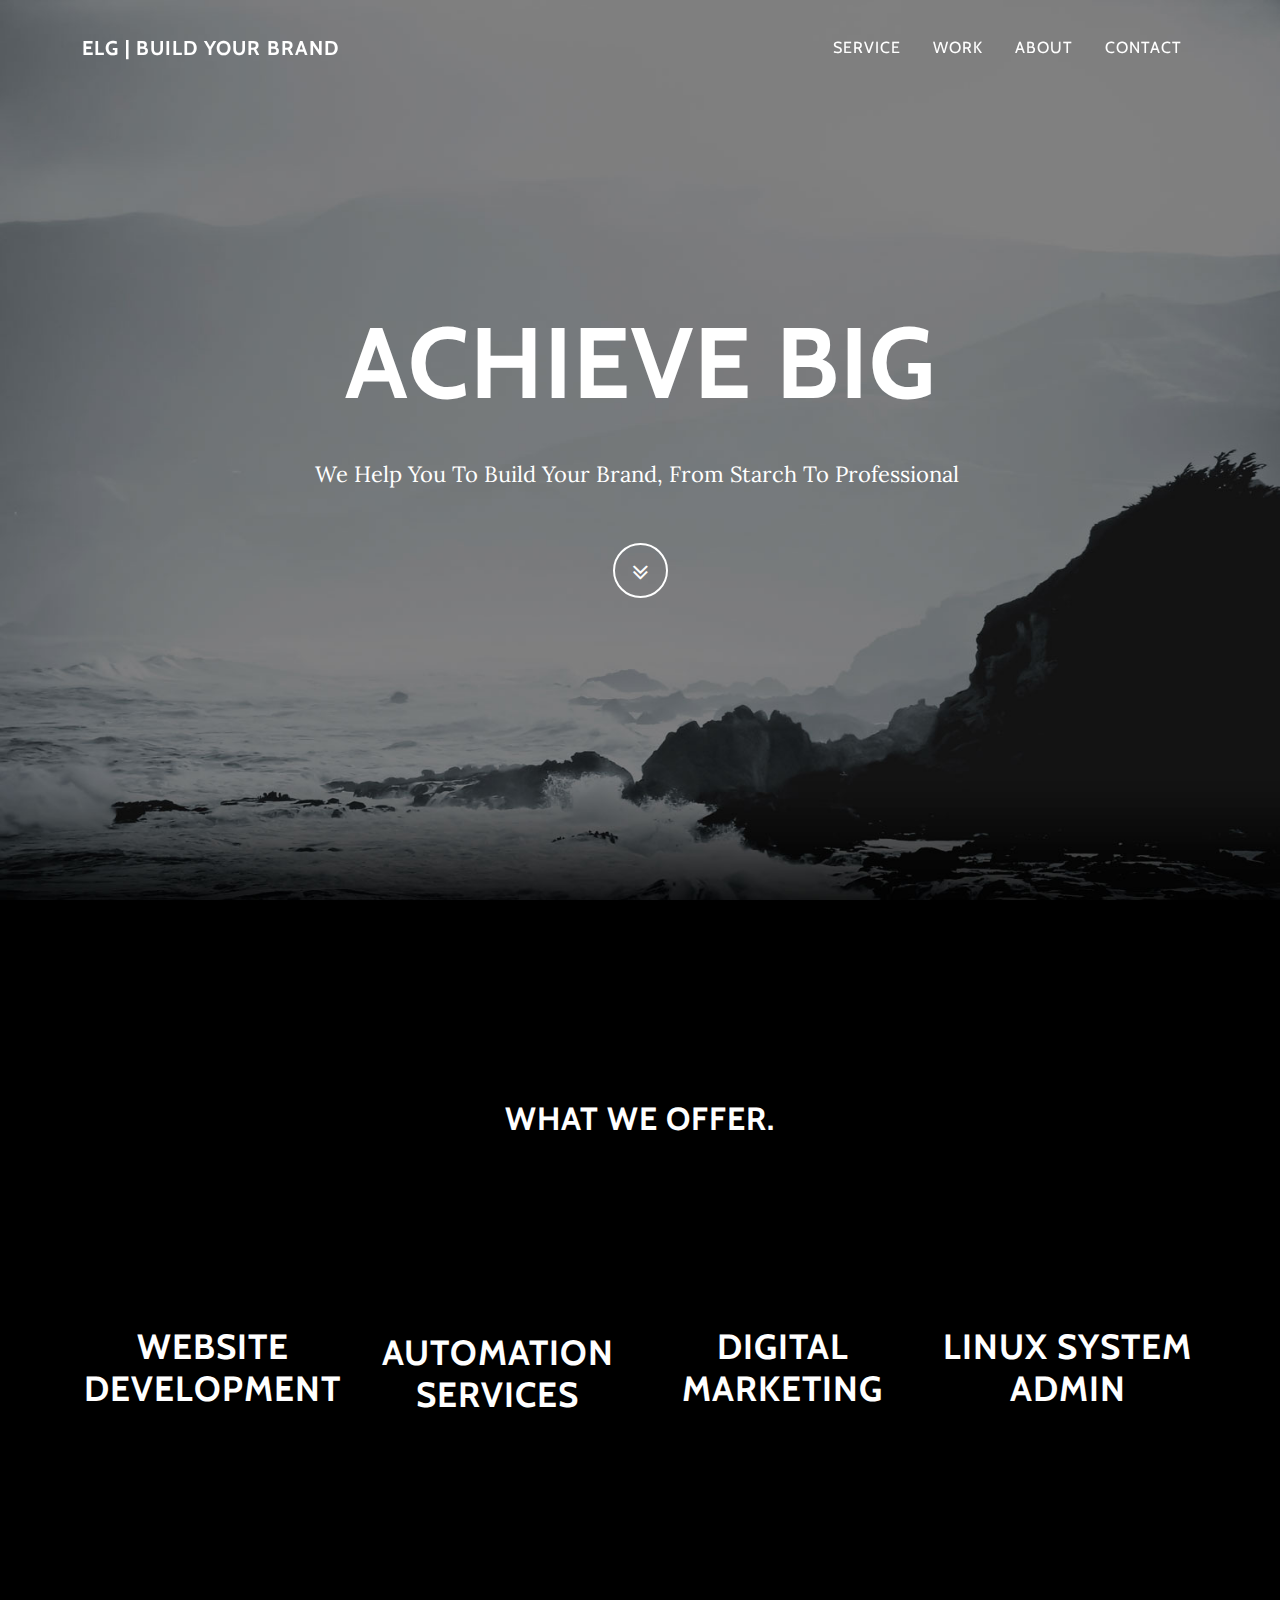
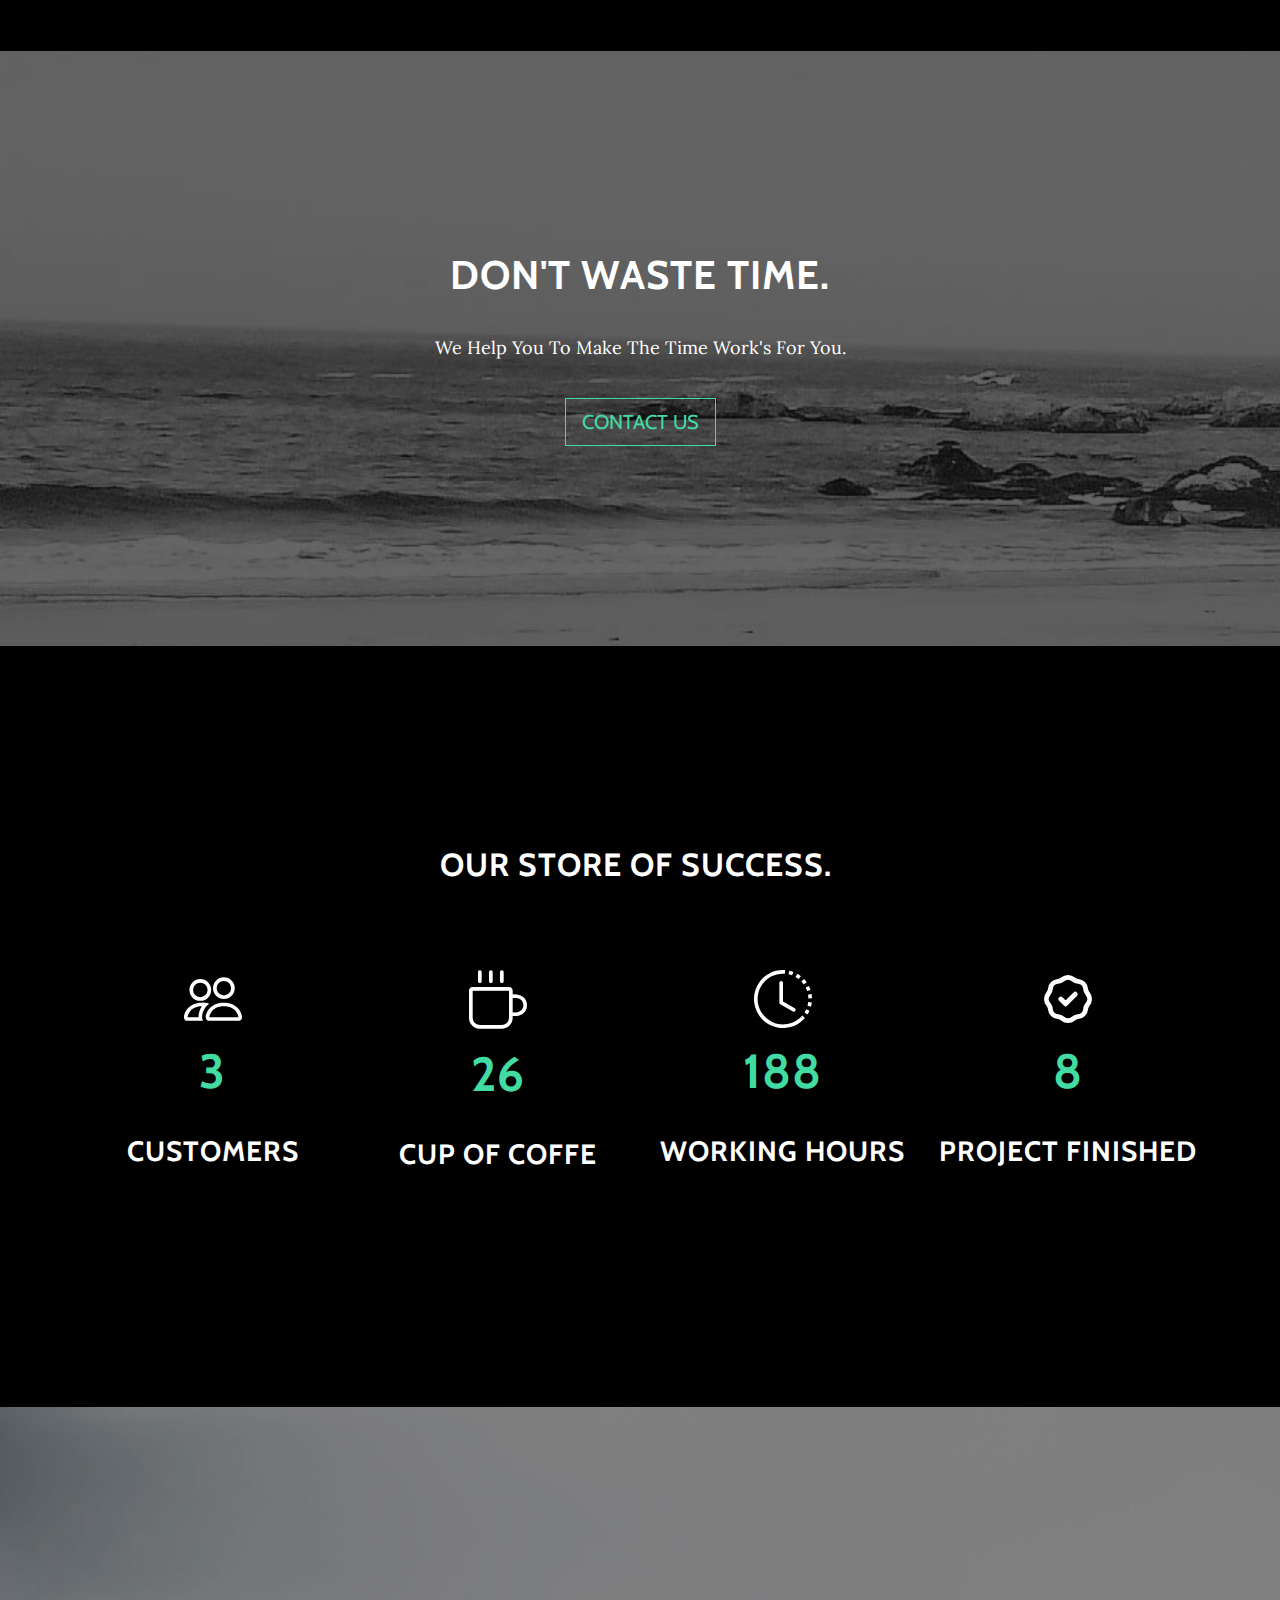
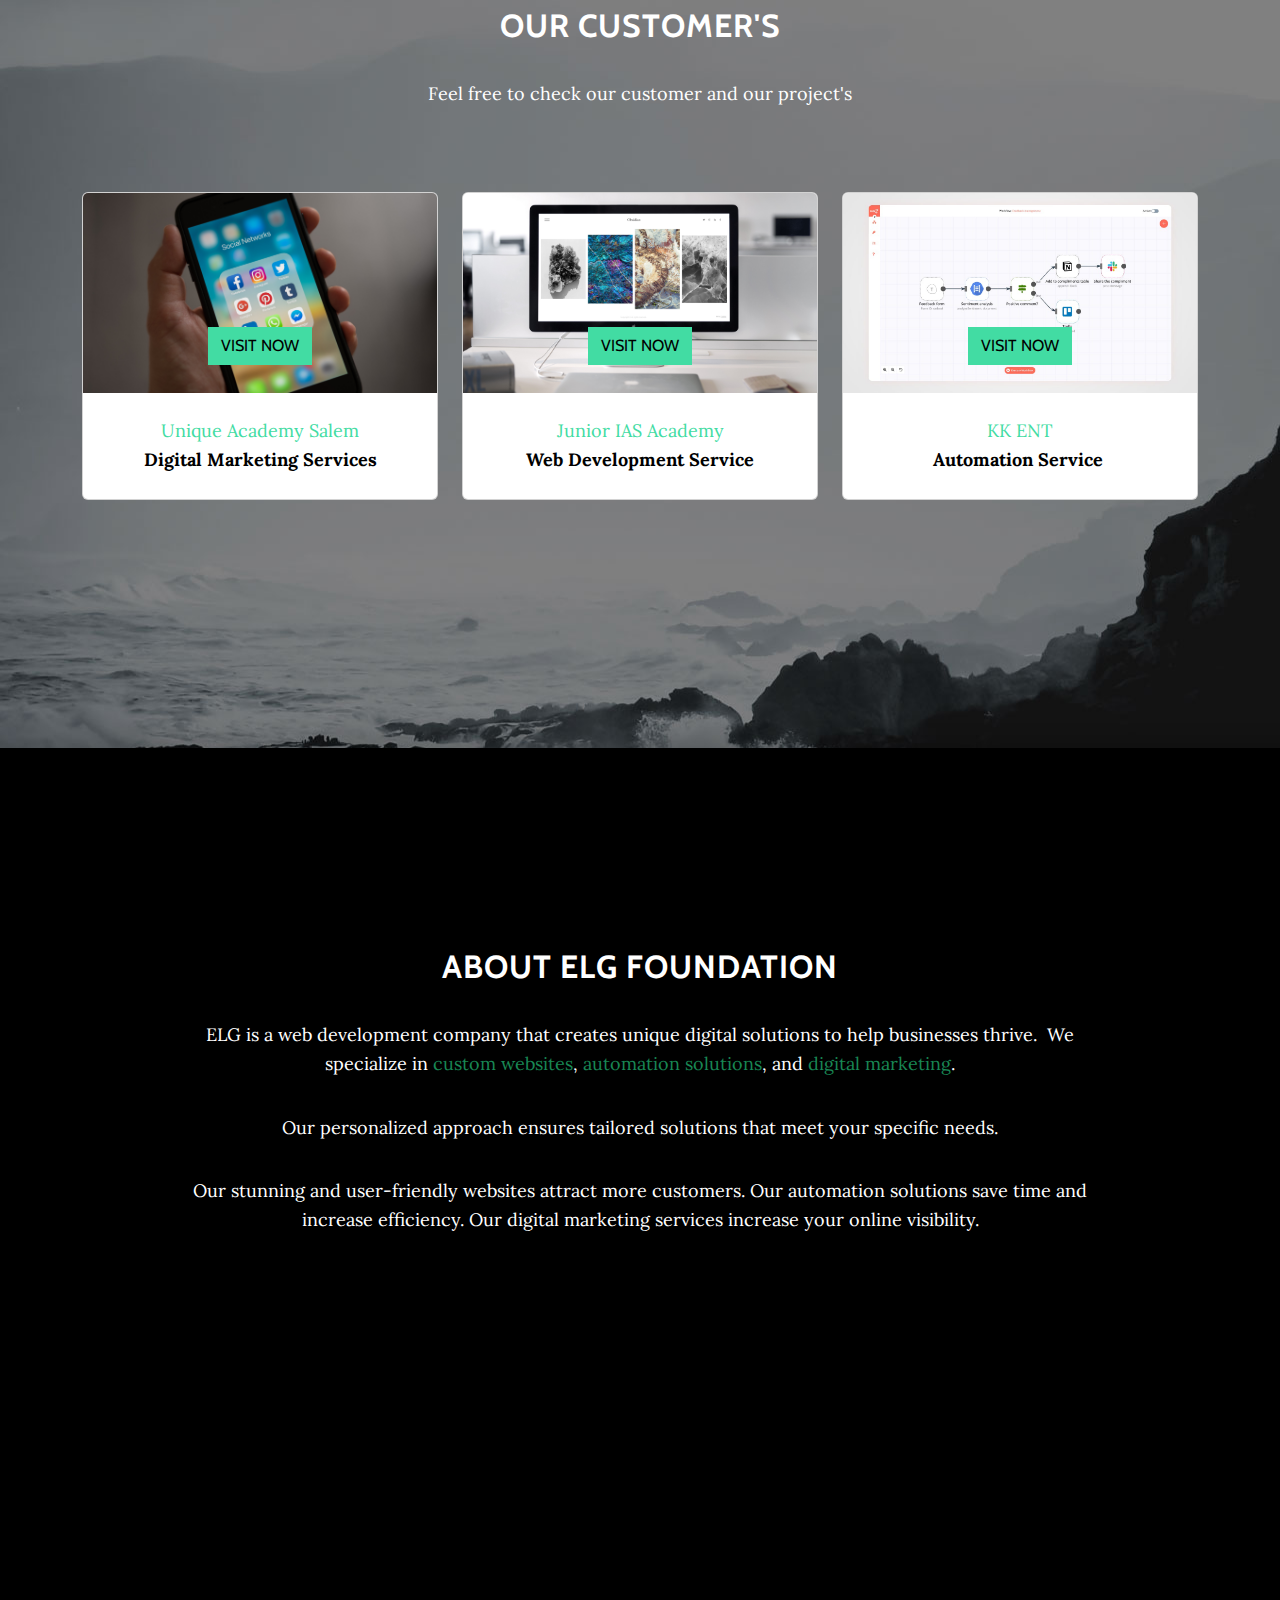
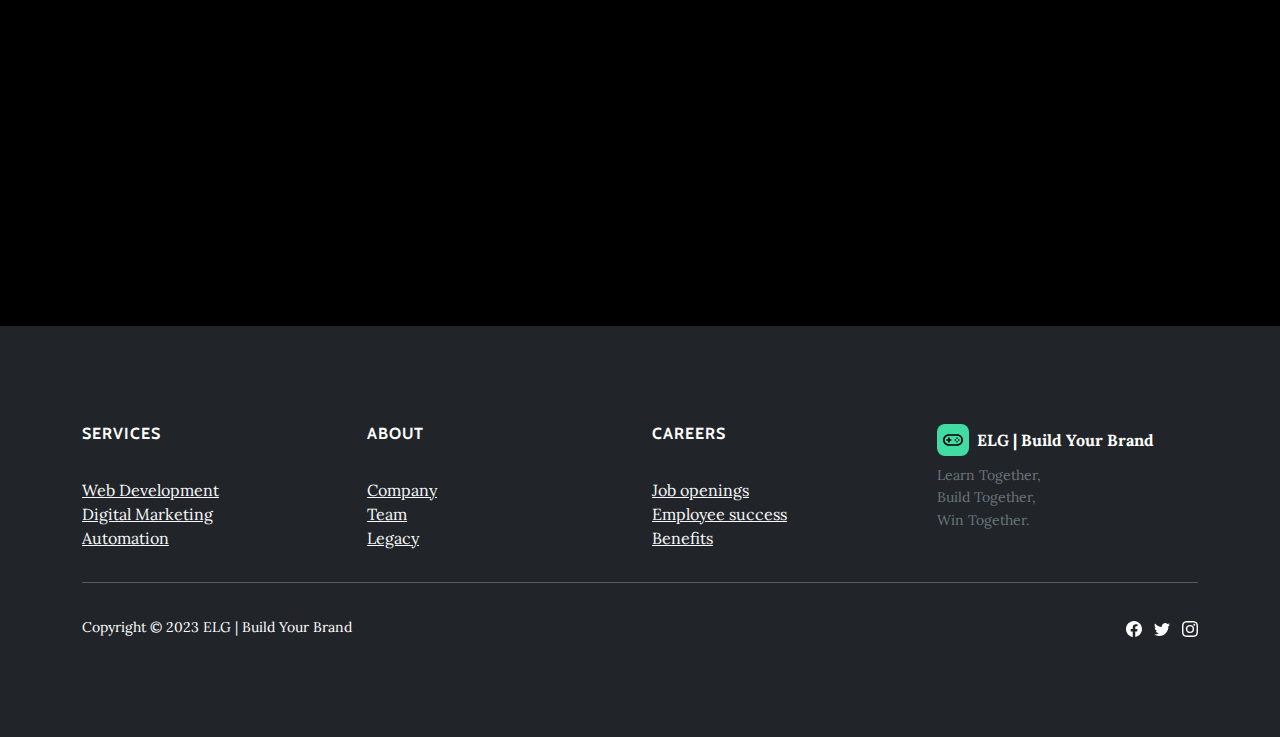
<file: index.html>
<!DOCTYPE html>
<html lang="en">

<head>
    <meta charset="utf-8">
    <meta name="viewport" content="width=device-width, initial-scale=1.0, shrink-to-fit=no">
    <title>Home - ELG | Build Your Brand</title>
    <meta name="description" content="Build Something Unique">
    <link rel="stylesheet" href="assets/bootstrap/css/bootstrap.min.css">
    <link rel="stylesheet" href="https://fonts.googleapis.com/css?family=Lora:400,700,400italic,700italic&amp;display=swap">
    <link rel="stylesheet" href="https://fonts.googleapis.com/css?family=Cabin:700&amp;display=swap">
    <link rel="stylesheet" href="assets/fonts/fontawesome-all.min.css">
    <link rel="stylesheet" href="assets/fonts/font-awesome.min.css">
    <link rel="stylesheet" href="assets/fonts/material-icons.min.css">
    <link rel="stylesheet" href="assets/fonts/simple-line-icons.min.css">
    <link rel="stylesheet" href="assets/fonts/fontawesome5-overrides.min.css">
    <link rel="stylesheet" href="assets/css/aos.min.css">
    <link rel="stylesheet" href="assets/css/Articles-Cards-images.css">
    <link rel="stylesheet" href="assets/css/Footer-Dark-Multi-Column-icons.css">
</head>

<body id="page-top" data-bs-spy="scroll" data-bs-target="#mainNav" data-bs-offset="77">
    <nav class="navbar navbar-light navbar-expand-md fixed-top" id="mainNav">
        <div class="container"><a class="navbar-brand" href="#">ELG | Build Your Brand</a><button data-bs-toggle="collapse" class="navbar-toggler navbar-toggler-right" data-bs-target="#navbarResponsive" type="button" aria-controls="navbarResponsive" aria-expanded="false" aria-label="Toggle navigation" value="Menu"><i class="fa fa-bars"></i></button>
            <div class="collapse navbar-collapse" id="navbarResponsive">
                <ul class="navbar-nav ms-auto">
                    <li class="nav-item nav-link"><a class="nav-link active" href="#services">service</a></li>
                    <li class="nav-item nav-link"><a class="nav-link" href="#services-1">Work</a></li>
                    <li class="nav-item nav-link"><a class="nav-link" href="#about">about</a></li>
                    <li class="nav-item nav-link"><a class="nav-link" href="#contact">contact</a></li>
                </ul>
            </div>
        </div>
    </nav>
    <header class="masthead" style="background-image: url('assets/img/intro-bg.jpg');">
        <div class="intro-body">
            <div class="container">
                <div class="row">
                    <div class="col-lg-8 mx-auto">
                        <h1 class="brand-heading">Achieve Big</h1>
                        <p class="intro-text">We Help You To Build Your Brand, From Starch To Professional&nbsp;</p><a class="btn btn-link btn-circle" role="button" href="#about"><i class="fa fa-angle-double-down animated"></i></a>
                    </div>
                </div>
            </div>
        </div>
    </header>
    <section class="text-center content-section" id="services">
        <div class="container">
            <div class="row">
                <div class="col-lg-8 mx-auto" style="width: 950px;">
                    <h2>What we offer.</h2>
                </div>
            </div>
        </div>
        <div class="container">
            <div class="row" style="margin-top: 50px;">
                <div class="col-md-3 clm-ser"><i class="fab fa-weebly icon-service clm-ser" data-aos="fade-down" data-aos-duration="150"></i>
                    <h1 class="head-services clm-ser">website development</h1>
                </div>
                <div class="col-md-3 clm-ser"><i class="material-icons icon-service auto-ico clm-ser" data-aos="fade-down" data-aos-duration="200" data-aos-delay="150">autorenew</i>
                    <h1 class="head-services clm-ser">automation services</h1>
                </div>
                <div class="col-md-3 clm-ser"><i class="fab fa-twitter icon-service clm-ser" data-aos="fade-down" data-aos-duration="200" data-aos-delay="250"></i>
                    <h1 class="head-services clm-ser">digital marketing</h1>
                </div>
                <div class="col-md-3 clm-ser"><i class="fab fa-linux icon-service" data-aos="fade-down" data-aos-duration="200" data-aos-delay="350"></i>
                    <h1 class="head-services">linux system admin</h1>
                </div>
            </div>
        </div>
    </section>
    <section class="text-center download-section content-section" id="contact" style="background-image: url('assets/img/downloads-bg.jpg');">
        <div class="container">
            <div class="col-lg-8 mx-auto">
                <h1>Don't Waste Time.</h1>
                <p>We Help You To Make The Time Work's For You.</p><a class="btn btn-primary btn-lg btn-default" role="button" href="mailto:OceanBeeINC@proton.me">Contact Us</a>
            </div>
        </div>
    </section>
    <section class="text-center content-section" id="services-1">
        <div class="container">
            <div class="row">
                <div class="col-lg-8 mx-auto" style="width: 950px;">
                    <h2>Our store of SUCCESS.&nbsp;</h2>
                </div>
            </div>
        </div>
        <div class="container">
            <div class="row" style="margin-top: 50px;">
                <div class="col-md-3 d-xxl-flex flex-column justify-content-xxl-center align-items-xxl-center gap-contai"><svg xmlns="http://www.w3.org/2000/svg" width="1em" height="1em" fill="currentColor" viewBox="0 0 16 16" class="bi bi-people d-xxl-flex flex-column justify-content-xxl-center align-items-xxl-center icon-customers">
                        <path d="M15 14s1 0 1-1-1-4-5-4-5 3-5 4 1 1 1 1h8zm-7.978-1A.261.261 0 0 1 7 12.996c.001-.264.167-1.03.76-1.72C8.312 10.629 9.282 10 11 10c1.717 0 2.687.63 3.24 1.276.593.69.758 1.457.76 1.72l-.008.002a.274.274 0 0 1-.014.002H7.022zM11 7a2 2 0 1 0 0-4 2 2 0 0 0 0 4zm3-2a3 3 0 1 1-6 0 3 3 0 0 1 6 0zM6.936 9.28a5.88 5.88 0 0 0-1.23-.247A7.35 7.35 0 0 0 5 9c-4 0-5 3-5 4 0 .667.333 1 1 1h4.216A2.238 2.238 0 0 1 5 13c0-1.01.377-2.042 1.09-2.904.243-.294.526-.569.846-.816zM4.92 10A5.493 5.493 0 0 0 4 13H1c0-.26.164-1.03.76-1.724.545-.636 1.492-1.256 3.16-1.275zM1.5 5.5a3 3 0 1 1 6 0 3 3 0 0 1-6 0zm3-2a2 2 0 1 0 0 4 2 2 0 0 0 0-4z"></path>
                    </svg>
                    <h1 class="d-xxl-flex flex-column justify-content-xxl-center align-items-xxl-center head-customers num" data-val="12">0</h1>
                    <h3>Customers</h3>
                </div>
                <div class="col-md-3 d-xxl-flex flex-column justify-content-xxl-center align-items-xxl-center gap-contai"><i class="icon-cup d-xxl-flex flex-column justify-content-xxl-center align-items-xxl-center icon-customers"></i>
                    <h1 class="d-xxl-flex flex-column justify-content-xxl-center align-items-xxl-center head-customers num" data-val="128">0</h1>
                    <h3>cup of coffe</h3>
                </div>
                <div class="col-md-3 d-xxl-flex flex-column justify-content-xxl-center align-items-xxl-center gap-contai"><svg xmlns="http://www.w3.org/2000/svg" width="1em" height="1em" fill="currentColor" viewBox="0 0 16 16" class="bi bi-clock-history d-xxl-flex flex-column justify-content-xxl-center align-items-xxl-center icon-customers">
                        <path d="M8.515 1.019A7 7 0 0 0 8 1V0a8 8 0 0 1 .589.022l-.074.997zm2.004.45a7.003 7.003 0 0 0-.985-.299l.219-.976c.383.086.76.2 1.126.342l-.36.933zm1.37.71a7.01 7.01 0 0 0-.439-.27l.493-.87a8.025 8.025 0 0 1 .979.654l-.615.789a6.996 6.996 0 0 0-.418-.302zm1.834 1.79a6.99 6.99 0 0 0-.653-.796l.724-.69c.27.285.52.59.747.91l-.818.576zm.744 1.352a7.08 7.08 0 0 0-.214-.468l.893-.45a7.976 7.976 0 0 1 .45 1.088l-.95.313a7.023 7.023 0 0 0-.179-.483zm.53 2.507a6.991 6.991 0 0 0-.1-1.025l.985-.17c.067.386.106.778.116 1.17l-1 .025zm-.131 1.538c.033-.17.06-.339.081-.51l.993.123a7.957 7.957 0 0 1-.23 1.155l-.964-.267c.046-.165.086-.332.12-.501zm-.952 2.379c.184-.29.346-.594.486-.908l.914.405c-.16.36-.345.706-.555 1.038l-.845-.535zm-.964 1.205c.122-.122.239-.248.35-.378l.758.653a8.073 8.073 0 0 1-.401.432l-.707-.707z"></path>
                        <path d="M8 1a7 7 0 1 0 4.95 11.95l.707.707A8.001 8.001 0 1 1 8 0v1z"></path>
                        <path d="M7.5 3a.5.5 0 0 1 .5.5v5.21l3.248 1.856a.5.5 0 0 1-.496.868l-3.5-2A.5.5 0 0 1 7 9V3.5a.5.5 0 0 1 .5-.5z"></path>
                    </svg>
                    <h1 class="d-xxl-flex flex-column justify-content-xxl-center align-items-xxl-center head-customers num" data-val="1680">0</h1>
                    <h3>working hours</h3>
                </div>
                <div class="col-md-3 d-xxl-flex flex-column justify-content-xxl-center align-items-xxl-center gap-contai"><svg xmlns="http://www.w3.org/2000/svg" width="1em" height="1em" viewBox="0 0 24 24" fill="none" class="icon-customers">
                        <path d="M9.00012 12L11.0001 14L15.0001 10M7.83486 4.69705C8.55239 4.63979 9.23358 4.35763 9.78144 3.89075C11.0599 2.80123 12.9403 2.80123 14.2188 3.89075C14.7667 4.35763 15.4478 4.63979 16.1654 4.69705C17.8398 4.83067 19.1695 6.16031 19.3031 7.83474C19.3603 8.55227 19.6425 9.23346 20.1094 9.78132C21.1989 11.0598 21.1989 12.9402 20.1094 14.2187C19.6425 14.7665 19.3603 15.4477 19.3031 16.1653C19.1695 17.8397 17.8398 19.1693 16.1654 19.303C15.4479 19.3602 14.7667 19.6424 14.2188 20.1093C12.9403 21.1988 11.0599 21.1988 9.78144 20.1093C9.23358 19.6424 8.55239 19.3602 7.83486 19.303C6.16043 19.1693 4.83079 17.8397 4.69717 16.1653C4.63991 15.4477 4.35775 14.7665 3.89087 14.2187C2.80135 12.9402 2.80135 11.0598 3.89087 9.78132C4.35775 9.23346 4.63991 8.55227 4.69717 7.83474C4.83079 6.16031 6.16043 4.83067 7.83486 4.69705Z" stroke="currentColor" stroke-width="2" stroke-linecap="round" stroke-linejoin="round"></path>
                    </svg>
                    <h1 class="head-customers num" data-val="36">0</h1>
                    <h3>project finished</h3>
                </div>
            </div>
        </div>
    </section>
    <section class="text-center content-section" id="customers" style="background: url(&quot;assets/img/intro-bg.jpg&quot;);">
        <div class="container">
            <div class="row">
                <div class="col-lg-8 mx-auto">
                    <h2>Our Customer's</h2>
                    <p>Feel free to check our customer and our project's</p>
                </div>
            </div>
        </div>
        <div class="container py-4 py-xl-5">
            <div class="row gy-4 row-cols-1 row-cols-md-2 row-cols-xl-3">
                <div class="col">
                    <div class="card thm-btn" id="thm-bin"><img class="card-img-top w-100 d-block fit-cover" style="height: 200px;" src="assets/img/insta.jpg"><a class="btn btn-primary btn-customers" role="button" href="https://www.instagram.com/uniqueacademyind/" target="_blank">visit now</a>
                        <div class="card-body p-4">
                            <p class="text-primary card-text mb-0">Unique Academy Salem</p>
                            <div class="d-flex flex-column justify-content-xxl-center align-items-xxl-center">
                                <div>
                                    <p class="fw-bold mb-0" style="color: var(--bs-black);">Digital Marketing Services</p>
                                </div>
                            </div>
                        </div>
                    </div>
                </div>
                <div class="col">
                    <div class="card"><img class="card-img-top w-100 d-block fit-cover" style="height: 200px;" src="assets/img/webs.jpg">
                        <div class="card-body p-4">
                            <p class="text-primary card-text mb-0">Junior IAS Academy</p>
                            <div class="d-flex flex-column justify-content-xxl-center align-items-xxl-center">
                                <div>
                                    <p class="fw-bold mb-0" style="color: var(--bs-black);">Web Development Service</p>
                                </div>
                            </div>
                        </div><a class="btn btn-primary btn-customers" role="button" href="https://junioriasacademy.in/" target="_blank">visit now</a>
                    </div>
                </div>
                <div class="col">
                    <div class="card"><img class="card-img-top w-100 d-block fit-cover" style="height: 200px;" src="assets/img/n8n.jpg">
                        <div class="card-body p-4">
                            <p class="text-primary card-text mb-0">KK ENT</p>
                            <div class="d-flex flex-column justify-content-xxl-center align-items-xxl-center">
                                <div>
                                    <p class="fw-bold mb-0" style="color: var(--bs-black);">Automation Service&nbsp;</p>
                                </div>
                            </div>
                        </div><button class="btn btn-primary btn-customers" type="button">visit now</button>
                    </div>
                </div>
            </div>
        </div>
    </section>
    <section class="text-center content-section" id="about">
        <div class="container">
            <div class="row">
                <div class="col-lg-8 mx-auto" style="width: 950px;">
                    <h2>About ELG foundation</h2>
                    <p>ELG is a web development company that creates unique digital solutions to help businesses thrive.&nbsp; We specialize in <span style="color: var(--bs-green);">custom websites</span>, <span style="color: var(--bs-green);">automation solutions</span>, and <span style="color: var(--bs-green);">digital marketing</span>.</p>
                    <p>Our personalized approach ensures tailored solutions that meet your specific needs.</p>
                    <p>Our stunning and user-friendly websites attract more customers. Our automation solutions save time and increase efficiency. Our digital marketing services increase your online visibility.</p>
                </div>
            </div>
        </div>
    </section>
    <div class="map-clean"><iframe allowfullscreen="" frameborder="0" loading="lazy" src="https://www.google.com/maps/embed/v1/place?key=AIzaSyDCMH0RfyP2FnE8dksYKyLW83XQl3Lb_s4&amp;q=Tiruppur&amp;zoom=15" width="100%" height="450"></iframe></div>
    <footer class="text-white bg-dark">
        <div class="container py-4 py-lg-5">
            <div class="row justify-content-center">
                <div class="col-sm-4 col-md-3 text-center text-lg-start d-flex flex-column">
                    <h3 class="fs-6 text-white">Services</h3>
                    <ul class="list-unstyled">
                        <li class="text-num"><a class="link-light" href="#">Web Development</a></li>
                        <li class="text-num"><a class="link-light" href="#">Digital Marketing</a></li>
                        <li class="text-num"><a class="link-light" href="#">Automation</a></li>
                    </ul>
                </div>
                <div class="col-sm-4 col-md-3 text-center text-lg-start d-flex flex-column">
                    <h3 class="fs-6 text-white">About</h3>
                    <ul class="list-unstyled">
                        <li class="text-num"><a class="link-light" href="#">Company</a></li>
                        <li class="text-num"><a class="link-light" href="#">Team</a></li>
                        <li class="text-num"><a class="link-light" href="#">Legacy</a></li>
                    </ul>
                </div>
                <div class="col-sm-4 col-md-3 text-center text-lg-start d-flex flex-column">
                    <h3 class="fs-6 text-white">Careers</h3>
                    <ul class="list-unstyled">
                        <li class="text-num"><a class="link-light" href="#">Job openings</a></li>
                        <li class="text-num"><a class="link-light" href="#">Employee success</a></li>
                        <li class="text-num"><a class="link-light" href="#">Benefits</a></li>
                    </ul>
                </div>
                <div class="col-lg-3 text-center text-lg-start d-flex flex-column align-items-center order-first align-items-lg-start order-lg-last">
                    <div class="fw-bold d-flex align-items-center mb-2"><span class="bs-icon-sm bs-icon-rounded bs-icon-primary d-flex justify-content-center align-items-center bs-icon me-2"><svg xmlns="http://www.w3.org/2000/svg" width="1em" height="1em" viewBox="0 0 24 24" fill="none" class="fs-5" style="color: rgb(0,0,0);">
                                <path d="M15.4695 11.2929C15.0789 10.9024 14.4458 10.9024 14.0553 11.2929C13.6647 11.6834 13.6647 12.3166 14.0553 12.7071C14.4458 13.0976 15.0789 13.0976 15.4695 12.7071C15.86 12.3166 15.86 11.6834 15.4695 11.2929Z" fill="currentColor"></path>
                                <path d="M16.1766 9.17156C16.5671 8.78103 17.2003 8.78103 17.5908 9.17156C17.9813 9.56208 17.9813 10.1952 17.5908 10.5858C17.2003 10.9763 16.5671 10.9763 16.1766 10.5858C15.7861 10.1952 15.7861 9.56208 16.1766 9.17156Z" fill="currentColor"></path>
                                <path d="M19.7121 11.2929C19.3216 10.9024 18.6885 10.9024 18.2979 11.2929C17.9074 11.6834 17.9074 12.3166 18.2979 12.7071C18.6885 13.0976 19.3216 13.0976 19.7121 12.7071C20.1027 12.3166 20.1027 11.6834 19.7121 11.2929Z" fill="currentColor"></path>
                                <path d="M16.1766 13.4142C16.5671 13.0237 17.2003 13.0237 17.5908 13.4142C17.9813 13.8048 17.9813 14.4379 17.5908 14.8284C17.2003 15.219 16.5671 15.219 16.1766 14.8284C15.7861 14.4379 15.7861 13.8048 16.1766 13.4142Z" fill="currentColor"></path>
                                <path d="M6 13H4V11H6V9H8V11H10V13H8V15H6V13Z" fill="currentColor"></path>
                                <path fill-rule="evenodd" clip-rule="evenodd" d="M7 5C3.13401 5 0 8.13401 0 12C0 15.866 3.13401 19 7 19H17C20.866 19 24 15.866 24 12C24 8.13401 20.866 5 17 5H7ZM17 7H7C4.23858 7 2 9.23858 2 12C2 14.7614 4.23858 17 7 17H17C19.7614 17 22 14.7614 22 12C22 9.23858 19.7614 7 17 7Z" fill="currentColor"></path>
                            </svg></span><span>ELG | Build Your Brand</span></div>
                    <p class="text-muted">Learn Together,<br>Build Together,<br>Win Together.</p>
                </div>
            </div>
            <hr>
            <div class="d-flex justify-content-between align-items-center pt-3">
                <p class="mb-0">Copyright © 2023 ELG | Build Your Brand</p>
                <ul class="list-inline mb-0">
                    <li class="list-inline-item"><svg xmlns="http://www.w3.org/2000/svg" width="1em" height="1em" fill="currentColor" viewBox="0 0 16 16" class="bi bi-facebook">
                            <path d="M16 8.049c0-4.446-3.582-8.05-8-8.05C3.58 0-.002 3.603-.002 8.05c0 4.017 2.926 7.347 6.75 7.951v-5.625h-2.03V8.05H6.75V6.275c0-2.017 1.195-3.131 3.022-3.131.876 0 1.791.157 1.791.157v1.98h-1.009c-.993 0-1.303.621-1.303 1.258v1.51h2.218l-.354 2.326H9.25V16c3.824-.604 6.75-3.934 6.75-7.951z"></path>
                        </svg></li>
                    <li class="list-inline-item"><svg xmlns="http://www.w3.org/2000/svg" width="1em" height="1em" fill="currentColor" viewBox="0 0 16 16" class="bi bi-twitter">
                            <path d="M5.026 15c6.038 0 9.341-5.003 9.341-9.334 0-.14 0-.282-.006-.422A6.685 6.685 0 0 0 16 3.542a6.658 6.658 0 0 1-1.889.518 3.301 3.301 0 0 0 1.447-1.817 6.533 6.533 0 0 1-2.087.793A3.286 3.286 0 0 0 7.875 6.03a9.325 9.325 0 0 1-6.767-3.429 3.289 3.289 0 0 0 1.018 4.382A3.323 3.323 0 0 1 .64 6.575v.045a3.288 3.288 0 0 0 2.632 3.218 3.203 3.203 0 0 1-.865.115 3.23 3.23 0 0 1-.614-.057 3.283 3.283 0 0 0 3.067 2.277A6.588 6.588 0 0 1 .78 13.58a6.32 6.32 0 0 1-.78-.045A9.344 9.344 0 0 0 5.026 15z"></path>
                        </svg></li>
                    <li class="list-inline-item"><a class="link-ico" href="https://www.instagram.com/elg_foundation/" target="_blank"><svg xmlns="http://www.w3.org/2000/svg" width="1em" height="1em" fill="currentColor" viewBox="0 0 16 16" class="bi bi-instagram">
                                <path d="M8 0C5.829 0 5.556.01 4.703.048 3.85.088 3.269.222 2.76.42a3.917 3.917 0 0 0-1.417.923A3.927 3.927 0 0 0 .42 2.76C.222 3.268.087 3.85.048 4.7.01 5.555 0 5.827 0 8.001c0 2.172.01 2.444.048 3.297.04.852.174 1.433.372 1.942.205.526.478.972.923 1.417.444.445.89.719 1.416.923.51.198 1.09.333 1.942.372C5.555 15.99 5.827 16 8 16s2.444-.01 3.298-.048c.851-.04 1.434-.174 1.943-.372a3.916 3.916 0 0 0 1.416-.923c.445-.445.718-.891.923-1.417.197-.509.332-1.09.372-1.942C15.99 10.445 16 10.173 16 8s-.01-2.445-.048-3.299c-.04-.851-.175-1.433-.372-1.941a3.926 3.926 0 0 0-.923-1.417A3.911 3.911 0 0 0 13.24.42c-.51-.198-1.092-.333-1.943-.372C10.443.01 10.172 0 7.998 0h.003zm-.717 1.442h.718c2.136 0 2.389.007 3.232.046.78.035 1.204.166 1.486.275.373.145.64.319.92.599.28.28.453.546.598.92.11.281.24.705.275 1.485.039.843.047 1.096.047 3.231s-.008 2.389-.047 3.232c-.035.78-.166 1.203-.275 1.485a2.47 2.47 0 0 1-.599.919c-.28.28-.546.453-.92.598-.28.11-.704.24-1.485.276-.843.038-1.096.047-3.232.047s-2.39-.009-3.233-.047c-.78-.036-1.203-.166-1.485-.276a2.478 2.478 0 0 1-.92-.598 2.48 2.48 0 0 1-.6-.92c-.109-.281-.24-.705-.275-1.485-.038-.843-.046-1.096-.046-3.233 0-2.136.008-2.388.046-3.231.036-.78.166-1.204.276-1.486.145-.373.319-.64.599-.92.28-.28.546-.453.92-.598.282-.11.705-.24 1.485-.276.738-.034 1.024-.044 2.515-.045v.002zm4.988 1.328a.96.96 0 1 0 0 1.92.96.96 0 0 0 0-1.92zm-4.27 1.122a4.109 4.109 0 1 0 0 8.217 4.109 4.109 0 0 0 0-8.217zm0 1.441a2.667 2.667 0 1 1 0 5.334 2.667 2.667 0 0 1 0-5.334z"></path>
                            </svg></a></li>
                </ul>
            </div>
        </div>
    </footer>
    <script src="assets/bootstrap/js/bootstrap.min.js"></script>
    <script src="assets/js/aos.min.js"></script>
    <script src="assets/js/bs-init.js"></script>
    <script src="assets/js/grayscale.js"></script>
    <script src="assets/js/app.js"></script>
</body>

</html>
</file>
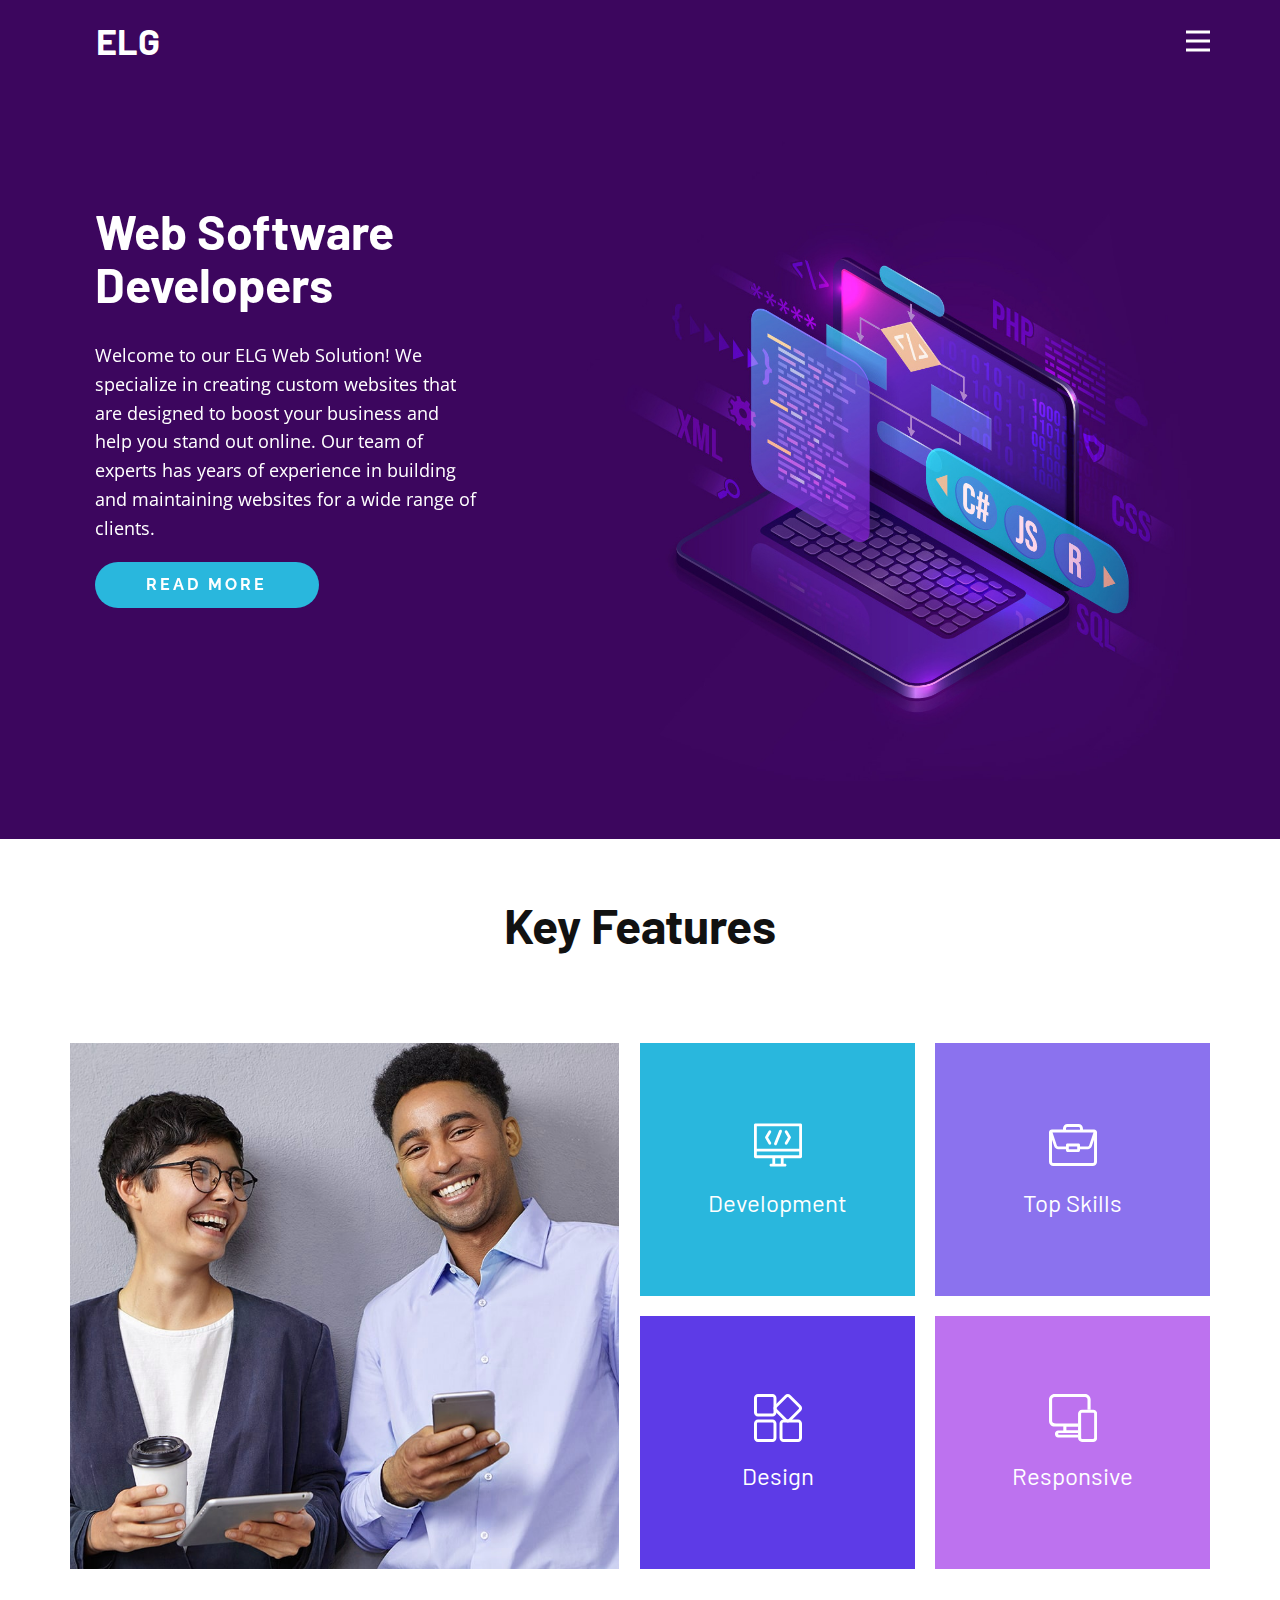
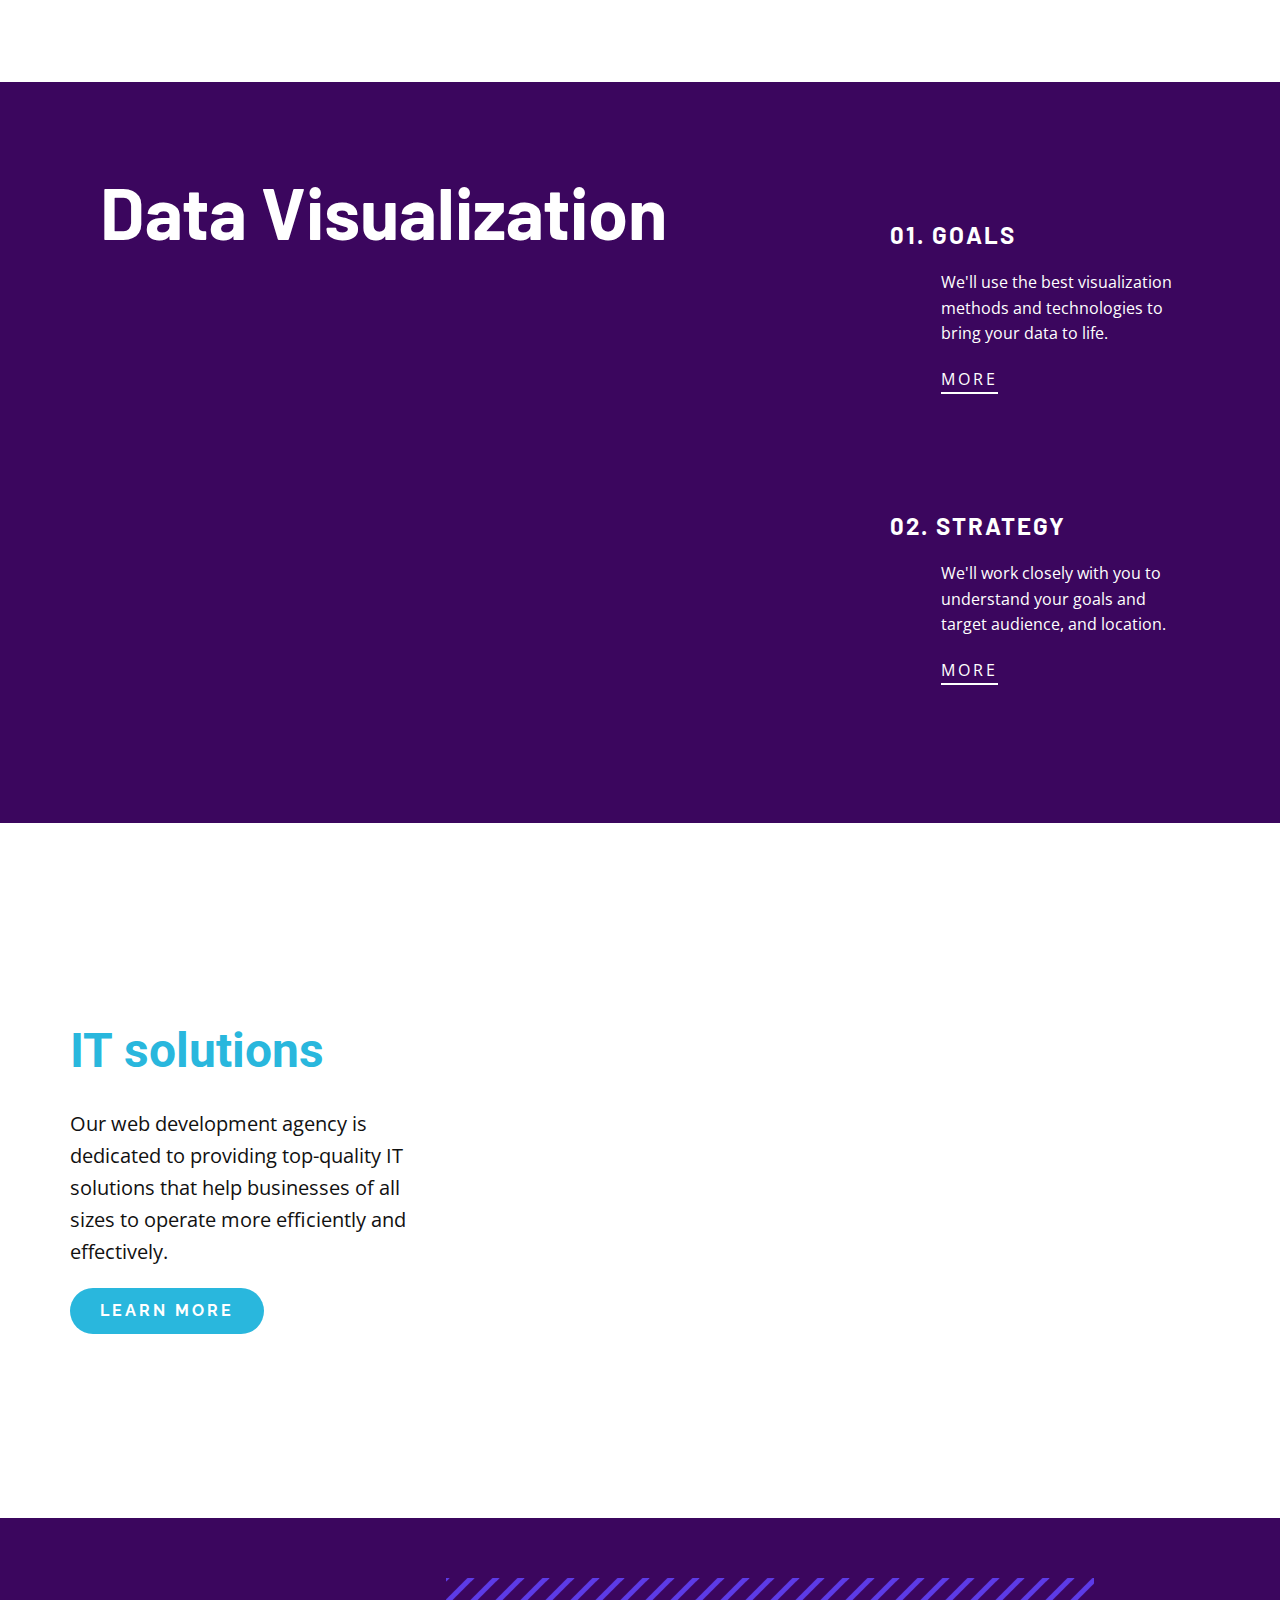
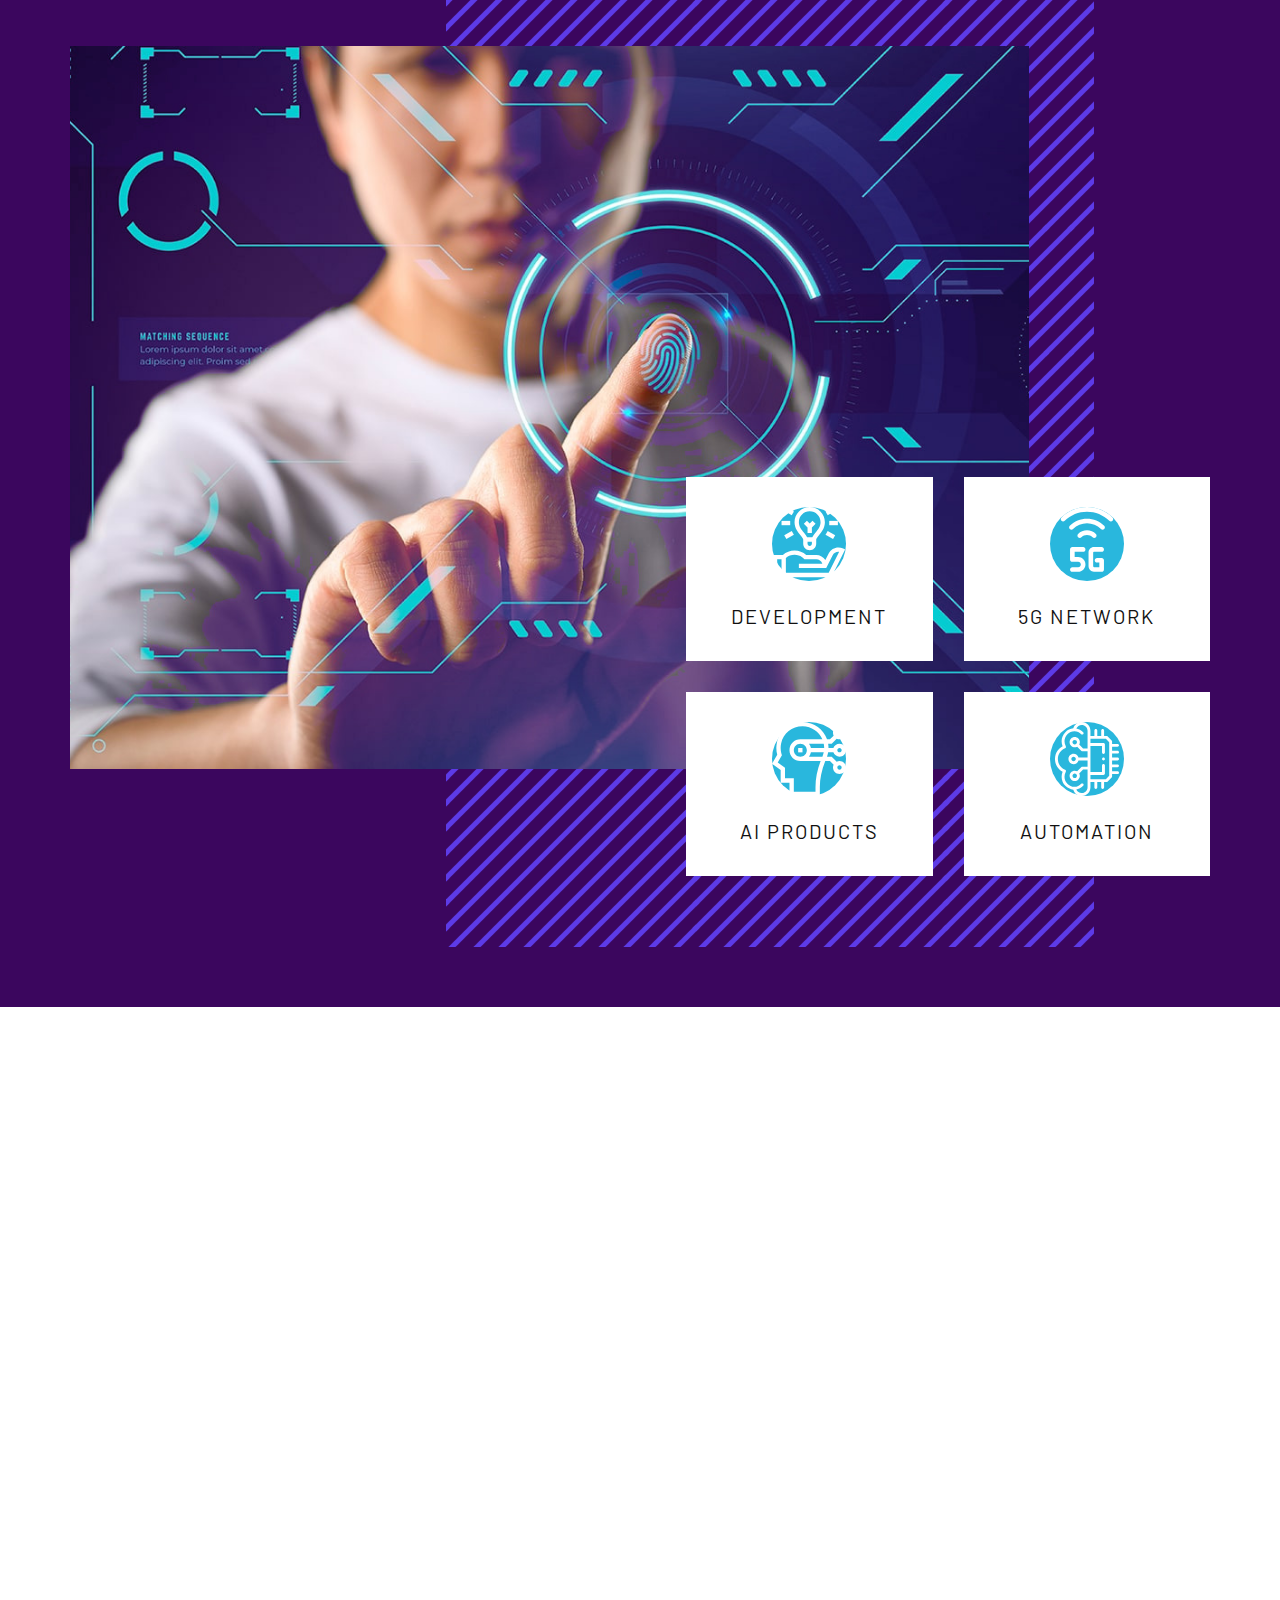
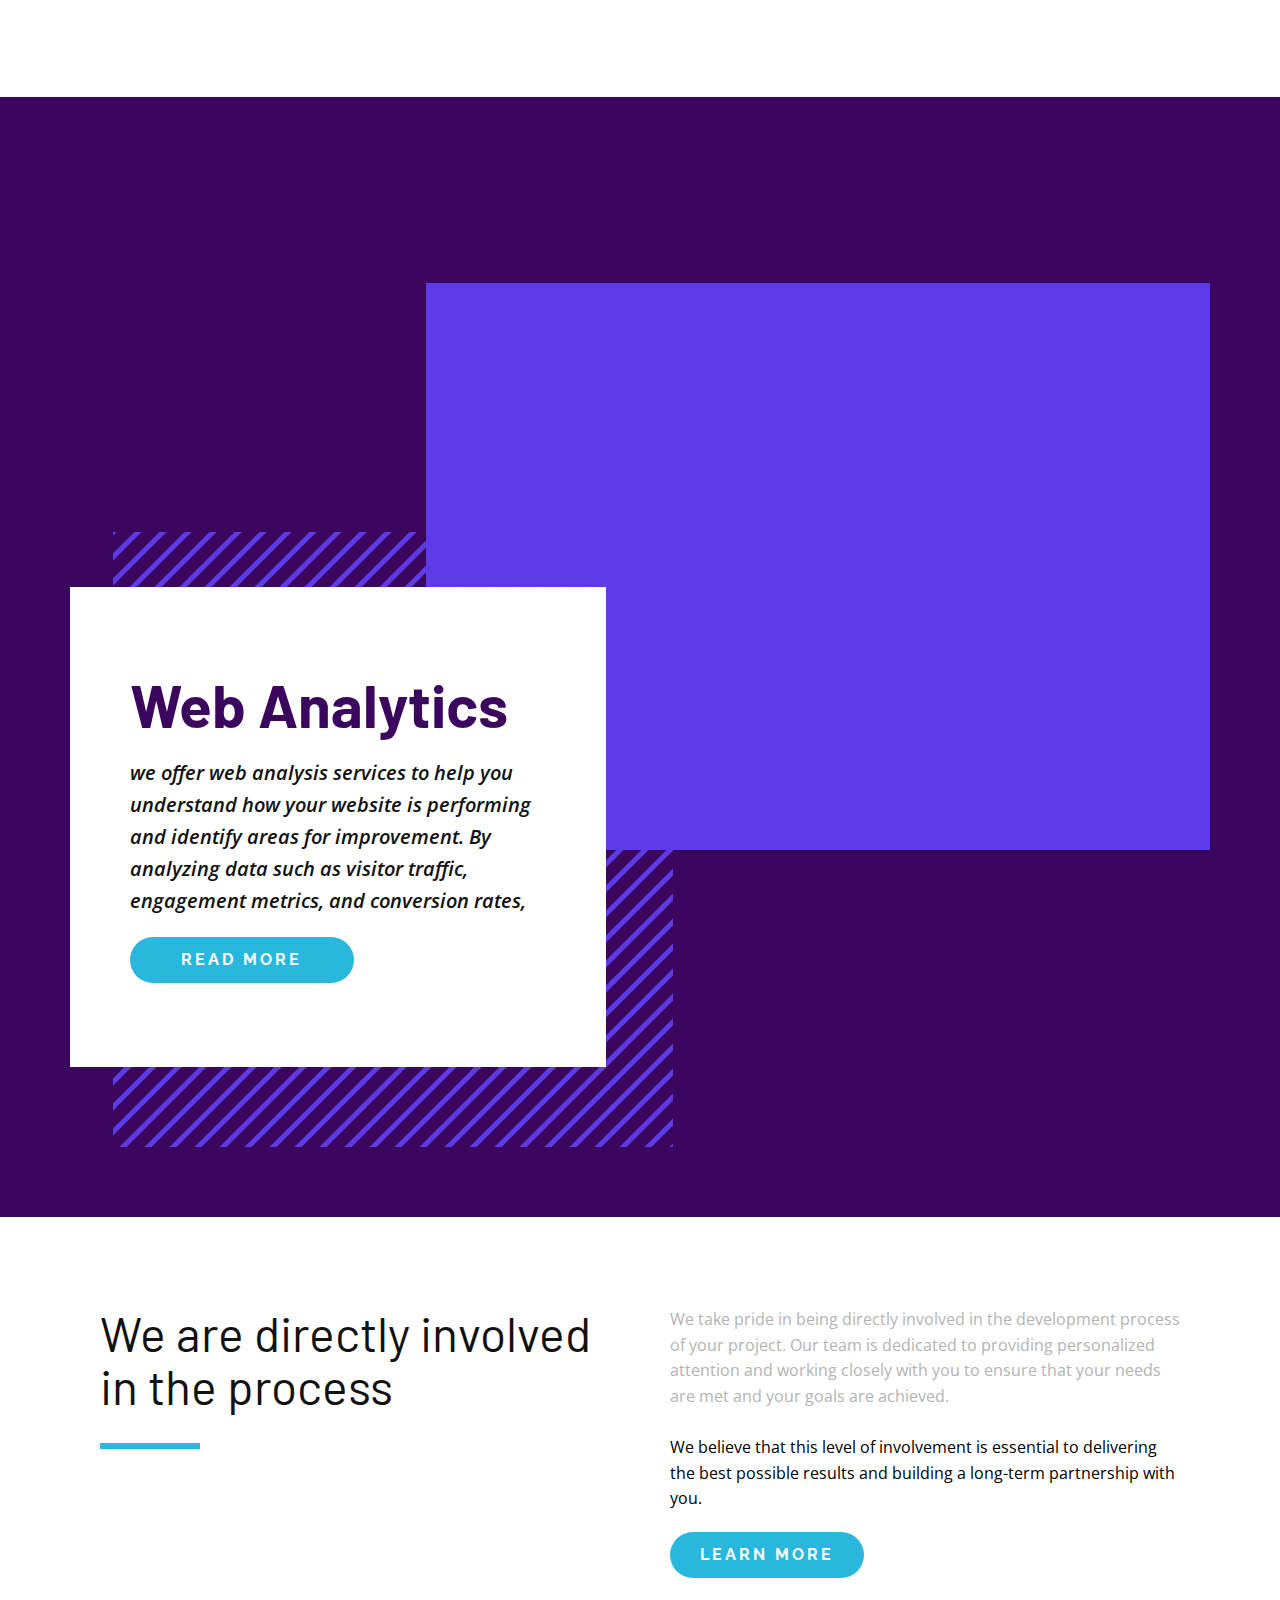
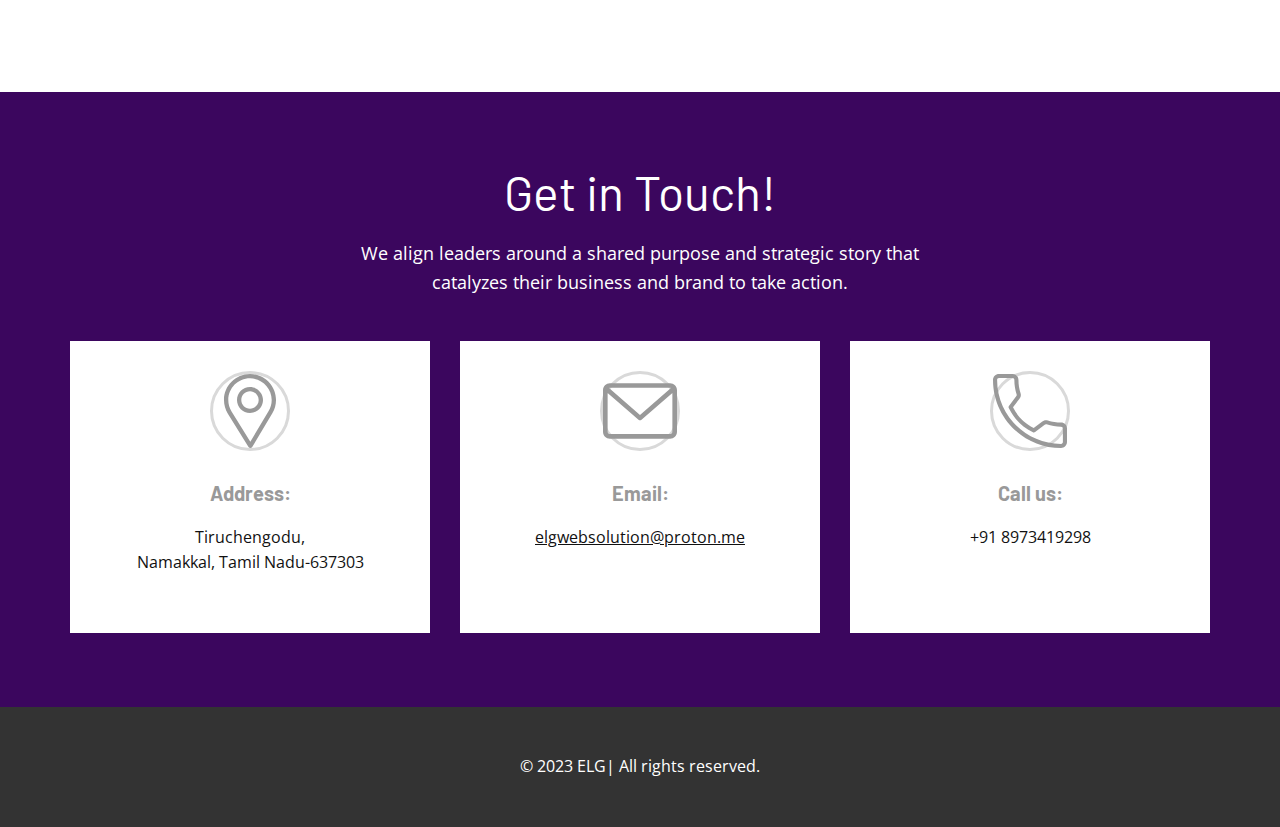
<file: old/index.html>
<!DOCTYPE html>
<html style="font-size: 16px;" lang="en"><head>
    <meta name="viewport" content="width=device-width, initial-scale=1.0">
    <meta charset="utf-8">
    <meta name="keywords" content="Web Software Developers, Key Features, Data Visualization, IT solutions, IT solutions, Web Analytics, We are directly involved in t​he process, Get in Touch!">
    <meta name="description" content="">
    <title>ELG-Web Solution</title>
    <link rel="stylesheet" href="nicepage.css" media="screen">
<link rel="stylesheet" href="ELG-Web-Solution.css" media="screen">
    <script class="u-script" type="text/javascript" src="jquery-1.9.1.min.js" defer=""></script>
    <script class="u-script" type="text/javascript" src="nicepage.js" defer=""></script>
    <meta name="generator" content="Nicepage 5.2.4, nicepage.com">
    <link id="u-theme-google-font" rel="stylesheet" href="https://fonts.googleapis.com/css?family=Open+Sans:300,300i,400,400i,500,500i,600,600i,700,700i,800,800i|Barlow:100,100i,200,200i,300,300i,400,400i,500,500i,600,600i,700,700i,800,800i,900,900i">
    <link id="u-page-google-font" rel="stylesheet" href="https://fonts.googleapis.com/css?family=Raleway:100,100i,200,200i,300,300i,400,400i,500,500i,600,600i,700,700i,800,800i,900,900i|Roboto:100,100i,300,300i,400,400i,500,500i,700,700i,900,900i|Barlow:100,100i,200,200i,300,300i,400,400i,500,500i,600,600i,700,700i,800,800i,900,900i">
    
    
    
    
    
    
    
    
    
    
    <script type="application/ld+json">{
		"@context": "http://schema.org",
		"@type": "Organization",
		"name": "ELG-Web Solution",
		"url": "/"
}</script>
    <meta name="theme-color" content="#29b7dd">
    <meta property="og:title" content="ELG-Web Solution">
    <meta property="og:type" content="website">
    <link rel="canonical" href="/">
  </head>
  <body class="u-body u-overlap u-overlap-transparent u-xl-mode" data-lang="en"><header class="u-clearfix u-header u-palette-2-base u-header" id="sec-2485"><div class="u-clearfix u-sheet u-sheet-1">
        <h2 class="u-text u-text-default u-text-white u-text-1">ELG</h2>
        <nav class="u-menu u-menu-hamburger u-offcanvas u-menu-1" data-responsive-from="XL">
          <div class="menu-collapse" style="font-size: 1rem; letter-spacing: 0px; font-weight: 700; text-transform: uppercase;">
            <a class="u-button-style u-custom-active-border-color u-custom-border u-custom-border-color u-custom-borders u-custom-hover-border-color u-custom-left-right-menu-spacing u-custom-padding-bottom u-custom-text-color u-custom-text-hover-color u-custom-top-bottom-menu-spacing u-nav-link u-text-active-palette-1-base u-text-hover-palette-2-base u-text-white" href="#">
              <svg class="u-svg-link" viewBox="0 0 24 24"><use xlink:href="#menu-hamburger"></use></svg>
              <svg class="u-svg-content" version="1.1" id="menu-hamburger" viewBox="0 0 16 16" x="0px" y="0px" xmlns:xlink="http://www.w3.org/1999/xlink" xmlns="http://www.w3.org/2000/svg"><g><rect y="1" width="16" height="2"></rect><rect y="7" width="16" height="2"></rect><rect y="13" width="16" height="2"></rect>
</g></svg>
            </a>
          </div>
          <div class="u-nav-container" wfd-invisible="true">
            <ul class="u-nav u-spacing-30 u-unstyled u-nav-1"><li class="u-nav-item"><a class="u-border-2 u-border-active-palette-1-base u-border-hover-palette-1-base u-border-no-left u-border-no-right u-border-no-top u-button-style u-nav-link u-text-active-palette-1-base u-text-grey-90 u-text-hover-grey-90" href="/ELG-Web-Solution.html" style="padding: 10px 0px;">ELG-Web Solution</a>
</li><li class="u-nav-item"><a class="u-border-2 u-border-active-palette-1-base u-border-hover-palette-1-base u-border-no-left u-border-no-right u-border-no-top u-button-style u-nav-link u-text-active-palette-1-base u-text-grey-90 u-text-hover-grey-90" href="/Contact.html" style="padding: 10px 0px;">Contact</a>
</li></ul>
          </div>
          <div class="u-nav-container-collapse">
            <div class="u-black u-container-style u-inner-container-layout u-opacity u-opacity-95 u-sidenav">
              <div class="u-inner-container-layout u-sidenav-overflow">
                <div class="u-menu-close"></div>
                <ul class="u-align-center u-nav u-popupmenu-items u-unstyled u-nav-2"><li class="u-nav-item"><a class="u-button-style u-nav-link" href="/ELG-Web-Solution.html" style="padding: 10px 20px;">ELG-Web Solution</a>
</li><li class="u-nav-item"><a class="u-button-style u-nav-link" href="/Contact.html" style="padding: 10px 20px;">Contact</a>
</li></ul>
              </div>
            </div>
            <div class="u-black u-menu-overlay u-opacity u-opacity-70" wfd-invisible="true"></div>
          </div>
          <style class="darkreader darkreader--sync" media="screen"></style>
        </nav>
      </div><style class="darkreader darkreader--sync" media="screen"></style><style class="darkreader darkreader--sync" media="screen"></style><style class="darkreader darkreader--sync" media="screen"></style><style class="darkreader darkreader--sync" media="screen"></style><style class="darkreader darkreader--sync" media="screen"></style><style class="darkreader darkreader--sync" media="screen"></style></header>
    <style class="darkreader darkreader--sync" media="screen"></style>
    <style class="darkreader darkreader--sync" media="screen"></style>
    <style class="darkreader darkreader--sync" media="screen"></style>
    <style class="darkreader darkreader--sync" media="screen"></style>
    <style class="darkreader darkreader--sync" media="screen"></style>
    <style class="darkreader darkreader--sync" media="screen"></style>
    <section class="u-align-left u-clearfix u-image u-section-1" id="carousel_3e8e" data-image-width="1980" data-image-height="1350">
      <div class="u-clearfix u-sheet u-sheet-1">
        <div class="u-clearfix u-expanded-width u-layout-wrap u-layout-wrap-1">
          <div class="u-gutter-0 u-layout">
            <div class="u-layout-row">
              <div class="u-align-left u-container-style u-layout-cell u-left-cell u-shape-rectangle u-size-27 u-layout-cell-1">
                <div class="u-container-layout u-container-layout-1">
                  <h1 class="u-custom-font u-text u-text-body-alt-color u-text-1" data-animation-name="customAnimationIn" data-animation-duration="1000">Web Software Developers</h1>
                  <p class="u-text u-text-body-alt-color u-text-2" data-animation-name="customAnimationIn" data-animation-duration="1000"> Welcome to our ELG Web Solution! We specialize in creating custom websites that are designed to boost your business and help you stand out online. Our team of experts has years of experience in building and maintaining websites for a wide range of clients. </p>
                  <a href="/ELG-Web-Solution.html#Contactus" class="u-active-palette-4-base u-btn u-btn-round u-button-style u-custom-font u-font-raleway u-hover-palette-4-base u-palette-1-base u-radius-50 u-text-body-alt-color u-btn-1" data-animation-name="customAnimationIn" data-animation-duration="1000" data-animation-direction="X">read more</a>
                </div>
              </div>
              <div class="u-align-left u-container-style u-image u-layout-cell u-right-cell u-size-33 u-image-1" data-image-width="1372" data-image-height="1235" data-animation-name="customAnimationIn" data-animation-duration="1000">
                <div class="u-container-layout u-valign-bottom u-container-layout-2"></div>
              </div>
            </div>
          </div>
        </div>
      </div>
      <style class="darkreader darkreader--sync" media="screen"></style>
      <style class="darkreader darkreader--sync" media="screen"></style>
      <style class="darkreader darkreader--sync" media="screen"></style>
      <style class="darkreader darkreader--sync" media="screen"></style>
      <style class="darkreader darkreader--sync" media="screen"></style>
    </section>
    <section class="u-align-center u-clearfix u-white u-section-2" id="carousel_7a94">
      <div class="u-clearfix u-sheet u-sheet-1">
        <h1 class="u-align-center u-text u-text-1">Key Features</h1>
        <img alt="" class="u-image u-image-default u-image-1" src="fffffff-min.jpg" data-image-width="1200" data-image-height="800">
        <div class="u-list u-list-1">
          <div class="u-repeater u-repeater-1">
            <div class="u-align-center u-container-style u-custom-item u-list-item u-palette-1-base u-repeater-item u-list-item-1">
              <div class="u-container-layout u-similar-container u-valign-middle u-container-layout-1"><span class="u-icon u-icon-1"><svg class="u-svg-link" preserveAspectRatio="xMidYMin slice" viewBox="0 0 512 512" style=""><use xlink:href="#svg-2426"></use></svg><svg class="u-svg-content" viewBox="0 0 512 512" id="svg-2426"><g><path d="m497 26h-482c-8.284 0-15 6.716-15 15v340c0 8.284 6.716 15 15 15h181v60h-15c-8.284 0-15 6.716-15 15s6.716 15 15 15h150c8.284 0 15-6.716 15-15s-6.716-15-15-15h-15v-60h181c8.284 0 15-6.716 15-15v-340c0-8.284-6.716-15-15-15zm-15 30v240h-452v-240zm-196 400h-60v-60h60zm-256-90v-40h452v40z"></path><path d="m223.381 258.012c1.818.724 3.694 1.066 5.539 1.066 5.964 0 11.604-3.581 13.942-9.46l54.15-136.147c3.062-7.697-.697-16.42-8.395-19.481-7.698-3.063-16.42.697-19.481 8.395l-54.15 136.148c-3.061 7.696.698 16.417 8.395 19.479z"></path><path d="m335.557 250.526c2.367 1.372 4.953 2.023 7.504 2.023 5.177 0 10.213-2.683 12.994-7.484l36.363-62.777c2.741-4.732 2.69-10.58-.133-15.263l-36.363-60.315c-4.277-7.095-13.495-9.378-20.591-5.102-7.095 4.277-9.379 13.496-5.102 20.591l31.786 52.724-31.919 55.106c-4.153 7.167-1.708 16.345 5.461 20.497z"></path><path d="m155.945 245.065c2.782 4.802 7.817 7.484 12.994 7.484 2.551 0 5.138-.651 7.504-2.023 7.168-4.152 9.613-13.33 5.461-20.498l-31.919-55.106 31.786-52.724c4.277-7.095 1.993-16.313-5.102-20.591-7.096-4.278-16.314-1.993-20.591 5.102l-36.363 60.315c-2.823 4.683-2.874 10.531-.133 15.263z"></path>
</g></svg>
            
            
          </span>
                <h4 class="u-align-center u-text u-text-2">Development</h4>
              </div>
            </div>
            <div class="u-align-center u-container-style u-custom-item u-list-item u-palette-3-light-1 u-repeater-item u-list-item-2">
              <div class="u-container-layout u-similar-container u-valign-middle u-container-layout-2"><span class="u-icon u-icon-2"><svg class="u-svg-link" preserveAspectRatio="xMidYMin slice" viewBox="0 0 128 128" style=""><use xlink:href="#svg-ded7"></use></svg><svg class="u-svg-content" viewBox="0 0 128 128" id="svg-ded7"><path d="m78.9 15.9c2.1 0 3.7 1.7 3.7 3.7v3.7h-37.2v-3.7c0-2 1.7-3.7 3.7-3.7h29.8m39.7 14.8-11.6 34.5c-0.5 1.5-1.9 2.5-3.5 2.5h-20.9v-3.7c0-2-1.7-3.7-3.7-3.7h-29.8c-2.1 0-3.7 1.7-3.7 3.7v3.7h-20.9c-1.6 0-3-1-3.5-2.5l-11.6-34.5h109.2m1.5 19.1v58.6c0 2-1.7 3.7-3.7 3.7h-104.7c-2.1 0-3.7-1.7-3.7-3.7v-58.6l5.9 17.7c1.5 4.5 5.8 7.6 10.6 7.6h20.9v3.7c0 2 1.7 3.7 3.7 3.7h29.8c2.1 0 3.7-1.7 3.7-3.7v-3.7h20.9c4.8 0 9.1-3 10.6-7.6l6-17.7m-44.9 17.9v7.4h-22.4v-7.4h22.4m15.3-44.9v-3.2c0-6.4-5.2-11.6-11.6-11.6h-29.8c-6.4 0-11.7 5.2-11.7 11.6v3.2h-29.5c-4.4 0-7.9 3.5-7.9 7.9v77.7c0 6.4 5.2 11.6 11.7 11.6h104.7c6.4 0 11.7-5.2 11.7-11.6v-77.7c0-4.4-3.6-7.9-7.9-7.9h-29.7z"></path></svg>
            
            
          </span>
                <h4 class="u-align-center u-text u-text-3">Top Skills</h4>
              </div>
            </div>
            <div class="u-align-center u-container-style u-custom-item u-list-item u-palette-3-base u-repeater-item u-shape-rectangle">
              <div class="u-container-layout u-similar-container u-valign-middle u-container-layout-3"><span class="u-icon u-icon-3"><svg class="u-svg-link" preserveAspectRatio="xMidYMin slice" viewBox="0 0 128 128" style=""><use xlink:href="#svg-7615"></use></svg><svg class="u-svg-content" viewBox="0 0 128 128" id="svg-7615"><path d="m117.4 76c1.5 0 2.7 1.2 2.7 2.7v38.7c0 1.5-1.2 2.7-2.7 2.7h-38.7c-1.5 0-2.7-1.2-2.7-2.7v-38.7c0-1.5 1.2-2.7 2.7-2.7h38.7m0-7.9h-38.7c-5.8 0-10.6 4.8-10.6 10.6v38.7c0 5.8 4.8 10.6 10.6 10.6h38.7c5.8 0 10.6-4.8 10.6-10.6v-38.7c0-5.8-4.8-10.6-10.6-10.6z"></path><path d="m49.3 7.9c1.5 0 2.7 1.2 2.7 2.7v38.7c0 1.5-1.2 2.7-2.7 2.7h-38.7c-1.5 0-2.7-1.2-2.7-2.7v-38.7c0-1.5 1.2-2.7 2.7-2.7h38.7m0-7.9h-38.7c-5.8 0-10.6 4.8-10.6 10.6v38.7c0 5.8 4.8 10.6 10.6 10.6h38.7c5.8 0 10.6-4.8 10.6-10.6v-38.7c0-5.8-4.8-10.6-10.6-10.6z"></path><path d="m90 7.9c0.7 0 1.4 0.3 1.9 0.8l27.4 27.4c1 1 1 2.7 0 3.8l-27.4 27.3c-0.5 0.5-1.2 0.8-1.9 0.8s-1.4-0.3-1.9-0.8l-27.3-27.3c-1-1-1-2.7 0-3.8l27.3-27.4c0.6-0.5 1.3-0.8 1.9-0.8m0-7.9c-2.8 0-5.5 1.1-7.5 3.1l-27.3 27.4c-2 2-3.1 4.7-3.1 7.5s1.1 5.5 3.1 7.5l27.4 27.4c2 2 4.7 3.1 7.5 3.1s5.5-1.1 7.5-3.1l27.4-27.4c2-2 3.1-4.7 3.1-7.5s-1.1-5.5-3.1-7.5l-27.5-27.4c-2-2-4.6-3.1-7.5-3.1z"></path><path d="m49.3 76c1.5 0 2.7 1.2 2.7 2.7v38.7c0 1.5-1.2 2.7-2.7 2.7h-38.7c-1.5 0-2.7-1.2-2.7-2.7v-38.7c0-1.5 1.2-2.7 2.7-2.7h38.7m0-7.9h-38.7c-5.8 0-10.6 4.8-10.6 10.6v38.7c0 5.8 4.8 10.6 10.6 10.6h38.7c5.8 0 10.6-4.8 10.6-10.6v-38.7c0-5.8-4.8-10.6-10.6-10.6z"></path></svg>
            
            
          </span>
                <h4 class="u-align-center u-text u-text-4">Design</h4>
              </div>
            </div>
            <div class="u-align-center u-container-style u-list-item u-palette-2-light-1 u-repeater-item u-shape-rectangle u-list-item-4">
              <div class="u-container-layout u-similar-container u-valign-middle u-container-layout-4"><span class="u-icon u-icon-4"><svg class="u-svg-link" preserveAspectRatio="xMidYMin slice" viewBox="0 0 128 128" style=""><use xlink:href="#svg-e019"></use></svg><svg class="u-svg-content" viewBox="0 0 128 128" id="svg-e019"><path d="m26.4 108.7c-1.2 0-2.2-1-2.2-2.2s1-2.2 4.7-2.2h48.7v-7.4h-31.2v-9.9h31.2v-8.4h-58.7c-7.7 0-10.6-3-10.6-6.6v-57.1c0-3.7 3-6.6 6.6-6.6h81.2c3.7 0 6.6 3 6.6 6.6v27h8.3v-27c0-8.2-6.7-14.9-14.9-14.9h-81.2c-8.2 0-14.9 6.7-14.9 14.9v57.1c0 8.2 6.7 14.9 14.9 14.9h23.2v10.1h-13.8c-4.3 0-8.5 3.7-8.5 9.5v0.2c0 4.6 3.7 9.3 8.3 9.3h53.5v-7.3h-51.2z"></path><path d="m118 41.9h-30c-5.8 0-10.5 4.7-10.5 10.6 0 0 0.1 66.3 0.1 66.4 0 4.3 5.1 9 10.4 9h30c5.6 0 10.2-4.4 10.5-10.1v-65.3c0-5.9-4.7-10.6-10.5-10.6zm2.4 75.5c-0.1 1.3-1.1 2.3-2.4 2.3h-30c-1 0-1.9-0.7-2.2-1.6l-0.2-65.6c0-1.3 1.1-2.4 2.4-2.4h30c1.3 0 2.4 1.1 2.4 2.4v64.9z"></path></svg>
            
            
          </span>
                <h4 class="u-align-center u-text u-text-5">Responsive</h4>
              </div>
            </div>
          </div>
        </div>
      </div>
      <style class="darkreader darkreader--sync" media="screen"></style>
      <style class="darkreader darkreader--sync" media="screen"></style>
      <style class="darkreader darkreader--sync" media="screen"></style>
      <style class="darkreader darkreader--sync" media="screen"></style>
      <style class="darkreader darkreader--sync" media="screen"></style>
    </section>
    <section class="u-align-center-lg u-align-center-md u-align-center-sm u-align-center-xs u-clearfix u-palette-2-base u-section-3" id="carousel_3f86">
      <div class="u-clearfix u-sheet u-valign-middle-lg u-valign-middle-md u-valign-middle-sm u-valign-middle-xs u-sheet-1">
        <div class="u-clearfix u-expanded-width-md u-expanded-width-sm u-expanded-width-xs u-layout-wrap u-layout-wrap-1">
          <div class="u-layout">
            <div class="u-layout-row">
              <div class="u-container-style u-layout-cell u-size-60 u-layout-cell-1">
                <div class="u-container-layout u-container-layout-1">
                  <h2 class="u-text u-text-1">Data Visualization</h2>
                  <img src="ssssss.jpg" alt="" class="u-expanded-width u-image u-image-default u-image-1" data-image-width="1080" data-image-height="735" data-animation-name="customAnimationIn" data-animation-duration="1000">
                </div>
              </div>
            </div>
          </div>
        </div>
        <div class="u-list u-list-1">
          <div class="u-repeater u-repeater-1">
            <div class="u-container-style u-list-item u-repeater-item">
              <div class="u-container-layout u-similar-container u-valign-top u-container-layout-2">
                <h3 class="u-text u-text-2">01. goals</h3>
                <p class="u-text u-text-3"> We'll use the best visualization methods and technologies 
to bring your data to life.</p>
                <a href="/ELG-Web-Solution.html#Contactus" class="u-active-none u-border-2 u-border-no-left u-border-no-right u-border-no-top u-border-white u-btn u-button-style u-hover-none u-none u-text-active-palette-2-light-3 u-text-body-alt-color u-text-hover-palette-3-light-3 u-btn-1">more</a>
              </div>
            </div>
            <div class="u-container-style u-list-item u-repeater-item">
              <div class="u-container-layout u-similar-container u-valign-top u-container-layout-3">
                <h3 class="u-text u-text-4">02. strategy</h3>
                <p class="u-text u-text-5"> We'll work closely with you to understand your goals and target 
audience, and location.<br>
                </p>
                <a href="/ELG-Web-Solution.html#Contactus" class="u-active-none u-border-2 u-border-no-left u-border-no-right u-border-no-top u-border-white u-btn u-button-style u-hover-none u-none u-text-active-palette-2-light-3 u-text-body-alt-color u-text-hover-palette-3-light-3 u-btn-2">more<span class="u-text-body-alt-color"></span>
                  <span class="u-text-body-alt-color"></span>
                </a>
              </div>
            </div>
          </div>
        </div>
      </div>
      <style class="darkreader darkreader--sync" media="screen"></style>
      <style class="darkreader darkreader--sync" media="screen"></style>
      <style class="darkreader darkreader--sync" media="screen"></style>
      <style class="darkreader darkreader--sync" media="screen"></style>
      <style class="darkreader darkreader--sync" media="screen"></style>
    </section>
    <section class="u-align-center-xs u-clearfix u-section-4" src="" id="carousel_46bf">
      <div class="u-clearfix u-sheet u-sheet-1">
        <img class="u-expanded-width-md u-image u-image-contain u-image-1" src="Untitled-1-min.jpg" data-animation-name="customAnimationIn" data-animation-duration="1000">
        <div class="u-border-no-bottom u-border-no-left u-border-no-right u-border-no-top u-container-style u-expanded-width-md u-expanded-width-sm u-expanded-width-xs u-group u-shape-rectangle u-group-1">
          <div class="u-container-layout u-valign-middle u-container-layout-1">
            <h1 class="u-text u-text-palette-1-base u-text-1">IT solutions</h1>
            <p class="u-large-text u-text u-text-variant u-text-2"> Our web development agency is dedicated to providing top-quality IT 
solutions that help businesses of all sizes to operate more efficiently 
and effectively.</p>
            <a href="/ELG-Web-Solution.html#Contactus" class="u-active-palette-4-base u-border-0 u-btn u-btn-round u-button-style u-custom-font u-font-raleway u-hover-palette-4-base u-palette-1-base u-radius-50 u-text-body-alt-color u-btn-1">learn more</a>
          </div>
        </div>
      </div>
      <style class="darkreader darkreader--sync" media="screen"></style>
      <style class="darkreader darkreader--sync" media="screen"></style>
      <style class="darkreader darkreader--sync" media="screen"></style>
      <style class="darkreader darkreader--sync" media="screen"></style>
      <style class="darkreader darkreader--sync" media="screen"></style>
    </section>
    <section class="u-align-right u-clearfix u-palette-2-base u-section-5" id="carousel_d534">
      <div class="u-clearfix u-sheet u-valign-middle-sm u-valign-middle-xs u-sheet-1">
        <div class="u-container-style u-group u-image u-image-tiles u-image-1" data-image-width="500" data-image-height="375">
          <div class="u-container-layout u-container-layout-1"></div>
        </div>
        <img src="fff.jpg" alt="" class="u-image u-image-default u-image-2" data-image-width="1202" data-image-height="800">
        <div class="u-list u-list-1">
          <div class="u-repeater u-repeater-1">
            <div class="u-container-style u-list-item u-repeater-item u-video-cover u-white u-list-item-1">
              <div class="u-container-layout u-similar-container u-valign-top u-container-layout-2"><span class="u-icon u-icon-circle u-palette-1-base u-spacing-15 u-icon-1"><svg class="u-svg-link" preserveAspectRatio="xMidYMin slice" viewBox="0 0 512 512" style=""><use xlink:href="#svg-dcec"></use></svg><svg class="u-svg-content" viewBox="0 0 512 512" id="svg-dcec"><g><path d="m506.061 294.479-13.406-6.712c-37.055-18.553-82.084-3.54-100.615 33.574l-22.788 45.528c-13.319-20.937-36.712-34.869-63.313-34.869h-69.019c-22.263-20.08-50.779-31.066-80.981-31.066s-58.713 10.987-80.975 31.066h-69.025v180h90v-26.555h314.638zm-440.122 187.521h-30v-120h30zm30-26.555v-101.925c16.611-14.595 37.686-22.586 60-22.586 43.655 0 66.559 29.51 68.787 31.066h81.213c19.555 0 36.228 12.541 42.42 30h-162.42v30h189.267l43.668-87.245c8.862-17.751 27.659-26.867 45.804-24.593l-72.642 145.283z"></path><path d="m215.939 225v30c0 24.813 20.187 45 45 45s45-20.187 45-45v-30c0-7.02 9.611-18.622 18.906-29.842 17.343-20.934 41.094-49.605 41.094-90.158 0-57.897-47.103-105-105-105s-105 47.103-105 105c0 40.553 23.751 69.224 41.094 90.158 9.295 11.22 18.906 22.822 18.906 29.842zm45 45c-8.271 0-15-6.729-15-15v-15h30v15c0 8.271-6.728 15-15 15zm0-240c41.355 0 75 33.645 75 75 0 29.741-18.167 51.671-34.196 71.02-9.4 11.347-18.425 22.249-22.892 33.98h-35.823c-4.468-11.732-13.493-22.634-22.892-33.98-16.029-19.349-34.196-41.278-34.196-71.02-.001-41.355 33.644-75 74.999-75z"></path><path d="m245.939 180h30v-38.787l25.607-25.606-21.213-21.214-19.394 19.394-19.393-19.394-21.213 21.214 25.606 25.606z"></path><path d="m65.939 96h60v30h-60z"></path><path d="m395.939 96h60v30h-60z"></path><path d="m88.045 178.5h60v30h-60z" transform="matrix(.866 -.5 .5 .866 -80.935 84.947)"></path><path d="m373.695 13.225h60.277v30h-60.277z" transform="matrix(.862 -.507 .507 .862 41.406 208.569)"></path><path d="m103.045-1.914h30v60.277h-30z" transform="matrix(.507 -.862 .862 .507 33.886 115.681)"></path><path d="m388.833 163.5h30v60h-30z" transform="matrix(.5 -.866 .866 .5 34.341 446.481)"></path>
</g></svg></span>
                <h4 class="u-align-center u-text u-text-1">Development</h4>
              </div>
            </div>
            <div class="u-align-center u-container-style u-list-item u-repeater-item u-video-cover u-white u-list-item-2">
              <div class="u-container-layout u-similar-container u-valign-top u-container-layout-3"><span class="u-icon u-icon-circle u-palette-1-base u-spacing-15 u-icon-2"><svg class="u-svg-link" preserveAspectRatio="xMidYMin slice" viewBox="0 0 24 24" style=""><use xlink:href="#svg-458e"></use></svg><svg class="u-svg-content" viewBox="0 0 24 24" id="svg-458e"><path d="m19.75 4.687c-.191 0-.382-.072-.528-.218-1.93-1.914-4.495-2.969-7.222-2.969s-5.292 1.055-7.222 2.969c-.294.292-.768.29-1.061-.004-.292-.294-.29-.77.004-1.061 2.214-2.195 5.154-3.404 8.279-3.404s6.065 1.209 8.278 3.404c.294.291.296.767.004 1.061-.146.147-.339.222-.532.222z"></path><path d="m17.052 7.362c-.191 0-.382-.072-.528-.218-1.211-1.201-2.817-1.862-4.524-1.862s-3.313.661-4.524 1.863c-.294.292-.769.29-1.061-.004-.291-.294-.29-.769.004-1.061 1.494-1.481 3.476-2.298 5.581-2.298s4.087.816 5.581 2.298c.294.292.296.767.004 1.061-.147.147-.34.221-.533.221z"></path><path d="m14.354 10.038c-.193 0-.386-.074-.533-.222-.963-.971-2.681-.971-3.644 0-.291.294-.765.296-1.06.004-.294-.291-.296-.766-.004-1.06.765-.772 1.791-1.197 2.887-1.197s2.122.425 2.887 1.196c.292.294.29.77-.004 1.061-.147.146-.338.218-.529.218z"></path><path d="m9.125 21h-1.875c-.414 0-.75-.336-.75-.75s.336-.75.75-.75h1.875c.482 0 .875-.393.875-.875s-.393-.875-.875-.875h-1.875c-.414 0-.75-.336-.75-.75v-3.25c0-.414.336-.75.75-.75h3.5c.414 0 .75.336.75.75s-.336.75-.75.75h-2.75v1.75h1.125c1.31 0 2.375 1.065 2.375 2.375s-1.065 2.375-2.375 2.375z"></path><path d="m16.75 21h-2.5c-.965 0-1.75-.785-1.75-1.75v-4.5c0-.965.785-1.75 1.75-1.75h2.5c.414 0 .75.336.75.75s-.336.75-.75.75h-2.5c-.138 0-.25.112-.25.25v4.5c0 .138.112.25.25.25h1.75v-1.5h-.75c-.414 0-.75-.336-.75-.75s.336-.75.75-.75h1.5c.414 0 .75.336.75.75v3c0 .414-.336.75-.75.75z"></path></svg></span>
                <h4 class="u-text u-text-2">5G Network</h4>
              </div>
            </div>
            <div class="u-align-center u-container-style u-list-item u-repeater-item u-video-cover u-white u-list-item-3">
              <div class="u-container-layout u-similar-container u-valign-top u-container-layout-4"><span class="u-icon u-icon-circle u-palette-1-base u-spacing-15 u-icon-3"><svg class="u-svg-link" preserveAspectRatio="xMidYMin slice" viewBox="0 0 512.012 512.012" style=""><use xlink:href="#svg-e265"></use></svg><svg class="u-svg-content" viewBox="0 0 512.012 512.012" id="svg-e265"><g><path d="m59.998 332.666v87.346h61v92h210v-62.218c0-56.303 12.309-115.303 37.563-179.782h32.224l25.611 25.611c-2.817 5.875-4.398 12.451-4.398 19.39 0 24.813 20.187 45 45 45s45-20.187 45-45-20.187-45-45-45c-6.938 0-13.514 1.581-19.389 4.398l-34.398-34.398h-32.572c3.497-9.779 6.115-19.796 7.843-30.01h36.096c6.192 17.469 22.865 30.01 42.42 30.01 24.813 0 45-20.187 45-45s-20.187-45-45-45c-19.555 0-36.228 12.541-42.42 30h-33.58c0-10.152-.845-20.177-2.485-30h24.698l34.398-34.397c5.875 2.817 12.45 4.398 19.389 4.398 24.813 0 45-20.187 45-45s-20.187-45-45-45-45 20.187-45 45c0 6.939 1.581 13.514 4.398 19.389l-25.611 25.61h-19.994c-24.022-68.126-88.986-119.066-167.616-120-88.723-1.043-163.221 61.684-179.498 143.168-5.685 28.455-4.837 56.601 2.51 83.77l-36.173 62.25zm407-32.654c8.271 0 15 6.729 15 15s-6.729 15-15 15-15-6.729-15-15 6.728-15 15-15zm0-120c8.271 0 15 6.729 15 15s-6.729 15-15 15-15-6.729-15-15 6.728-15 15-15zm0-120c8.271 0 15 6.729 15 15s-6.729 15-15 15-15-6.729-15-15 6.728-15 15-15zm-117.798 178.089c-.272.639-.533 1.273-.802 1.911h-92.44c6.565-8.725 11.274-18.921 13.531-30.01h88.481c-1.971 9.61-4.896 18.996-8.77 28.099zm-108.202-43.089c0 24.813-20.187 45-45 45s-45-20.187-45-45 20.187-45 45-45 45 20.187 45 45zm120-15h-91.509c-2.258-11.079-6.967-21.275-13.532-30h101.998c1.993 9.704 3.043 19.738 3.043 30zm-297.903-30.954c13.953-69.845 76.913-119.906 149.725-119.047 60.427.717 112.514 37.715 135.55 90.001h-152.372c-41.355 0-75 33.645-75 75s33.645 75 75 74.99h140.455c-23.819 63.823-35.455 122.919-35.455 179.792v32.218h-150v-92h-61v-72.655l-50.417-36.534 29.076-50.038c-.795-4.156-14.724-35.852-5.562-81.727z"></path><path d="m180.998 180.012h30v30h-30z"></path>
</g></svg></span>
                <h4 class="u-text u-text-3">AI Products</h4>
              </div>
            </div>
            <div class="u-align-center u-container-style u-list-item u-repeater-item u-video-cover u-white u-list-item-4">
              <div class="u-container-layout u-similar-container u-valign-top u-container-layout-5"><span class="u-icon u-icon-circle u-palette-1-base u-spacing-15 u-icon-4"><svg class="u-svg-link" preserveAspectRatio="xMidYMin slice" viewBox="0 0 512 512" style=""><use xlink:href="#svg-9b8f"></use></svg><svg class="u-svg-content" viewBox="0 0 512 512" id="svg-9b8f"><g><path d="m467.5 218.79c5.523 0 10-4.477 10-10s-4.477-10-10-10h-37.882v-27.225h37.882c5.523 0 10-4.477 10-10s-4.477-10-10-10h-37.882v-16.361c0-2.651-1.052-5.193-2.926-7.068l-28.917-28.941c-1.875-1.877-4.42-2.932-7.074-2.932h-16.365v-37.848c0-5.523-4.477-10-10-10s-10 4.477-10 10v37.848h-27.23v-37.848c0-5.523-4.477-10-10-10s-10 4.477-10 10v37.848h-27.202v-35.836c0-33.32-27.11-60.427-60.434-60.427-27.264 0-50.959 18.428-58.186 44.029-20.782 2.112-40.037 11.3-54.896 26.343-16.78 16.99-26.021 39.501-26.021 63.386 0 11.853 2.34 23.593 6.827 34.476-14.037 7.459-26.081 18.186-35.211 31.443-11.437 16.608-17.483 36.079-17.483 56.309 0 37.241 20.362 70.644 52.689 87.78-4.482 10.863-6.82 22.593-6.82 34.448 0 23.885 9.241 46.396 26.021 63.386 14.858 15.043 34.113 24.231 54.895 26.343 7.226 25.618 30.923 44.057 58.187 44.057 33.323 0 60.434-27.107 60.434-60.427v-35.864h27.202v37.876c0 5.523 4.477 10 10 10s10-4.477 10-10v-37.876h27.23v37.876c0 5.523 4.477 10 10 10s10-4.477 10-10v-37.876h16.365c2.652 0 5.195-1.053 7.071-2.929l28.917-28.913c1.875-1.875 2.929-4.419 2.929-7.071v-16.39h37.88c5.523 0 10-4.477 10-10s-4.477-10-10-10h-37.882v-27.196h37.882c5.523 0 10-4.477 10-10s-4.477-10-10-10h-37.882v-27.224h37.882c5.523 0 10-4.477 10-10s-4.477-10-10-10h-37.882v-27.196zm-248.028 273.21c-16.589 0-31.194-10.201-37.343-24.932 7.294-1.306 14.406-3.525 21.245-6.663 9.939-4.563 18.828-10.808 26.419-18.562 3.863-3.947 3.796-10.278-.15-14.142-3.947-3.863-10.277-3.796-14.142.15-5.875 6-12.762 10.837-20.469 14.375-8.144 3.736-16.776 5.807-25.659 6.167-38.072-.628-69.004-32.056-69.004-70.182 0-12.047 3.095-23.917 8.95-34.329 1.412-2.509 1.673-5.505.717-8.22-.955-2.716-3.035-4.888-5.706-5.961-30.27-12.157-49.83-41.093-49.83-73.715 0-32.631 19.557-61.555 49.824-73.686 5.946-3.215 7.613-7.941 5.001-14.175-5.859-10.442-8.956-22.326-8.956-34.366 0-38.126 30.932-69.554 69.004-70.182 8.827.359 17.466 2.432 25.657 6.166 7.721 3.544 14.603 8.385 20.456 14.389 1.96 2.01 4.56 3.02 7.162 3.02 2.516 0 5.035-.944 6.979-2.839 3.955-3.855 4.035-10.187.18-14.141-7.576-7.771-16.47-14.031-26.458-18.616-6.86-3.127-13.962-5.341-21.221-6.646 6.149-14.719 20.754-24.91 37.344-24.91 22.295 0 40.434 18.136 40.434 40.427v122.603h-31.132l-26.531-26.528c2.824-5.155 4.33-10.963 4.33-17.004 0-9.476-3.69-18.385-10.393-25.086-13.832-13.83-36.34-13.831-50.173 0-6.701 6.701-10.392 15.61-10.392 25.085s3.69 18.384 10.392 25.085c6.916 6.915 16.001 10.373 25.086 10.373 5.86 0 11.716-1.448 16.995-4.325l29.472 29.469c2.133 1.909 4.49 2.886 7.071 2.929h35.274v42.956h-62.667c-4.332-14.694-17.948-25.455-34.039-25.455-19.552 0-35.458 15.905-35.458 35.455 0 19.565 15.906 35.483 35.458 35.483 16.094 0 29.712-10.773 34.041-25.483h62.665v42.956h-35.274c-.268 0-.498.014-.71.034-2.318.164-4.591 1.124-6.364 2.897l-29.473 29.493c-13.46-7.335-30.702-5.324-42.078 6.05-6.708 6.708-10.398 15.624-10.392 25.107.006 9.469 3.701 18.364 10.392 25.036 6.918 6.917 16.004 10.374 25.09 10.374 9.082 0 18.164-3.456 25.073-10.364 6.701-6.682 10.396-15.576 10.402-25.045.004-6.05-1.503-11.866-4.332-17.028l26.535-26.553h31.129v122.631c.002 22.292-18.136 40.428-40.431 40.428zm-32.899-352.501c0 4.133-1.61 8.019-4.533 10.942-6.036 6.035-15.855 6.035-21.891 0-2.923-2.923-4.533-6.809-4.533-10.942s1.61-8.02 4.533-10.942c6.036-6.034 15.856-6.034 21.891 0 2.923 2.922 4.533 6.808 4.533 10.942zm-7.888 116.487c0 8.537-6.947 15.483-15.486 15.483-8.523 0-15.458-6.946-15.458-15.483 0-8.521 6.935-15.455 15.458-15.455 8.539 0 15.486 6.933 15.486 15.455zm7.888 116.523c-.003 4.121-1.609 7.991-4.533 10.906-6.036 6.034-15.856 6.035-21.901-.01-2.914-2.905-4.521-6.775-4.523-10.896-.003-4.135 1.607-8.024 4.533-10.95 6.035-6.033 15.855-6.034 21.889-.001.001.001.002.002.003.004 0 0 .001.001.001.001 2.925 2.926 4.534 6.813 4.531 10.946zm223.045.144-23.058 23.056h-106.655v-29.634h90.073c5.523 0 10-4.477 10-10v-55.218c0-5.523-4.477-10-10-10s-10 4.477-10 10v45.218h-80.073v-180.15h80.073v45.104c0 5.523 4.477 10 10 10s10-4.477 10-10v-55.104c0-5.523-4.477-10-10-10h-90.073v-29.662h106.652l23.061 23.081z"></path><path d="m369.979 245.958c-5.523 0-10 4.477-10 10v.028c0 5.523 4.477 9.986 10 9.986s10-4.491 10-10.014-4.478-10-10-10z"></path>
</g></svg></span>
                <h4 class="u-text u-text-4">Automation</h4>
              </div>
            </div>
          </div>
        </div>
      </div>
      <style class="darkreader darkreader--sync" media="screen"></style>
      <style class="darkreader darkreader--sync" media="screen"></style>
      <style class="darkreader darkreader--sync" media="screen"></style>
      <style class="darkreader darkreader--sync" media="screen"></style>
      <style class="darkreader darkreader--sync" media="screen"></style>
    </section>
    <section class="u-align-center-xs u-clearfix u-section-6" src="" id="carousel_e520">
      <div class="u-clearfix u-sheet u-valign-middle-md u-valign-middle-sm u-valign-middle-xl u-valign-middle-xs u-sheet-1">
        <img class="u-expanded-width-md u-expanded-width-sm u-expanded-width-xs u-image u-image-contain u-image-1" src="ffff.jpg" data-image-width="1200" data-image-height="800" data-animation-name="customAnimationIn" data-animation-duration="500">
        <div class="u-align-center-md u-align-center-sm u-align-center-xs u-align-right-lg u-align-right-xl u-border-no-bottom u-border-no-left u-border-no-right u-border-no-top u-container-style u-expanded-width-md u-expanded-width-sm u-expanded-width-xs u-group u-shape-rectangle u-group-1" data-animation-name="customAnimationIn" data-animation-duration="1000">
          <div class="u-container-layout u-valign-middle u-container-layout-1">
            <h1 class="u-text u-text-palette-1-base u-text-1">IT solutions</h1>
            <p class="u-align-right u-large-text u-text u-text-variant u-text-2"> Website design and development<br>Mobile app development<br>Cloud computing services<br>Cybersecurity consulting and protection<br>Data storage and backup
            </p>
            <a href="/ELG-Web-Solution.html#Contactus" class="u-active-palette-4-base u-border-0 u-btn u-btn-round u-button-style u-custom-font u-font-raleway u-hover-palette-4-base u-palette-1-base u-radius-50 u-text-body-alt-color u-btn-1" data-animation-name="customAnimationIn" data-animation-duration="1000">learn more</a>
          </div>
        </div>
      </div>
      <style class="darkreader darkreader--sync" media="screen"></style>
      <style class="darkreader darkreader--sync" media="screen"></style>
      <style class="darkreader darkreader--sync" media="screen"></style>
      <style class="darkreader darkreader--sync" media="screen"></style>
      <style class="darkreader darkreader--sync" media="screen"></style>
    </section>
    <section class="u-clearfix u-palette-2-base u-section-7" id="carousel_5a01">
      <div class="u-clearfix u-sheet u-valign-middle-sm u-valign-middle-xs u-sheet-1">
        <div class="u-align-left u-palette-3-base u-shape u-shape-1"></div>
        <div class="u-container-style u-group u-image u-image-tiles u-image-1" data-image-width="500" data-image-height="375">
          <div class="u-container-layout u-container-layout-1"></div>
        </div>
        <img src="fdff.jpg" class="u-align-left u-image u-image-2" data-image-width="1200" data-image-height="912" data-animation-name="bounceIn" data-animation-duration="500" data-animation-direction="">
        <div class="u-container-style u-group u-white u-group-2">
          <div class="u-container-layout u-valign-middle u-container-layout-2">
            <h1 class="u-text u-text-palette-2-base u-text-1">Web Analytics</h1>
            <p class="u-text u-text-2"> we offer web analysis services to help you understand how your website 
is performing and identify areas for improvement. By analyzing data such
 as visitor traffic, engagement metrics, and conversion rates,</p>
            <a href="/ELG-Web-Solution.html#Contactus" class="u-active-palette-4-base u-btn u-btn-round u-button-style u-custom-font u-font-raleway u-hover-palette-4-base u-palette-1-base u-radius-50 u-text-body-alt-color u-btn-1">read more</a>
          </div>
        </div>
      </div>
      <style class="darkreader darkreader--sync" media="screen"></style>
      <style class="darkreader darkreader--sync" media="screen"></style>
      <style class="darkreader darkreader--sync" media="screen"></style>
      <style class="darkreader darkreader--sync" media="screen"></style>
      <style class="darkreader darkreader--sync" media="screen"></style>
    </section>
    <section class="u-clearfix u-white u-section-8" id="sec-d1be">
      <div class="u-clearfix u-sheet u-sheet-1">
        <div class="u-clearfix u-expanded-width u-layout-wrap u-layout-wrap-1">
          <div class="u-layout">
            <div class="u-layout-row">
              <div class="u-container-style u-layout-cell u-left-cell u-size-30 u-layout-cell-1">
                <div class="u-container-layout u-valign-top u-container-layout-1">
                  <h1 class="u-text u-text-body-color u-text-1">We are directly involved in t​he process</h1>
                  <div class="u-border-6 u-border-palette-1-base u-line u-line-horizontal u-line-1"></div>
                </div>
              </div>
              <div class="u-container-style u-layout-cell u-right-cell u-size-30 u-layout-cell-2">
                <div class="u-container-layout u-valign-top u-container-layout-2">
                  <p class="u-text u-text-black u-text-2">
                    <span class="u-text-grey-30"> We take pride in being directly involved in the development process of 
your project. Our team is dedicated to providing personalized attention 
and working closely with you to ensure that your needs are met and your 
goals are achieved. </span>
                    <br>
                    <br> We believe that this level of involvement is essential to delivering the
 best possible results and building a long-term partnership with you.
                  </p>
                  <a href="/ELG-Web-Solution.html#Contactus" class="u-active-palette-4-base u-align-left u-border-0 u-btn u-btn-round u-button-style u-custom-font u-font-raleway u-hover-palette-4-base u-palette-1-base u-radius-50 u-text-body-alt-color u-btn-1">learn more</a>
                </div>
              </div>
            </div>
          </div>
        </div>
      </div>
      <style class="darkreader darkreader--sync" media="screen"></style>
      <style class="darkreader darkreader--sync" media="screen"></style>
      <style class="darkreader darkreader--sync" media="screen"></style>
      <style class="darkreader darkreader--sync" media="screen"></style>
      <style class="darkreader darkreader--sync" media="screen"></style>
    </section>
    <section class="u-align-center u-clearfix u-palette-2-base u-section-9" id="Contactus">
      <div class="u-clearfix u-sheet u-valign-middle u-sheet-1">
        <h1 class="u-text u-text-1">Get in Touch!<br>
        </h1>
        <p class="u-text u-text-2">We align leaders around a shared purpose and strategic story that catalyzes their business and brand to take action.</p>
        <div class="u-clearfix u-gutter-30 u-layout-wrap u-layout-wrap-1">
          <div class="u-gutter-0 u-layout">
            <div class="u-layout-col">
              <div class="u-size-60">
                <div class="u-layout-row">
                  <div class="u-align-center u-container-style u-layout-cell u-left-cell u-size-20 u-white u-layout-cell-1">
                    <div class="u-container-layout u-valign-top u-container-layout-1"><span class="u-border-3 u-border-grey-15 u-icon u-icon-circle u-spacing-20 u-text-grey-40 u-icon-1"><svg class="u-svg-link" preserveAspectRatio="xMidYMin slice" viewBox="0 0 512 512" style=""><use xlink:href="#svg-7798"></use></svg><svg class="u-svg-content" viewBox="0 0 512 512" x="0px" y="0px" id="svg-7798" style="enable-background:new 0 0 512 512;"><g><g><path d="M256,0C156.748,0,76,80.748,76,180c0,33.534,9.289,66.26,26.869,94.652l142.885,230.257    c2.737,4.411,7.559,7.091,12.745,7.091c0.04,0,0.079,0,0.119,0c5.231-0.041,10.063-2.804,12.75-7.292L410.611,272.22    C427.221,244.428,436,212.539,436,180C436,80.748,355.252,0,256,0z M384.866,256.818L258.272,468.186l-129.905-209.34    C113.734,235.214,105.8,207.95,105.8,180c0-82.71,67.49-150.2,150.2-150.2S406.1,97.29,406.1,180    C406.1,207.121,398.689,233.688,384.866,256.818z"></path>
</g>
</g><g><g><path d="M256,90c-49.626,0-90,40.374-90,90c0,49.309,39.717,90,90,90c50.903,0,90-41.233,90-90C346,130.374,305.626,90,256,90z     M256,240.2c-33.257,0-60.2-27.033-60.2-60.2c0-33.084,27.116-60.2,60.2-60.2s60.1,27.116,60.1,60.2    C316.1,212.683,289.784,240.2,256,240.2z"></path>
</g>
</g></svg></span>
                      <h5 class="u-text u-text-grey-40 u-text-3">Address:</h5>
                      <p class="u-text u-text-4">Tiruchengodu,<br>Namakkal, Tamil Nadu-637303<br>
                      </p>
                    </div>
                  </div>
                  <div class="u-container-style u-layout-cell u-size-20 u-white u-layout-cell-2">
                    <div class="u-container-layout u-valign-top u-container-layout-2"><span class="u-border-3 u-border-grey-15 u-icon u-icon-circle u-spacing-20 u-text-grey-40 u-icon-2"><svg class="u-svg-link" preserveAspectRatio="xMidYMin slice" viewBox="0 0 479.058 479.058" style=""><use xlink:href="#svg-169f"></use></svg><svg class="u-svg-content" viewBox="0 0 479.058 479.058" id="svg-169f"><path d="m434.146 59.882h-389.234c-24.766 0-44.912 20.146-44.912 44.912v269.47c0 24.766 20.146 44.912 44.912 44.912h389.234c24.766 0 44.912-20.146 44.912-44.912v-269.47c0-24.766-20.146-44.912-44.912-44.912zm0 29.941c2.034 0 3.969.422 5.738 1.159l-200.355 173.649-200.356-173.649c1.769-.736 3.704-1.159 5.738-1.159zm0 299.411h-389.234c-8.26 0-14.971-6.71-14.971-14.971v-251.648l199.778 173.141c2.822 2.441 6.316 3.655 9.81 3.655s6.988-1.213 9.81-3.655l199.778-173.141v251.649c-.001 8.26-6.711 14.97-14.971 14.97z"></path></svg></span>
                      <h5 class="u-align-center u-text u-text-grey-40 u-text-5">Email:</h5>
                      <a href="" class="u-border-active-none u-border-hover-none u-btn u-btn-rectangle u-button-style u-none u-text-body-color u-text-hover-palette-2-base u-btn-1">elgwebsolution@proton.me</a>
                      <a href="" class="u-border-active-none u-border-hover-none u-btn u-btn-rectangle u-button-style u-none u-text-body-color u-text-hover-palette-2-base u-btn-2"></a>
                    </div>
                  </div>
                  <div class="u-align-center u-container-style u-layout-cell u-right-cell u-size-20 u-white u-layout-cell-3">
                    <div class="u-container-layout u-valign-top u-container-layout-3"><span class="u-border-3 u-border-grey-15 u-icon u-icon-circle u-spacing-20 u-text-grey-40 u-icon-3"><svg class="u-svg-link" preserveAspectRatio="xMidYMin slice" viewBox="0 0 384 384" style=""><use xlink:href="#svg-5a4f"></use></svg><svg class="u-svg-content" viewBox="0 0 384 384" x="0px" y="0px" id="svg-5a4f" style="enable-background:new 0 0 384 384;"><g><g><path d="M353.188,252.052c-23.51,0-46.594-3.677-68.469-10.906c-10.906-3.719-23.323-0.833-30.438,6.417l-43.177,32.594    c-50.073-26.729-80.917-57.563-107.281-107.26l31.635-42.052c8.219-8.208,11.167-20.198,7.635-31.448    c-7.26-21.99-10.948-45.063-10.948-68.583C132.146,13.823,118.323,0,101.333,0H30.812C13.823,0,0,13.823,0,30.812    C0,225.563,158.438,384,353.188,384c16.99,0,30.813-13.823,30.813-30.813v-70.323C384,265.875,370.177,252.052,353.188,252.052z     M362.667,353.188c0,5.229-4.25,9.479-9.479,9.479c-182.99,0-331.854-148.865-331.854-331.854c0-5.229,4.25-9.479,9.479-9.479    h70.521c5.229,0,9.479,4.25,9.479,9.479c0,25.802,4.052,51.125,11.979,75.115c1.104,3.542,0.208,7.208-3.375,10.938L82.75,165.427    c-2.458,3.26-2.844,7.625-1,11.26c29.927,58.823,66.292,95.188,125.531,125.542c3.604,1.885,8.021,1.49,11.292-0.979    l49.677-37.635c2.51-2.51,6.271-3.406,9.667-2.25c24.156,7.979,49.479,12.021,75.271,12.021c5.229,0,9.479,4.25,9.479,9.479    V353.188z"></path>
</g>
</g></svg></span>
                      <h5 class="u-text u-text-grey-40 u-text-6">Call us:</h5>
                      <p class="u-text u-text-7">+91 8973419298<br>
                      </p>
                    </div>
                  </div>
                </div>
              </div>
            </div>
          </div>
        </div>
      </div>
      <style class="darkreader darkreader--sync" media="screen"></style>
      <style class="darkreader darkreader--sync" media="screen"></style>
      <style class="darkreader darkreader--sync" media="screen"></style>
      <style class="darkreader darkreader--sync" media="screen"></style>
      <style class="darkreader darkreader--sync" media="screen"></style>
    </section>
    <style class="darkreader darkreader--sync" media="screen"></style>
    
    
    <footer class="u-align-center u-clearfix u-footer u-grey-80 u-footer" id="sec-2692"><div class="u-clearfix u-sheet u-valign-middle u-sheet-1">
        <p class="u-text u-text-default u-text-1"> © 2023 ELG| All rights reserved.</p>
      </div><style class="darkreader darkreader--sync" media="screen"></style><style class="darkreader darkreader--sync" media="screen"></style><style class="darkreader darkreader--sync" media="screen"></style><style class="darkreader darkreader--sync" media="screen"></style><style class="darkreader darkreader--sync" media="screen"></style></footer>
</body></html>
</file>
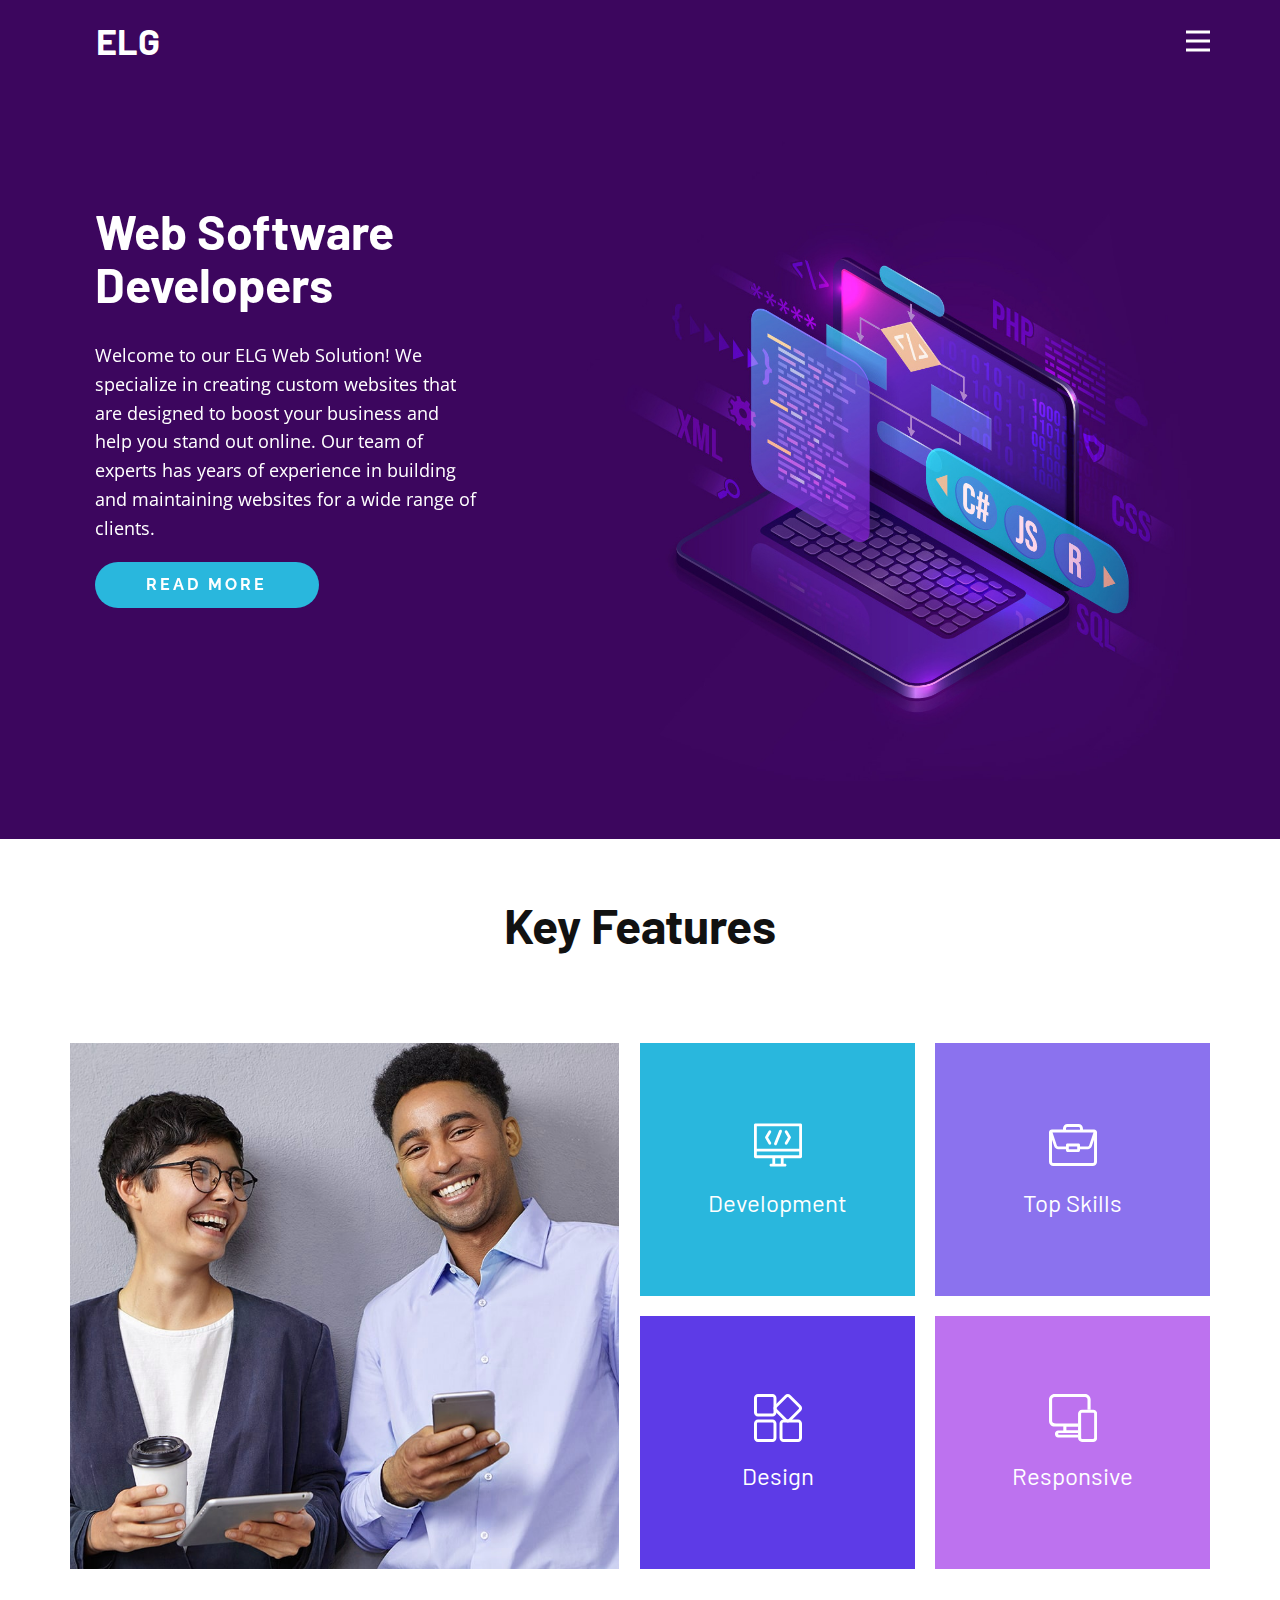
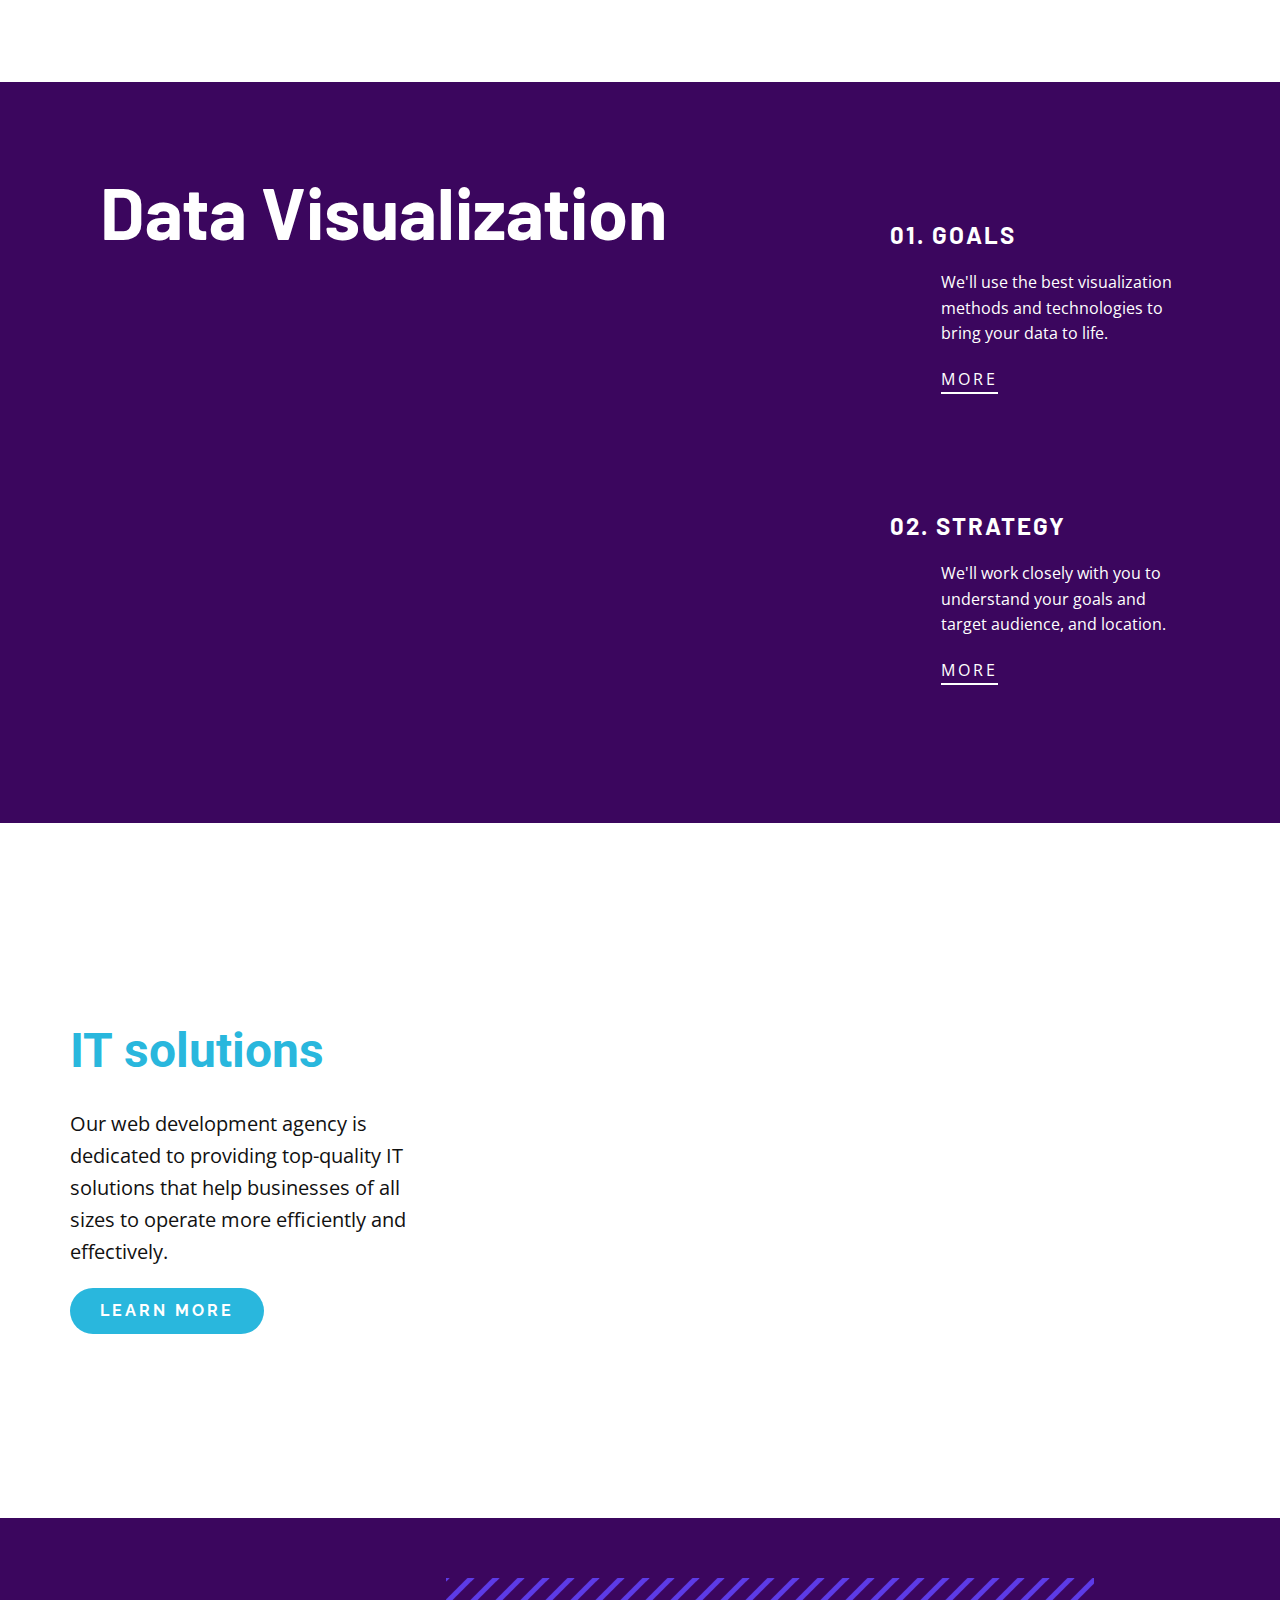
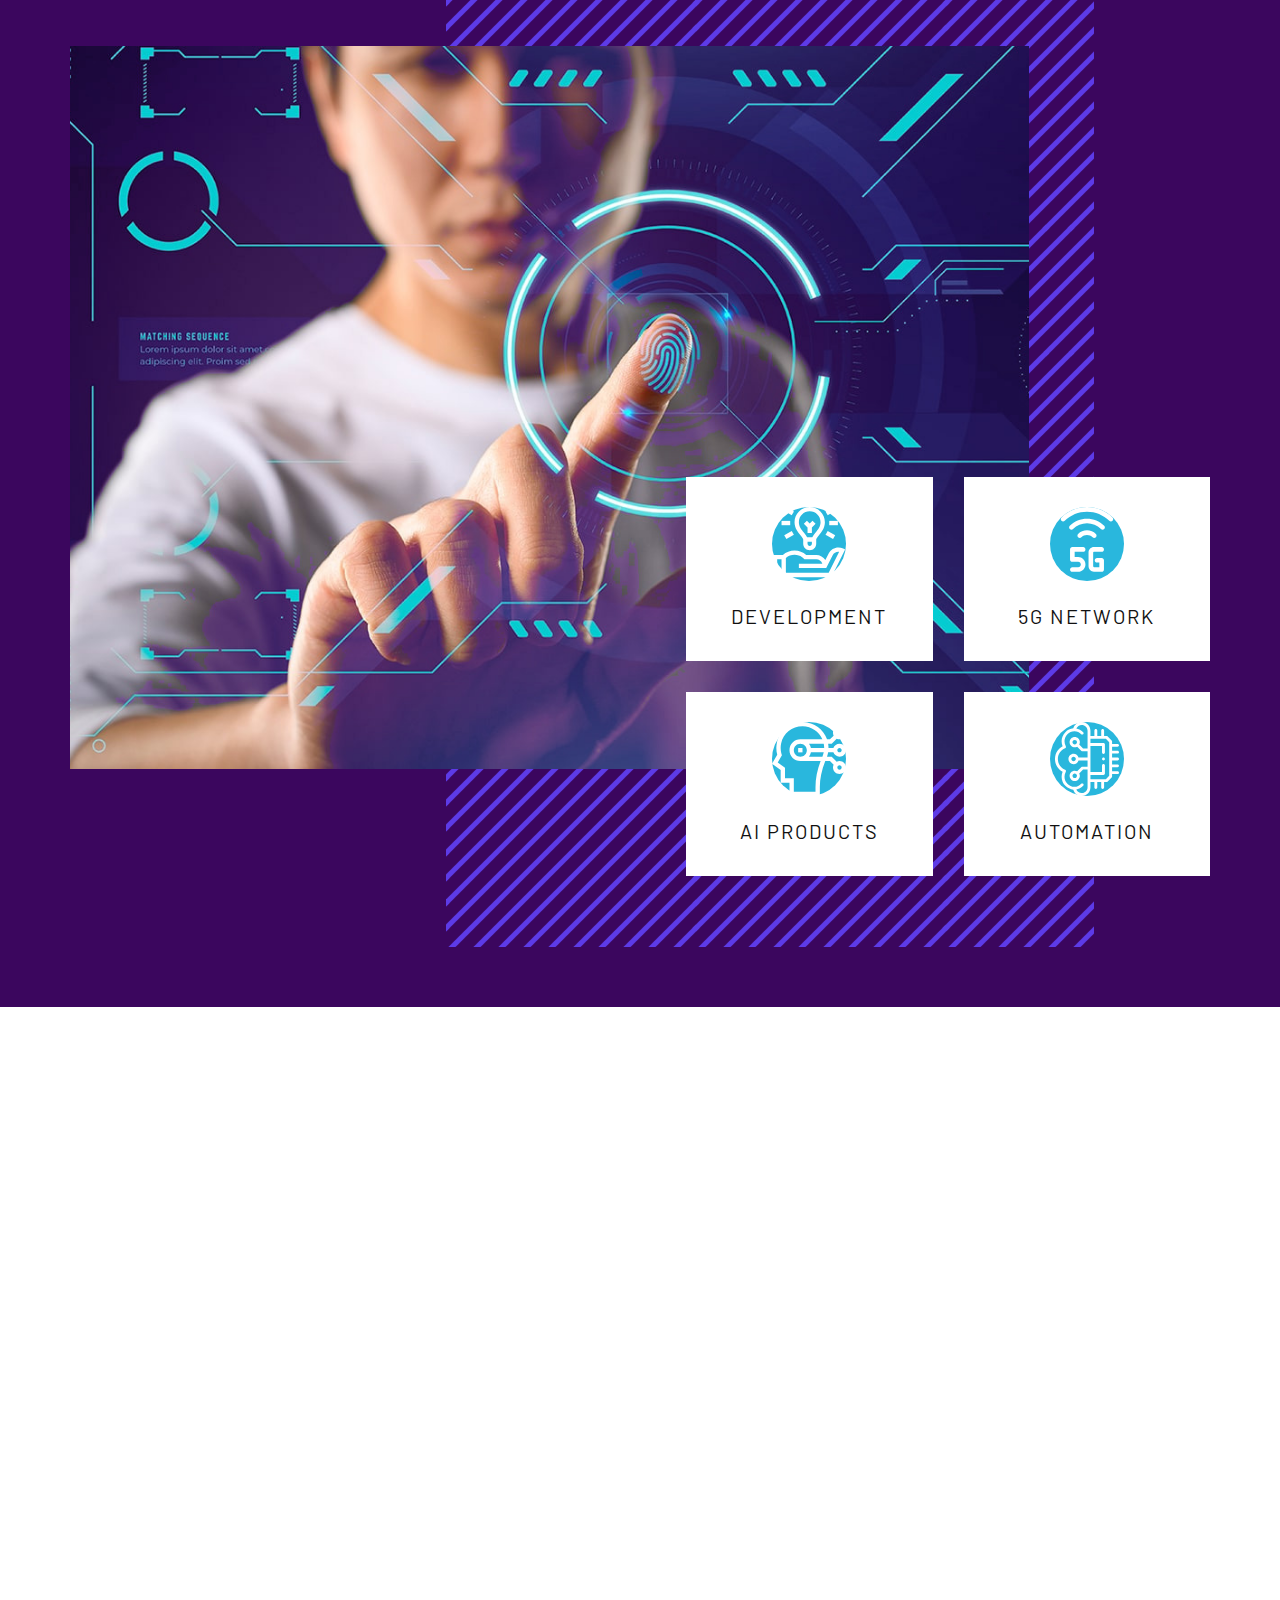
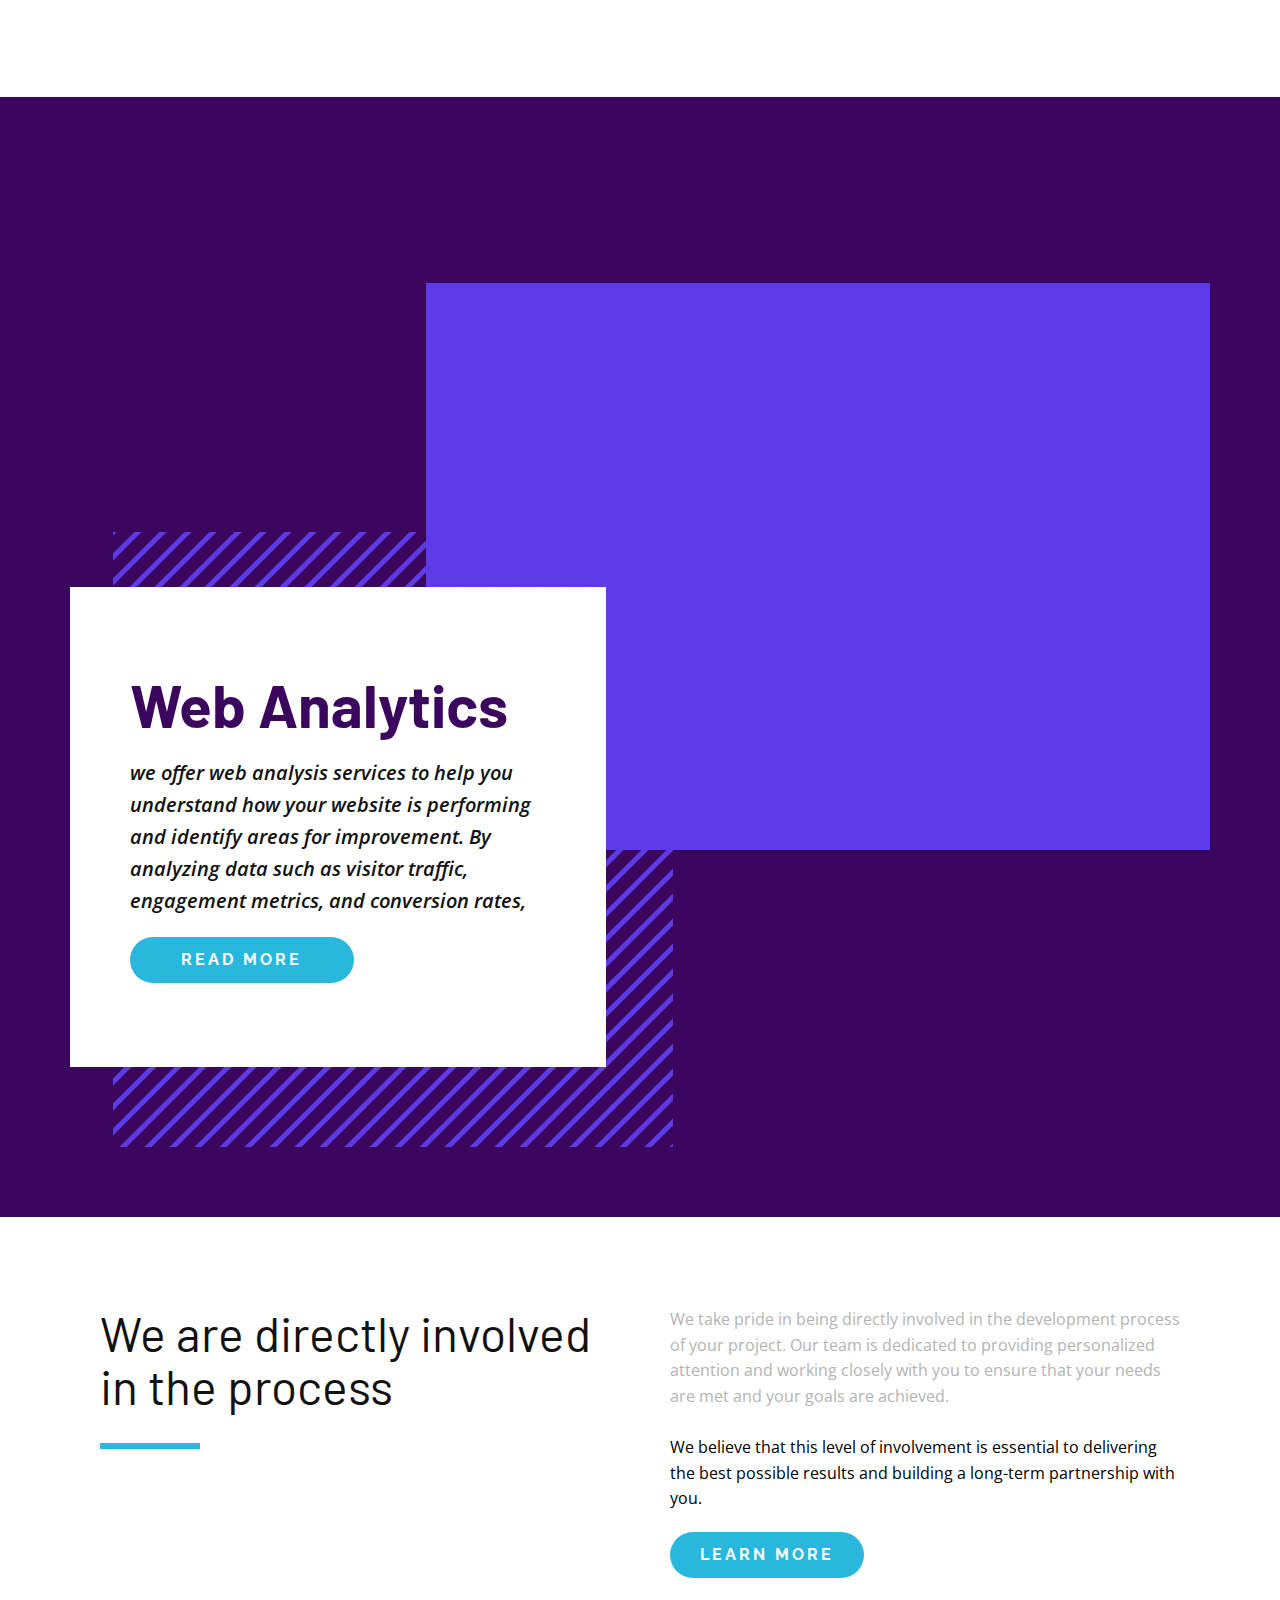
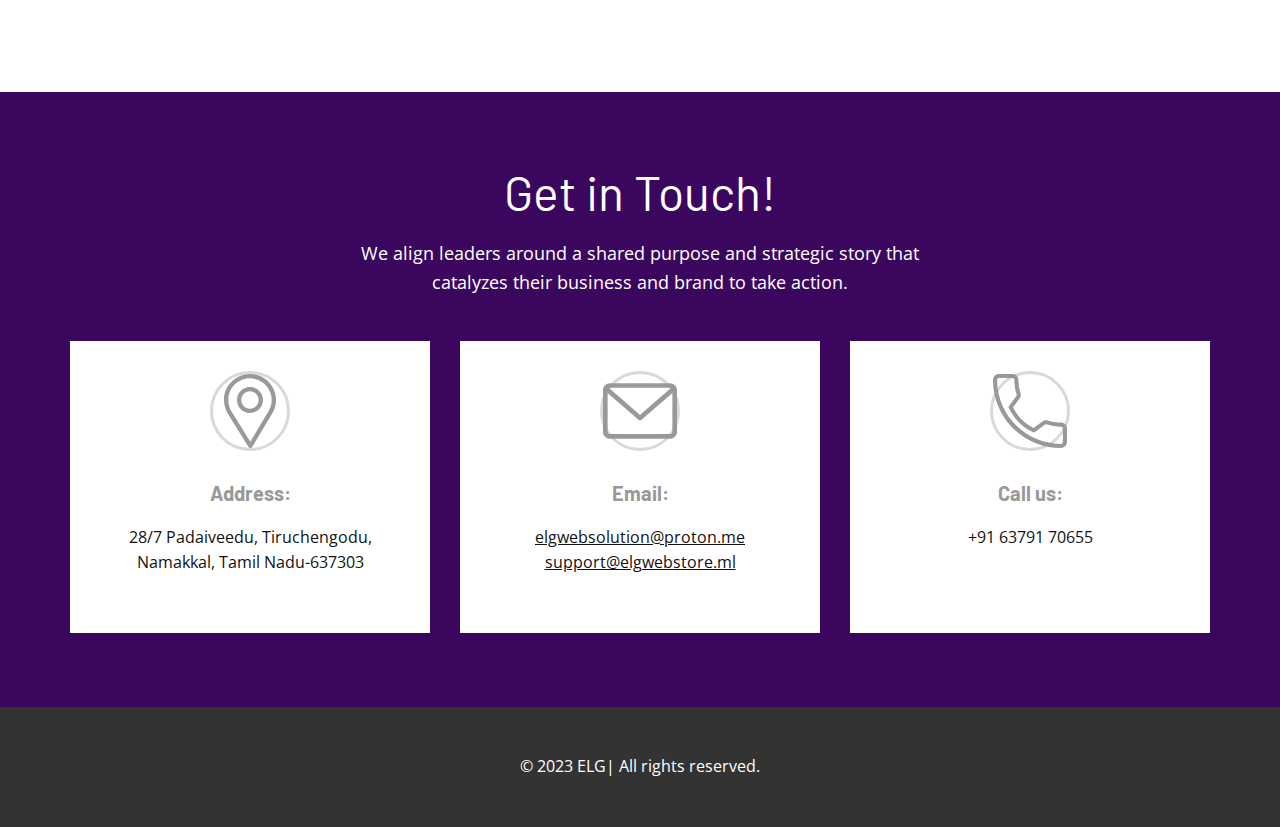
<file: ELG-Web-Solution.html>
<!DOCTYPE html>
<html style="font-size: 16px;" lang="en"><head>
    <meta name="viewport" content="width=device-width, initial-scale=1.0">
    <meta charset="utf-8">
    <meta name="keywords" content="Web Software Developers, Key Features, Data Visualization, IT solutions, IT solutions, Web Analytics, We are directly involved in t​he process, Get in Touch!">
    <meta name="description" content="">
    <title>ELG-Web Solution</title>
    <link rel="stylesheet" href="nicepage.css" media="screen">
<link rel="stylesheet" href="ELG-Web-Solution.css" media="screen">
    <script class="u-script" type="text/javascript" src="jquery-1.9.1.min.js" defer=""></script>
    <script class="u-script" type="text/javascript" src="nicepage.js" defer=""></script>
    <meta name="generator" content="Nicepage 5.2.4, nicepage.com">
    <link id="u-theme-google-font" rel="stylesheet" href="https://fonts.googleapis.com/css?family=Open+Sans:300,300i,400,400i,500,500i,600,600i,700,700i,800,800i|Barlow:100,100i,200,200i,300,300i,400,400i,500,500i,600,600i,700,700i,800,800i,900,900i">
    <link id="u-page-google-font" rel="stylesheet" href="https://fonts.googleapis.com/css?family=Raleway:100,100i,200,200i,300,300i,400,400i,500,500i,600,600i,700,700i,800,800i,900,900i|Roboto:100,100i,300,300i,400,400i,500,500i,700,700i,900,900i|Barlow:100,100i,200,200i,300,300i,400,400i,500,500i,600,600i,700,700i,800,800i,900,900i">
    
    
    
    
    
    
    
    
    
    
    <script type="application/ld+json">{
		"@context": "http://schema.org",
		"@type": "Organization",
		"name": "ELG-Web Solution",
		"url": "/"
}</script>
    <meta name="theme-color" content="#29b7dd">
    <meta property="og:title" content="ELG-Web Solution">
    <meta property="og:type" content="website">
    <link rel="canonical" href="/">
  </head>
  <body class="u-body u-overlap u-overlap-transparent u-xl-mode" data-lang="en"><header class="u-clearfix u-header u-palette-2-base u-header" id="sec-2485"><div class="u-clearfix u-sheet u-sheet-1">
        <h2 class="u-text u-text-default u-text-white u-text-1">ELG</h2>
        <nav class="u-menu u-menu-hamburger u-offcanvas u-menu-1" data-responsive-from="XL">
          <div class="menu-collapse" style="font-size: 1rem; letter-spacing: 0px; font-weight: 700; text-transform: uppercase;">
            <a class="u-button-style u-custom-active-border-color u-custom-border u-custom-border-color u-custom-borders u-custom-hover-border-color u-custom-left-right-menu-spacing u-custom-padding-bottom u-custom-text-color u-custom-text-hover-color u-custom-top-bottom-menu-spacing u-nav-link u-text-active-palette-1-base u-text-hover-palette-2-base u-text-white" href="#">
              <svg class="u-svg-link" viewBox="0 0 24 24"><use xlink:href="#menu-hamburger"></use></svg>
              <svg class="u-svg-content" version="1.1" id="menu-hamburger" viewBox="0 0 16 16" x="0px" y="0px" xmlns:xlink="http://www.w3.org/1999/xlink" xmlns="http://www.w3.org/2000/svg"><g><rect y="1" width="16" height="2"></rect><rect y="7" width="16" height="2"></rect><rect y="13" width="16" height="2"></rect>
</g></svg>
            </a>
          </div>
          <div class="u-nav-container" wfd-invisible="true">
            <ul class="u-nav u-spacing-30 u-unstyled u-nav-1"><li class="u-nav-item"><a class="u-border-2 u-border-active-palette-1-base u-border-hover-palette-1-base u-border-no-left u-border-no-right u-border-no-top u-button-style u-nav-link u-text-active-palette-1-base u-text-grey-90 u-text-hover-grey-90" href="/ELG-Web-Solution.html" style="padding: 10px 0px;">Coming Soon....</a>
</li><li class="u-nav-item"><a class="u-border-2 u-border-active-palette-1-base u-border-hover-palette-1-base u-border-no-left u-border-no-right u-border-no-top u-button-style u-nav-link u-text-active-palette-1-base u-text-grey-90 u-text-hover-grey-90" href="/Contact.html" style="padding: 10px 0px;"></a>
</li></ul>
          </div>
          <div class="u-nav-container-collapse">
            <div class="u-black u-container-style u-inner-container-layout u-opacity u-opacity-95 u-sidenav">
              <div class="u-inner-container-layout u-sidenav-overflow">
                <div class="u-menu-close"></div>
                <ul class="u-align-center u-nav u-popupmenu-items u-unstyled u-nav-2"><li class="u-nav-item"><a class="u-button-style u-nav-link" href="/ELG-Web-Solution.html" style="padding: 10px 20px;">Coming Soon...</a>
</li><li class="u-nav-item"><a class="u-button-style u-nav-link" href="/Contact.html" style="padding: 10px 20px;"></a>
</li></ul>
              </div>
            </div>
            <div class="u-black u-menu-overlay u-opacity u-opacity-70" wfd-invisible="true"></div>
          </div>
          <style class="darkreader darkreader--sync" media="screen"></style>
        </nav>
      </div><style class="darkreader darkreader--sync" media="screen"></style><style class="darkreader darkreader--sync" media="screen"></style><style class="darkreader darkreader--sync" media="screen"></style><style class="darkreader darkreader--sync" media="screen"></style><style class="darkreader darkreader--sync" media="screen"></style><style class="darkreader darkreader--sync" media="screen"></style></header>
    <style class="darkreader darkreader--sync" media="screen"></style>
    <style class="darkreader darkreader--sync" media="screen"></style>
    <style class="darkreader darkreader--sync" media="screen"></style>
    <style class="darkreader darkreader--sync" media="screen"></style>
    <style class="darkreader darkreader--sync" media="screen"></style>
    <style class="darkreader darkreader--sync" media="screen"></style>
    <section class="u-align-left u-clearfix u-image u-section-1" id="carousel_3e8e" data-image-width="1980" data-image-height="1350">
      <div class="u-clearfix u-sheet u-sheet-1">
        <div class="u-clearfix u-expanded-width u-layout-wrap u-layout-wrap-1">
          <div class="u-gutter-0 u-layout">
            <div class="u-layout-row">
              <div class="u-align-left u-container-style u-layout-cell u-left-cell u-shape-rectangle u-size-27 u-layout-cell-1">
                <div class="u-container-layout u-container-layout-1">
                  <h1 class="u-custom-font u-text u-text-body-alt-color u-text-1" data-animation-name="customAnimationIn" data-animation-duration="1000">Web Software Developers</h1>
                  <p class="u-text u-text-body-alt-color u-text-2" data-animation-name="customAnimationIn" data-animation-duration="1000"> Welcome to our ELG Web Solution! We specialize in creating custom websites that are designed to boost your business and help you stand out online. Our team of experts has years of experience in building and maintaining websites for a wide range of clients. </p>
                  <a href="/ELG-Web-Solution.html#Contactus" class="u-active-palette-4-base u-btn u-btn-round u-button-style u-custom-font u-font-raleway u-hover-palette-4-base u-palette-1-base u-radius-50 u-text-body-alt-color u-btn-1" data-animation-name="customAnimationIn" data-animation-duration="1000" data-animation-direction="X">read more</a>
                </div>
              </div>
              <div class="u-align-left u-container-style u-image u-layout-cell u-right-cell u-size-33 u-image-1" data-image-width="1372" data-image-height="1235" data-animation-name="customAnimationIn" data-animation-duration="1000">
                <div class="u-container-layout u-valign-bottom u-container-layout-2"></div>
              </div>
            </div>
          </div>
        </div>
      </div>
      <style class="darkreader darkreader--sync" media="screen"></style>
      <style class="darkreader darkreader--sync" media="screen"></style>
      <style class="darkreader darkreader--sync" media="screen"></style>
      <style class="darkreader darkreader--sync" media="screen"></style>
      <style class="darkreader darkreader--sync" media="screen"></style>
    </section>
    <section class="u-align-center u-clearfix u-white u-section-2" id="carousel_7a94">
      <div class="u-clearfix u-sheet u-sheet-1">
        <h1 class="u-align-center u-text u-text-1">Key Features</h1>
        <img alt="" class="u-image u-image-default u-image-1" src="/images/fffffff-min.jpg" data-image-width="1200" data-image-height="800">
        <div class="u-list u-list-1">
          <div class="u-repeater u-repeater-1">
            <div class="u-align-center u-container-style u-custom-item u-list-item u-palette-1-base u-repeater-item u-list-item-1">
              <div class="u-container-layout u-similar-container u-valign-middle u-container-layout-1"><span class="u-icon u-icon-1"><svg class="u-svg-link" preserveAspectRatio="xMidYMin slice" viewBox="0 0 512 512" style=""><use xlink:href="#svg-2426"></use></svg><svg class="u-svg-content" viewBox="0 0 512 512" id="svg-2426"><g><path d="m497 26h-482c-8.284 0-15 6.716-15 15v340c0 8.284 6.716 15 15 15h181v60h-15c-8.284 0-15 6.716-15 15s6.716 15 15 15h150c8.284 0 15-6.716 15-15s-6.716-15-15-15h-15v-60h181c8.284 0 15-6.716 15-15v-340c0-8.284-6.716-15-15-15zm-15 30v240h-452v-240zm-196 400h-60v-60h60zm-256-90v-40h452v40z"></path><path d="m223.381 258.012c1.818.724 3.694 1.066 5.539 1.066 5.964 0 11.604-3.581 13.942-9.46l54.15-136.147c3.062-7.697-.697-16.42-8.395-19.481-7.698-3.063-16.42.697-19.481 8.395l-54.15 136.148c-3.061 7.696.698 16.417 8.395 19.479z"></path><path d="m335.557 250.526c2.367 1.372 4.953 2.023 7.504 2.023 5.177 0 10.213-2.683 12.994-7.484l36.363-62.777c2.741-4.732 2.69-10.58-.133-15.263l-36.363-60.315c-4.277-7.095-13.495-9.378-20.591-5.102-7.095 4.277-9.379 13.496-5.102 20.591l31.786 52.724-31.919 55.106c-4.153 7.167-1.708 16.345 5.461 20.497z"></path><path d="m155.945 245.065c2.782 4.802 7.817 7.484 12.994 7.484 2.551 0 5.138-.651 7.504-2.023 7.168-4.152 9.613-13.33 5.461-20.498l-31.919-55.106 31.786-52.724c4.277-7.095 1.993-16.313-5.102-20.591-7.096-4.278-16.314-1.993-20.591 5.102l-36.363 60.315c-2.823 4.683-2.874 10.531-.133 15.263z"></path>
</g></svg>
            
            
          </span>
                <h4 class="u-align-center u-text u-text-2">Development</h4>
              </div>
            </div>
            <div class="u-align-center u-container-style u-custom-item u-list-item u-palette-3-light-1 u-repeater-item u-list-item-2">
              <div class="u-container-layout u-similar-container u-valign-middle u-container-layout-2"><span class="u-icon u-icon-2"><svg class="u-svg-link" preserveAspectRatio="xMidYMin slice" viewBox="0 0 128 128" style=""><use xlink:href="#svg-ded7"></use></svg><svg class="u-svg-content" viewBox="0 0 128 128" id="svg-ded7"><path d="m78.9 15.9c2.1 0 3.7 1.7 3.7 3.7v3.7h-37.2v-3.7c0-2 1.7-3.7 3.7-3.7h29.8m39.7 14.8-11.6 34.5c-0.5 1.5-1.9 2.5-3.5 2.5h-20.9v-3.7c0-2-1.7-3.7-3.7-3.7h-29.8c-2.1 0-3.7 1.7-3.7 3.7v3.7h-20.9c-1.6 0-3-1-3.5-2.5l-11.6-34.5h109.2m1.5 19.1v58.6c0 2-1.7 3.7-3.7 3.7h-104.7c-2.1 0-3.7-1.7-3.7-3.7v-58.6l5.9 17.7c1.5 4.5 5.8 7.6 10.6 7.6h20.9v3.7c0 2 1.7 3.7 3.7 3.7h29.8c2.1 0 3.7-1.7 3.7-3.7v-3.7h20.9c4.8 0 9.1-3 10.6-7.6l6-17.7m-44.9 17.9v7.4h-22.4v-7.4h22.4m15.3-44.9v-3.2c0-6.4-5.2-11.6-11.6-11.6h-29.8c-6.4 0-11.7 5.2-11.7 11.6v3.2h-29.5c-4.4 0-7.9 3.5-7.9 7.9v77.7c0 6.4 5.2 11.6 11.7 11.6h104.7c6.4 0 11.7-5.2 11.7-11.6v-77.7c0-4.4-3.6-7.9-7.9-7.9h-29.7z"></path></svg>
            
            
          </span>
                <h4 class="u-align-center u-text u-text-3">Top Skills</h4>
              </div>
            </div>
            <div class="u-align-center u-container-style u-custom-item u-list-item u-palette-3-base u-repeater-item u-shape-rectangle">
              <div class="u-container-layout u-similar-container u-valign-middle u-container-layout-3"><span class="u-icon u-icon-3"><svg class="u-svg-link" preserveAspectRatio="xMidYMin slice" viewBox="0 0 128 128" style=""><use xlink:href="#svg-7615"></use></svg><svg class="u-svg-content" viewBox="0 0 128 128" id="svg-7615"><path d="m117.4 76c1.5 0 2.7 1.2 2.7 2.7v38.7c0 1.5-1.2 2.7-2.7 2.7h-38.7c-1.5 0-2.7-1.2-2.7-2.7v-38.7c0-1.5 1.2-2.7 2.7-2.7h38.7m0-7.9h-38.7c-5.8 0-10.6 4.8-10.6 10.6v38.7c0 5.8 4.8 10.6 10.6 10.6h38.7c5.8 0 10.6-4.8 10.6-10.6v-38.7c0-5.8-4.8-10.6-10.6-10.6z"></path><path d="m49.3 7.9c1.5 0 2.7 1.2 2.7 2.7v38.7c0 1.5-1.2 2.7-2.7 2.7h-38.7c-1.5 0-2.7-1.2-2.7-2.7v-38.7c0-1.5 1.2-2.7 2.7-2.7h38.7m0-7.9h-38.7c-5.8 0-10.6 4.8-10.6 10.6v38.7c0 5.8 4.8 10.6 10.6 10.6h38.7c5.8 0 10.6-4.8 10.6-10.6v-38.7c0-5.8-4.8-10.6-10.6-10.6z"></path><path d="m90 7.9c0.7 0 1.4 0.3 1.9 0.8l27.4 27.4c1 1 1 2.7 0 3.8l-27.4 27.3c-0.5 0.5-1.2 0.8-1.9 0.8s-1.4-0.3-1.9-0.8l-27.3-27.3c-1-1-1-2.7 0-3.8l27.3-27.4c0.6-0.5 1.3-0.8 1.9-0.8m0-7.9c-2.8 0-5.5 1.1-7.5 3.1l-27.3 27.4c-2 2-3.1 4.7-3.1 7.5s1.1 5.5 3.1 7.5l27.4 27.4c2 2 4.7 3.1 7.5 3.1s5.5-1.1 7.5-3.1l27.4-27.4c2-2 3.1-4.7 3.1-7.5s-1.1-5.5-3.1-7.5l-27.5-27.4c-2-2-4.6-3.1-7.5-3.1z"></path><path d="m49.3 76c1.5 0 2.7 1.2 2.7 2.7v38.7c0 1.5-1.2 2.7-2.7 2.7h-38.7c-1.5 0-2.7-1.2-2.7-2.7v-38.7c0-1.5 1.2-2.7 2.7-2.7h38.7m0-7.9h-38.7c-5.8 0-10.6 4.8-10.6 10.6v38.7c0 5.8 4.8 10.6 10.6 10.6h38.7c5.8 0 10.6-4.8 10.6-10.6v-38.7c0-5.8-4.8-10.6-10.6-10.6z"></path></svg>
            
            
          </span>
                <h4 class="u-align-center u-text u-text-4">Design</h4>
              </div>
            </div>
            <div class="u-align-center u-container-style u-list-item u-palette-2-light-1 u-repeater-item u-shape-rectangle u-list-item-4">
              <div class="u-container-layout u-similar-container u-valign-middle u-container-layout-4"><span class="u-icon u-icon-4"><svg class="u-svg-link" preserveAspectRatio="xMidYMin slice" viewBox="0 0 128 128" style=""><use xlink:href="#svg-e019"></use></svg><svg class="u-svg-content" viewBox="0 0 128 128" id="svg-e019"><path d="m26.4 108.7c-1.2 0-2.2-1-2.2-2.2s1-2.2 4.7-2.2h48.7v-7.4h-31.2v-9.9h31.2v-8.4h-58.7c-7.7 0-10.6-3-10.6-6.6v-57.1c0-3.7 3-6.6 6.6-6.6h81.2c3.7 0 6.6 3 6.6 6.6v27h8.3v-27c0-8.2-6.7-14.9-14.9-14.9h-81.2c-8.2 0-14.9 6.7-14.9 14.9v57.1c0 8.2 6.7 14.9 14.9 14.9h23.2v10.1h-13.8c-4.3 0-8.5 3.7-8.5 9.5v0.2c0 4.6 3.7 9.3 8.3 9.3h53.5v-7.3h-51.2z"></path><path d="m118 41.9h-30c-5.8 0-10.5 4.7-10.5 10.6 0 0 0.1 66.3 0.1 66.4 0 4.3 5.1 9 10.4 9h30c5.6 0 10.2-4.4 10.5-10.1v-65.3c0-5.9-4.7-10.6-10.5-10.6zm2.4 75.5c-0.1 1.3-1.1 2.3-2.4 2.3h-30c-1 0-1.9-0.7-2.2-1.6l-0.2-65.6c0-1.3 1.1-2.4 2.4-2.4h30c1.3 0 2.4 1.1 2.4 2.4v64.9z"></path></svg>
            
            
          </span>
                <h4 class="u-align-center u-text u-text-5">Responsive</h4>
              </div>
            </div>
          </div>
        </div>
      </div>
      <style class="darkreader darkreader--sync" media="screen"></style>
      <style class="darkreader darkreader--sync" media="screen"></style>
      <style class="darkreader darkreader--sync" media="screen"></style>
      <style class="darkreader darkreader--sync" media="screen"></style>
      <style class="darkreader darkreader--sync" media="screen"></style>
    </section>
    <section class="u-align-center-lg u-align-center-md u-align-center-sm u-align-center-xs u-clearfix u-palette-2-base u-section-3" id="carousel_3f86">
      <div class="u-clearfix u-sheet u-valign-middle-lg u-valign-middle-md u-valign-middle-sm u-valign-middle-xs u-sheet-1">
        <div class="u-clearfix u-expanded-width-md u-expanded-width-sm u-expanded-width-xs u-layout-wrap u-layout-wrap-1">
          <div class="u-layout">
            <div class="u-layout-row">
              <div class="u-container-style u-layout-cell u-size-60 u-layout-cell-1">
                <div class="u-container-layout u-container-layout-1">
                  <h2 class="u-text u-text-1">Data Visualization</h2>
                  <img src="/images/ssssss.jpg" alt="" class="u-expanded-width u-image u-image-default u-image-1" data-image-width="1080" data-image-height="735" data-animation-name="customAnimationIn" data-animation-duration="1000">
                </div>
              </div>
            </div>
          </div>
        </div>
        <div class="u-list u-list-1">
          <div class="u-repeater u-repeater-1">
            <div class="u-container-style u-list-item u-repeater-item">
              <div class="u-container-layout u-similar-container u-valign-top u-container-layout-2">
                <h3 class="u-text u-text-2">01. goals</h3>
                <p class="u-text u-text-3"> We'll use the best visualization methods and technologies 
to bring your data to life.</p>
                <a href="/ELG-Web-Solution.html#Contactus" class="u-active-none u-border-2 u-border-no-left u-border-no-right u-border-no-top u-border-white u-btn u-button-style u-hover-none u-none u-text-active-palette-2-light-3 u-text-body-alt-color u-text-hover-palette-3-light-3 u-btn-1">more</a>
              </div>
            </div>
            <div class="u-container-style u-list-item u-repeater-item">
              <div class="u-container-layout u-similar-container u-valign-top u-container-layout-3">
                <h3 class="u-text u-text-4">02. strategy</h3>
                <p class="u-text u-text-5"> We'll work closely with you to understand your goals and target 
audience, and location.<br>
                </p>
                <a href="/ELG-Web-Solution.html#Contactus" class="u-active-none u-border-2 u-border-no-left u-border-no-right u-border-no-top u-border-white u-btn u-button-style u-hover-none u-none u-text-active-palette-2-light-3 u-text-body-alt-color u-text-hover-palette-3-light-3 u-btn-2">more<span class="u-text-body-alt-color"></span>
                  <span class="u-text-body-alt-color"></span>
                </a>
              </div>
            </div>
          </div>
        </div>
      </div>
      <style class="darkreader darkreader--sync" media="screen"></style>
      <style class="darkreader darkreader--sync" media="screen"></style>
      <style class="darkreader darkreader--sync" media="screen"></style>
      <style class="darkreader darkreader--sync" media="screen"></style>
      <style class="darkreader darkreader--sync" media="screen"></style>
    </section>
    <section class="u-align-center-xs u-clearfix u-section-4" src="" id="carousel_46bf">
      <div class="u-clearfix u-sheet u-sheet-1">
        <img class="u-expanded-width-md u-image u-image-contain u-image-1" src="/images/Untitled-1-min.jpg" data-animation-name="customAnimationIn" data-animation-duration="1000">
        <div class="u-border-no-bottom u-border-no-left u-border-no-right u-border-no-top u-container-style u-expanded-width-md u-expanded-width-sm u-expanded-width-xs u-group u-shape-rectangle u-group-1">
          <div class="u-container-layout u-valign-middle u-container-layout-1">
            <h1 class="u-text u-text-palette-1-base u-text-1">IT solutions</h1>
            <p class="u-large-text u-text u-text-variant u-text-2"> Our web development agency is dedicated to providing top-quality IT 
solutions that help businesses of all sizes to operate more efficiently 
and effectively.</p>
            <a href="/ELG-Web-Solution.html#Contactus" class="u-active-palette-4-base u-border-0 u-btn u-btn-round u-button-style u-custom-font u-font-raleway u-hover-palette-4-base u-palette-1-base u-radius-50 u-text-body-alt-color u-btn-1">learn more</a>
          </div>
        </div>
      </div>
      <style class="darkreader darkreader--sync" media="screen"></style>
      <style class="darkreader darkreader--sync" media="screen"></style>
      <style class="darkreader darkreader--sync" media="screen"></style>
      <style class="darkreader darkreader--sync" media="screen"></style>
      <style class="darkreader darkreader--sync" media="screen"></style>
    </section>
    <section class="u-align-right u-clearfix u-palette-2-base u-section-5" id="carousel_d534">
      <div class="u-clearfix u-sheet u-valign-middle-sm u-valign-middle-xs u-sheet-1">
        <div class="u-container-style u-group u-image u-image-tiles u-image-1" data-image-width="500" data-image-height="375">
          <div class="u-container-layout u-container-layout-1"></div>
        </div>
        <img src="/images/fff.jpg" alt="" class="u-image u-image-default u-image-2" data-image-width="1202" data-image-height="800">
        <div class="u-list u-list-1">
          <div class="u-repeater u-repeater-1">
            <div class="u-container-style u-list-item u-repeater-item u-video-cover u-white u-list-item-1">
              <div class="u-container-layout u-similar-container u-valign-top u-container-layout-2"><span class="u-icon u-icon-circle u-palette-1-base u-spacing-15 u-icon-1"><svg class="u-svg-link" preserveAspectRatio="xMidYMin slice" viewBox="0 0 512 512" style=""><use xlink:href="#svg-dcec"></use></svg><svg class="u-svg-content" viewBox="0 0 512 512" id="svg-dcec"><g><path d="m506.061 294.479-13.406-6.712c-37.055-18.553-82.084-3.54-100.615 33.574l-22.788 45.528c-13.319-20.937-36.712-34.869-63.313-34.869h-69.019c-22.263-20.08-50.779-31.066-80.981-31.066s-58.713 10.987-80.975 31.066h-69.025v180h90v-26.555h314.638zm-440.122 187.521h-30v-120h30zm30-26.555v-101.925c16.611-14.595 37.686-22.586 60-22.586 43.655 0 66.559 29.51 68.787 31.066h81.213c19.555 0 36.228 12.541 42.42 30h-162.42v30h189.267l43.668-87.245c8.862-17.751 27.659-26.867 45.804-24.593l-72.642 145.283z"></path><path d="m215.939 225v30c0 24.813 20.187 45 45 45s45-20.187 45-45v-30c0-7.02 9.611-18.622 18.906-29.842 17.343-20.934 41.094-49.605 41.094-90.158 0-57.897-47.103-105-105-105s-105 47.103-105 105c0 40.553 23.751 69.224 41.094 90.158 9.295 11.22 18.906 22.822 18.906 29.842zm45 45c-8.271 0-15-6.729-15-15v-15h30v15c0 8.271-6.728 15-15 15zm0-240c41.355 0 75 33.645 75 75 0 29.741-18.167 51.671-34.196 71.02-9.4 11.347-18.425 22.249-22.892 33.98h-35.823c-4.468-11.732-13.493-22.634-22.892-33.98-16.029-19.349-34.196-41.278-34.196-71.02-.001-41.355 33.644-75 74.999-75z"></path><path d="m245.939 180h30v-38.787l25.607-25.606-21.213-21.214-19.394 19.394-19.393-19.394-21.213 21.214 25.606 25.606z"></path><path d="m65.939 96h60v30h-60z"></path><path d="m395.939 96h60v30h-60z"></path><path d="m88.045 178.5h60v30h-60z" transform="matrix(.866 -.5 .5 .866 -80.935 84.947)"></path><path d="m373.695 13.225h60.277v30h-60.277z" transform="matrix(.862 -.507 .507 .862 41.406 208.569)"></path><path d="m103.045-1.914h30v60.277h-30z" transform="matrix(.507 -.862 .862 .507 33.886 115.681)"></path><path d="m388.833 163.5h30v60h-30z" transform="matrix(.5 -.866 .866 .5 34.341 446.481)"></path>
</g></svg></span>
                <h4 class="u-align-center u-text u-text-1">Development</h4>
              </div>
            </div>
            <div class="u-align-center u-container-style u-list-item u-repeater-item u-video-cover u-white u-list-item-2">
              <div class="u-container-layout u-similar-container u-valign-top u-container-layout-3"><span class="u-icon u-icon-circle u-palette-1-base u-spacing-15 u-icon-2"><svg class="u-svg-link" preserveAspectRatio="xMidYMin slice" viewBox="0 0 24 24" style=""><use xlink:href="#svg-458e"></use></svg><svg class="u-svg-content" viewBox="0 0 24 24" id="svg-458e"><path d="m19.75 4.687c-.191 0-.382-.072-.528-.218-1.93-1.914-4.495-2.969-7.222-2.969s-5.292 1.055-7.222 2.969c-.294.292-.768.29-1.061-.004-.292-.294-.29-.77.004-1.061 2.214-2.195 5.154-3.404 8.279-3.404s6.065 1.209 8.278 3.404c.294.291.296.767.004 1.061-.146.147-.339.222-.532.222z"></path><path d="m17.052 7.362c-.191 0-.382-.072-.528-.218-1.211-1.201-2.817-1.862-4.524-1.862s-3.313.661-4.524 1.863c-.294.292-.769.29-1.061-.004-.291-.294-.29-.769.004-1.061 1.494-1.481 3.476-2.298 5.581-2.298s4.087.816 5.581 2.298c.294.292.296.767.004 1.061-.147.147-.34.221-.533.221z"></path><path d="m14.354 10.038c-.193 0-.386-.074-.533-.222-.963-.971-2.681-.971-3.644 0-.291.294-.765.296-1.06.004-.294-.291-.296-.766-.004-1.06.765-.772 1.791-1.197 2.887-1.197s2.122.425 2.887 1.196c.292.294.29.77-.004 1.061-.147.146-.338.218-.529.218z"></path><path d="m9.125 21h-1.875c-.414 0-.75-.336-.75-.75s.336-.75.75-.75h1.875c.482 0 .875-.393.875-.875s-.393-.875-.875-.875h-1.875c-.414 0-.75-.336-.75-.75v-3.25c0-.414.336-.75.75-.75h3.5c.414 0 .75.336.75.75s-.336.75-.75.75h-2.75v1.75h1.125c1.31 0 2.375 1.065 2.375 2.375s-1.065 2.375-2.375 2.375z"></path><path d="m16.75 21h-2.5c-.965 0-1.75-.785-1.75-1.75v-4.5c0-.965.785-1.75 1.75-1.75h2.5c.414 0 .75.336.75.75s-.336.75-.75.75h-2.5c-.138 0-.25.112-.25.25v4.5c0 .138.112.25.25.25h1.75v-1.5h-.75c-.414 0-.75-.336-.75-.75s.336-.75.75-.75h1.5c.414 0 .75.336.75.75v3c0 .414-.336.75-.75.75z"></path></svg></span>
                <h4 class="u-text u-text-2">5G Network</h4>
              </div>
            </div>
            <div class="u-align-center u-container-style u-list-item u-repeater-item u-video-cover u-white u-list-item-3">
              <div class="u-container-layout u-similar-container u-valign-top u-container-layout-4"><span class="u-icon u-icon-circle u-palette-1-base u-spacing-15 u-icon-3"><svg class="u-svg-link" preserveAspectRatio="xMidYMin slice" viewBox="0 0 512.012 512.012" style=""><use xlink:href="#svg-e265"></use></svg><svg class="u-svg-content" viewBox="0 0 512.012 512.012" id="svg-e265"><g><path d="m59.998 332.666v87.346h61v92h210v-62.218c0-56.303 12.309-115.303 37.563-179.782h32.224l25.611 25.611c-2.817 5.875-4.398 12.451-4.398 19.39 0 24.813 20.187 45 45 45s45-20.187 45-45-20.187-45-45-45c-6.938 0-13.514 1.581-19.389 4.398l-34.398-34.398h-32.572c3.497-9.779 6.115-19.796 7.843-30.01h36.096c6.192 17.469 22.865 30.01 42.42 30.01 24.813 0 45-20.187 45-45s-20.187-45-45-45c-19.555 0-36.228 12.541-42.42 30h-33.58c0-10.152-.845-20.177-2.485-30h24.698l34.398-34.397c5.875 2.817 12.45 4.398 19.389 4.398 24.813 0 45-20.187 45-45s-20.187-45-45-45-45 20.187-45 45c0 6.939 1.581 13.514 4.398 19.389l-25.611 25.61h-19.994c-24.022-68.126-88.986-119.066-167.616-120-88.723-1.043-163.221 61.684-179.498 143.168-5.685 28.455-4.837 56.601 2.51 83.77l-36.173 62.25zm407-32.654c8.271 0 15 6.729 15 15s-6.729 15-15 15-15-6.729-15-15 6.728-15 15-15zm0-120c8.271 0 15 6.729 15 15s-6.729 15-15 15-15-6.729-15-15 6.728-15 15-15zm0-120c8.271 0 15 6.729 15 15s-6.729 15-15 15-15-6.729-15-15 6.728-15 15-15zm-117.798 178.089c-.272.639-.533 1.273-.802 1.911h-92.44c6.565-8.725 11.274-18.921 13.531-30.01h88.481c-1.971 9.61-4.896 18.996-8.77 28.099zm-108.202-43.089c0 24.813-20.187 45-45 45s-45-20.187-45-45 20.187-45 45-45 45 20.187 45 45zm120-15h-91.509c-2.258-11.079-6.967-21.275-13.532-30h101.998c1.993 9.704 3.043 19.738 3.043 30zm-297.903-30.954c13.953-69.845 76.913-119.906 149.725-119.047 60.427.717 112.514 37.715 135.55 90.001h-152.372c-41.355 0-75 33.645-75 75s33.645 75 75 74.99h140.455c-23.819 63.823-35.455 122.919-35.455 179.792v32.218h-150v-92h-61v-72.655l-50.417-36.534 29.076-50.038c-.795-4.156-14.724-35.852-5.562-81.727z"></path><path d="m180.998 180.012h30v30h-30z"></path>
</g></svg></span>
                <h4 class="u-text u-text-3">AI Products</h4>
              </div>
            </div>
            <div class="u-align-center u-container-style u-list-item u-repeater-item u-video-cover u-white u-list-item-4">
              <div class="u-container-layout u-similar-container u-valign-top u-container-layout-5"><span class="u-icon u-icon-circle u-palette-1-base u-spacing-15 u-icon-4"><svg class="u-svg-link" preserveAspectRatio="xMidYMin slice" viewBox="0 0 512 512" style=""><use xlink:href="#svg-9b8f"></use></svg><svg class="u-svg-content" viewBox="0 0 512 512" id="svg-9b8f"><g><path d="m467.5 218.79c5.523 0 10-4.477 10-10s-4.477-10-10-10h-37.882v-27.225h37.882c5.523 0 10-4.477 10-10s-4.477-10-10-10h-37.882v-16.361c0-2.651-1.052-5.193-2.926-7.068l-28.917-28.941c-1.875-1.877-4.42-2.932-7.074-2.932h-16.365v-37.848c0-5.523-4.477-10-10-10s-10 4.477-10 10v37.848h-27.23v-37.848c0-5.523-4.477-10-10-10s-10 4.477-10 10v37.848h-27.202v-35.836c0-33.32-27.11-60.427-60.434-60.427-27.264 0-50.959 18.428-58.186 44.029-20.782 2.112-40.037 11.3-54.896 26.343-16.78 16.99-26.021 39.501-26.021 63.386 0 11.853 2.34 23.593 6.827 34.476-14.037 7.459-26.081 18.186-35.211 31.443-11.437 16.608-17.483 36.079-17.483 56.309 0 37.241 20.362 70.644 52.689 87.78-4.482 10.863-6.82 22.593-6.82 34.448 0 23.885 9.241 46.396 26.021 63.386 14.858 15.043 34.113 24.231 54.895 26.343 7.226 25.618 30.923 44.057 58.187 44.057 33.323 0 60.434-27.107 60.434-60.427v-35.864h27.202v37.876c0 5.523 4.477 10 10 10s10-4.477 10-10v-37.876h27.23v37.876c0 5.523 4.477 10 10 10s10-4.477 10-10v-37.876h16.365c2.652 0 5.195-1.053 7.071-2.929l28.917-28.913c1.875-1.875 2.929-4.419 2.929-7.071v-16.39h37.88c5.523 0 10-4.477 10-10s-4.477-10-10-10h-37.882v-27.196h37.882c5.523 0 10-4.477 10-10s-4.477-10-10-10h-37.882v-27.224h37.882c5.523 0 10-4.477 10-10s-4.477-10-10-10h-37.882v-27.196zm-248.028 273.21c-16.589 0-31.194-10.201-37.343-24.932 7.294-1.306 14.406-3.525 21.245-6.663 9.939-4.563 18.828-10.808 26.419-18.562 3.863-3.947 3.796-10.278-.15-14.142-3.947-3.863-10.277-3.796-14.142.15-5.875 6-12.762 10.837-20.469 14.375-8.144 3.736-16.776 5.807-25.659 6.167-38.072-.628-69.004-32.056-69.004-70.182 0-12.047 3.095-23.917 8.95-34.329 1.412-2.509 1.673-5.505.717-8.22-.955-2.716-3.035-4.888-5.706-5.961-30.27-12.157-49.83-41.093-49.83-73.715 0-32.631 19.557-61.555 49.824-73.686 5.946-3.215 7.613-7.941 5.001-14.175-5.859-10.442-8.956-22.326-8.956-34.366 0-38.126 30.932-69.554 69.004-70.182 8.827.359 17.466 2.432 25.657 6.166 7.721 3.544 14.603 8.385 20.456 14.389 1.96 2.01 4.56 3.02 7.162 3.02 2.516 0 5.035-.944 6.979-2.839 3.955-3.855 4.035-10.187.18-14.141-7.576-7.771-16.47-14.031-26.458-18.616-6.86-3.127-13.962-5.341-21.221-6.646 6.149-14.719 20.754-24.91 37.344-24.91 22.295 0 40.434 18.136 40.434 40.427v122.603h-31.132l-26.531-26.528c2.824-5.155 4.33-10.963 4.33-17.004 0-9.476-3.69-18.385-10.393-25.086-13.832-13.83-36.34-13.831-50.173 0-6.701 6.701-10.392 15.61-10.392 25.085s3.69 18.384 10.392 25.085c6.916 6.915 16.001 10.373 25.086 10.373 5.86 0 11.716-1.448 16.995-4.325l29.472 29.469c2.133 1.909 4.49 2.886 7.071 2.929h35.274v42.956h-62.667c-4.332-14.694-17.948-25.455-34.039-25.455-19.552 0-35.458 15.905-35.458 35.455 0 19.565 15.906 35.483 35.458 35.483 16.094 0 29.712-10.773 34.041-25.483h62.665v42.956h-35.274c-.268 0-.498.014-.71.034-2.318.164-4.591 1.124-6.364 2.897l-29.473 29.493c-13.46-7.335-30.702-5.324-42.078 6.05-6.708 6.708-10.398 15.624-10.392 25.107.006 9.469 3.701 18.364 10.392 25.036 6.918 6.917 16.004 10.374 25.09 10.374 9.082 0 18.164-3.456 25.073-10.364 6.701-6.682 10.396-15.576 10.402-25.045.004-6.05-1.503-11.866-4.332-17.028l26.535-26.553h31.129v122.631c.002 22.292-18.136 40.428-40.431 40.428zm-32.899-352.501c0 4.133-1.61 8.019-4.533 10.942-6.036 6.035-15.855 6.035-21.891 0-2.923-2.923-4.533-6.809-4.533-10.942s1.61-8.02 4.533-10.942c6.036-6.034 15.856-6.034 21.891 0 2.923 2.922 4.533 6.808 4.533 10.942zm-7.888 116.487c0 8.537-6.947 15.483-15.486 15.483-8.523 0-15.458-6.946-15.458-15.483 0-8.521 6.935-15.455 15.458-15.455 8.539 0 15.486 6.933 15.486 15.455zm7.888 116.523c-.003 4.121-1.609 7.991-4.533 10.906-6.036 6.034-15.856 6.035-21.901-.01-2.914-2.905-4.521-6.775-4.523-10.896-.003-4.135 1.607-8.024 4.533-10.95 6.035-6.033 15.855-6.034 21.889-.001.001.001.002.002.003.004 0 0 .001.001.001.001 2.925 2.926 4.534 6.813 4.531 10.946zm223.045.144-23.058 23.056h-106.655v-29.634h90.073c5.523 0 10-4.477 10-10v-55.218c0-5.523-4.477-10-10-10s-10 4.477-10 10v45.218h-80.073v-180.15h80.073v45.104c0 5.523 4.477 10 10 10s10-4.477 10-10v-55.104c0-5.523-4.477-10-10-10h-90.073v-29.662h106.652l23.061 23.081z"></path><path d="m369.979 245.958c-5.523 0-10 4.477-10 10v.028c0 5.523 4.477 9.986 10 9.986s10-4.491 10-10.014-4.478-10-10-10z"></path>
</g></svg></span>
                <h4 class="u-text u-text-4">Automation</h4>
              </div>
            </div>
          </div>
        </div>
      </div>
      <style class="darkreader darkreader--sync" media="screen"></style>
      <style class="darkreader darkreader--sync" media="screen"></style>
      <style class="darkreader darkreader--sync" media="screen"></style>
      <style class="darkreader darkreader--sync" media="screen"></style>
      <style class="darkreader darkreader--sync" media="screen"></style>
    </section>
    <section class="u-align-center-xs u-clearfix u-section-6" src="" id="carousel_e520">
      <div class="u-clearfix u-sheet u-valign-middle-md u-valign-middle-sm u-valign-middle-xl u-valign-middle-xs u-sheet-1">
        <img class="u-expanded-width-md u-expanded-width-sm u-expanded-width-xs u-image u-image-contain u-image-1" src="/images/ffff.jpg" data-image-width="1200" data-image-height="800" data-animation-name="customAnimationIn" data-animation-duration="500">
        <div class="u-align-center-md u-align-center-sm u-align-center-xs u-align-right-lg u-align-right-xl u-border-no-bottom u-border-no-left u-border-no-right u-border-no-top u-container-style u-expanded-width-md u-expanded-width-sm u-expanded-width-xs u-group u-shape-rectangle u-group-1" data-animation-name="customAnimationIn" data-animation-duration="1000">
          <div class="u-container-layout u-valign-middle u-container-layout-1">
            <h1 class="u-text u-text-palette-1-base u-text-1">IT solutions</h1>
            <p class="u-align-right u-large-text u-text u-text-variant u-text-2"> Website design and development<br>Mobile app development<br>Cloud computing services<br>Cybersecurity consulting and protection<br>Data storage and backup
            </p>
            <a href="/ELG-Web-Solution.html#Contactus" class="u-active-palette-4-base u-border-0 u-btn u-btn-round u-button-style u-custom-font u-font-raleway u-hover-palette-4-base u-palette-1-base u-radius-50 u-text-body-alt-color u-btn-1" data-animation-name="customAnimationIn" data-animation-duration="1000">learn more</a>
          </div>
        </div>
      </div>
      <style class="darkreader darkreader--sync" media="screen"></style>
      <style class="darkreader darkreader--sync" media="screen"></style>
      <style class="darkreader darkreader--sync" media="screen"></style>
      <style class="darkreader darkreader--sync" media="screen"></style>
      <style class="darkreader darkreader--sync" media="screen"></style>
    </section>
    <section class="u-clearfix u-palette-2-base u-section-7" id="carousel_5a01">
      <div class="u-clearfix u-sheet u-valign-middle-sm u-valign-middle-xs u-sheet-1">
        <div class="u-align-left u-palette-3-base u-shape u-shape-1"></div>
        <div class="u-container-style u-group u-image u-image-tiles u-image-1" data-image-width="500" data-image-height="375">
          <div class="u-container-layout u-container-layout-1"></div>
        </div>
        <img src="/images/fdff.jpg" class="u-align-left u-image u-image-2" data-image-width="1200" data-image-height="912" data-animation-name="bounceIn" data-animation-duration="500" data-animation-direction="">
        <div class="u-container-style u-group u-white u-group-2">
          <div class="u-container-layout u-valign-middle u-container-layout-2">
            <h1 class="u-text u-text-palette-2-base u-text-1">Web Analytics</h1>
            <p class="u-text u-text-2"> we offer web analysis services to help you understand how your website 
is performing and identify areas for improvement. By analyzing data such
 as visitor traffic, engagement metrics, and conversion rates,</p>
            <a href="/ELG-Web-Solution.html#Contactus" class="u-active-palette-4-base u-btn u-btn-round u-button-style u-custom-font u-font-raleway u-hover-palette-4-base u-palette-1-base u-radius-50 u-text-body-alt-color u-btn-1">read more</a>
          </div>
        </div>
      </div>
      <style class="darkreader darkreader--sync" media="screen"></style>
      <style class="darkreader darkreader--sync" media="screen"></style>
      <style class="darkreader darkreader--sync" media="screen"></style>
      <style class="darkreader darkreader--sync" media="screen"></style>
      <style class="darkreader darkreader--sync" media="screen"></style>
    </section>
    <section class="u-clearfix u-white u-section-8" id="sec-d1be">
      <div class="u-clearfix u-sheet u-sheet-1">
        <div class="u-clearfix u-expanded-width u-layout-wrap u-layout-wrap-1">
          <div class="u-layout">
            <div class="u-layout-row">
              <div class="u-container-style u-layout-cell u-left-cell u-size-30 u-layout-cell-1">
                <div class="u-container-layout u-valign-top u-container-layout-1">
                  <h1 class="u-text u-text-body-color u-text-1">We are directly involved in t​he process</h1>
                  <div class="u-border-6 u-border-palette-1-base u-line u-line-horizontal u-line-1"></div>
                </div>
              </div>
              <div class="u-container-style u-layout-cell u-right-cell u-size-30 u-layout-cell-2">
                <div class="u-container-layout u-valign-top u-container-layout-2">
                  <p class="u-text u-text-black u-text-2">
                    <span class="u-text-grey-30"> We take pride in being directly involved in the development process of 
your project. Our team is dedicated to providing personalized attention 
and working closely with you to ensure that your needs are met and your 
goals are achieved. </span>
                    <br>
                    <br> We believe that this level of involvement is essential to delivering the
 best possible results and building a long-term partnership with you.
                  </p>
                  <a href="/ELG-Web-Solution.html#Contactus" class="u-active-palette-4-base u-align-left u-border-0 u-btn u-btn-round u-button-style u-custom-font u-font-raleway u-hover-palette-4-base u-palette-1-base u-radius-50 u-text-body-alt-color u-btn-1">learn more</a>
                </div>
              </div>
            </div>
          </div>
        </div>
      </div>
      <style class="darkreader darkreader--sync" media="screen"></style>
      <style class="darkreader darkreader--sync" media="screen"></style>
      <style class="darkreader darkreader--sync" media="screen"></style>
      <style class="darkreader darkreader--sync" media="screen"></style>
      <style class="darkreader darkreader--sync" media="screen"></style>
    </section>
    <section class="u-align-center u-clearfix u-palette-2-base u-section-9" id="Contactus">
      <div class="u-clearfix u-sheet u-valign-middle u-sheet-1">
        <h1 class="u-text u-text-1">Get in Touch!<br>
        </h1>
        <p class="u-text u-text-2">We align leaders around a shared purpose and strategic story that catalyzes their business and brand to take action.</p>
        <div class="u-clearfix u-gutter-30 u-layout-wrap u-layout-wrap-1">
          <div class="u-gutter-0 u-layout">
            <div class="u-layout-col">
              <div class="u-size-60">
                <div class="u-layout-row">
                  <div class="u-align-center u-container-style u-layout-cell u-left-cell u-size-20 u-white u-layout-cell-1">
                    <div class="u-container-layout u-valign-top u-container-layout-1"><span class="u-border-3 u-border-grey-15 u-icon u-icon-circle u-spacing-20 u-text-grey-40 u-icon-1"><svg class="u-svg-link" preserveAspectRatio="xMidYMin slice" viewBox="0 0 512 512" style=""><use xlink:href="#svg-7798"></use></svg><svg class="u-svg-content" viewBox="0 0 512 512" x="0px" y="0px" id="svg-7798" style="enable-background:new 0 0 512 512;"><g><g><path d="M256,0C156.748,0,76,80.748,76,180c0,33.534,9.289,66.26,26.869,94.652l142.885,230.257    c2.737,4.411,7.559,7.091,12.745,7.091c0.04,0,0.079,0,0.119,0c5.231-0.041,10.063-2.804,12.75-7.292L410.611,272.22    C427.221,244.428,436,212.539,436,180C436,80.748,355.252,0,256,0z M384.866,256.818L258.272,468.186l-129.905-209.34    C113.734,235.214,105.8,207.95,105.8,180c0-82.71,67.49-150.2,150.2-150.2S406.1,97.29,406.1,180    C406.1,207.121,398.689,233.688,384.866,256.818z"></path>
</g>
</g><g><g><path d="M256,90c-49.626,0-90,40.374-90,90c0,49.309,39.717,90,90,90c50.903,0,90-41.233,90-90C346,130.374,305.626,90,256,90z     M256,240.2c-33.257,0-60.2-27.033-60.2-60.2c0-33.084,27.116-60.2,60.2-60.2s60.1,27.116,60.1,60.2    C316.1,212.683,289.784,240.2,256,240.2z"></path>
</g>
</g></svg></span>
                      <h5 class="u-text u-text-grey-40 u-text-3">Address:</h5>
                      <p class="u-text u-text-4">28/7 Padaiveedu, Tiruchengodu,<br>Namakkal, Tamil Nadu-637303<br>
                      </p>
                    </div>
                  </div>
                  <div class="u-container-style u-layout-cell u-size-20 u-white u-layout-cell-2">
                    <div class="u-container-layout u-valign-top u-container-layout-2"><span class="u-border-3 u-border-grey-15 u-icon u-icon-circle u-spacing-20 u-text-grey-40 u-icon-2"><svg class="u-svg-link" preserveAspectRatio="xMidYMin slice" viewBox="0 0 479.058 479.058" style=""><use xlink:href="#svg-169f"></use></svg><svg class="u-svg-content" viewBox="0 0 479.058 479.058" id="svg-169f"><path d="m434.146 59.882h-389.234c-24.766 0-44.912 20.146-44.912 44.912v269.47c0 24.766 20.146 44.912 44.912 44.912h389.234c24.766 0 44.912-20.146 44.912-44.912v-269.47c0-24.766-20.146-44.912-44.912-44.912zm0 29.941c2.034 0 3.969.422 5.738 1.159l-200.355 173.649-200.356-173.649c1.769-.736 3.704-1.159 5.738-1.159zm0 299.411h-389.234c-8.26 0-14.971-6.71-14.971-14.971v-251.648l199.778 173.141c2.822 2.441 6.316 3.655 9.81 3.655s6.988-1.213 9.81-3.655l199.778-173.141v251.649c-.001 8.26-6.711 14.97-14.971 14.97z"></path></svg></span>
                      <h5 class="u-align-center u-text u-text-grey-40 u-text-5">Email:</h5>
                      <a href="https://nicepage.site" class="u-border-active-none u-border-hover-none u-btn u-btn-rectangle u-button-style u-none u-text-body-color u-text-hover-palette-2-base u-btn-1">elgwebsolution@proton.me</a>
                      <a href="https://nicepage.com/website-builder" class="u-border-active-none u-border-hover-none u-btn u-btn-rectangle u-button-style u-none u-text-body-color u-text-hover-palette-2-base u-btn-2">support@elgwebstore.ml</a>
                    </div>
                  </div>
                  <div class="u-align-center u-container-style u-layout-cell u-right-cell u-size-20 u-white u-layout-cell-3">
                    <div class="u-container-layout u-valign-top u-container-layout-3"><span class="u-border-3 u-border-grey-15 u-icon u-icon-circle u-spacing-20 u-text-grey-40 u-icon-3"><svg class="u-svg-link" preserveAspectRatio="xMidYMin slice" viewBox="0 0 384 384" style=""><use xlink:href="#svg-5a4f"></use></svg><svg class="u-svg-content" viewBox="0 0 384 384" x="0px" y="0px" id="svg-5a4f" style="enable-background:new 0 0 384 384;"><g><g><path d="M353.188,252.052c-23.51,0-46.594-3.677-68.469-10.906c-10.906-3.719-23.323-0.833-30.438,6.417l-43.177,32.594    c-50.073-26.729-80.917-57.563-107.281-107.26l31.635-42.052c8.219-8.208,11.167-20.198,7.635-31.448    c-7.26-21.99-10.948-45.063-10.948-68.583C132.146,13.823,118.323,0,101.333,0H30.812C13.823,0,0,13.823,0,30.812    C0,225.563,158.438,384,353.188,384c16.99,0,30.813-13.823,30.813-30.813v-70.323C384,265.875,370.177,252.052,353.188,252.052z     M362.667,353.188c0,5.229-4.25,9.479-9.479,9.479c-182.99,0-331.854-148.865-331.854-331.854c0-5.229,4.25-9.479,9.479-9.479    h70.521c5.229,0,9.479,4.25,9.479,9.479c0,25.802,4.052,51.125,11.979,75.115c1.104,3.542,0.208,7.208-3.375,10.938L82.75,165.427    c-2.458,3.26-2.844,7.625-1,11.26c29.927,58.823,66.292,95.188,125.531,125.542c3.604,1.885,8.021,1.49,11.292-0.979    l49.677-37.635c2.51-2.51,6.271-3.406,9.667-2.25c24.156,7.979,49.479,12.021,75.271,12.021c5.229,0,9.479,4.25,9.479,9.479    V353.188z"></path>
</g>
</g></svg></span>
                      <h5 class="u-text u-text-grey-40 u-text-6">Call us:</h5>
                      <p class="u-text u-text-7">+91 63791 70655<br>
                      </p>
                    </div>
                  </div>
                </div>
              </div>
            </div>
          </div>
        </div>
      </div>
      <style class="darkreader darkreader--sync" media="screen"></style>
      <style class="darkreader darkreader--sync" media="screen"></style>
      <style class="darkreader darkreader--sync" media="screen"></style>
      <style class="darkreader darkreader--sync" media="screen"></style>
      <style class="darkreader darkreader--sync" media="screen"></style>
    </section>
    <style class="darkreader darkreader--sync" media="screen"></style>
    
    
    <footer class="u-align-center u-clearfix u-footer u-grey-80 u-footer" id="sec-2692"><div class="u-clearfix u-sheet u-valign-middle u-sheet-1">
        <p class="u-text u-text-default u-text-1"> © 2023 ELG| All rights reserved.</p>
      </div><style class="darkreader darkreader--sync" media="screen"></style><style class="darkreader darkreader--sync" media="screen"></style><style class="darkreader darkreader--sync" media="screen"></style><style class="darkreader darkreader--sync" media="screen"></style><style class="darkreader darkreader--sync" media="screen"></style></footer>
</body></html>
</file>
<file: assets/css/Articles-Cards-images.css>
.fit-cover {
  object-fit: cover;
}

.icon-service {
  font-size: 68px;
}

.auto-ico::hover {
  offset-rotate: 90deg;
}

.head-services {
  font-size: 35px;
  margin-top: 35px;
}

.icon-service:hover {
  cursor: pointer;
  color: #42DCA3;
  transition: 0.9s;
  transform: rotate(360deg);
  font-size: 98px;
}

.clm-ser {
  column-gap: 5px;
}

.icon-customers {
  font-size: 58px;
}

.head-customers {
  font-size: 48px;
  margin-top: 15px;
  color: #42dca3;
}

.thm-btn .fit-cover:hover .btn-customers {
  visibility: visible;
}

.btn-customers {
  position: absolute;
  display: flex;
  top: 50%;
  left: 50%;
  transform: translate(-50%, -50%);
}

. {
}

.thm-btn .fit-cover:hover .btn-customers {
  visibility: visible;
}

.text-num {
}

.link-ico {
  color: var(--bs-white);
}

.link-ico:hover {
  color: #42dca3;
  font-size: 22px;
  transition: all 0.5s linear;
}
</file>
<file: assets/css/Footer-Dark-Multi-Column-icons.css>
.bs-icon {
  --bs-icon-size: .75rem;
  display: flex;
  flex-shrink: 0;
  justify-content: center;
  align-items: center;
  font-size: var(--bs-icon-size);
  width: calc(var(--bs-icon-size) * 2);
  height: calc(var(--bs-icon-size) * 2);
  color: var(--bs-primary);
}

.bs-icon-xs {
  --bs-icon-size: 1rem;
  width: calc(var(--bs-icon-size) * 1.5);
  height: calc(var(--bs-icon-size) * 1.5);
}

.bs-icon-sm {
  --bs-icon-size: 1rem;
}

.bs-icon-md {
  --bs-icon-size: 1.5rem;
}

.bs-icon-lg {
  --bs-icon-size: 2rem;
}

.bs-icon-xl {
  --bs-icon-size: 2.5rem;
}

.bs-icon.bs-icon-primary {
  color: var(--bs-white);
  background: var(--bs-primary);
}

.bs-icon.bs-icon-primary-light {
  color: var(--bs-primary);
  background: rgba(var(--bs-primary-rgb), .2);
}

.bs-icon.bs-icon-semi-white {
  color: var(--bs-primary);
  background: rgba(255, 255, 255, .5);
}

.bs-icon.bs-icon-rounded {
  border-radius: .5rem;
}

.bs-icon.bs-icon-circle {
  border-radius: 50%;
}
</file>
<file: assets/fonts/fontawesome5-overrides.min.css>
.fab.fa-bitcoin:before{content:"\f379"}.far.fa-calendar:before,.fas.fa-calendar:before{content:"\f133"}.far.fa-clipboard:before,.fas.fa-clipboard:before{content:"\f328"}.fab.fa-facebook-f:before{content:"\f39e"}.fab.fa-google-plus:before{content:"\f2b3"}.fas.fa-hotel:before{content:"\f594"}.fab.fa-linkedin:before{content:"\f08c"}.fas.fa-reply:before{content:"\f3e5"}.fas.fa-thermometer:before{content:"\f491"}.fab.fa-vimeo:before{content:"\f40a"}.far.fa-window-close:before,.fas.fa-window-close:before{content:"\f410"}.fab.fa-youtube-square:before{content:"\f431"}
</file>
